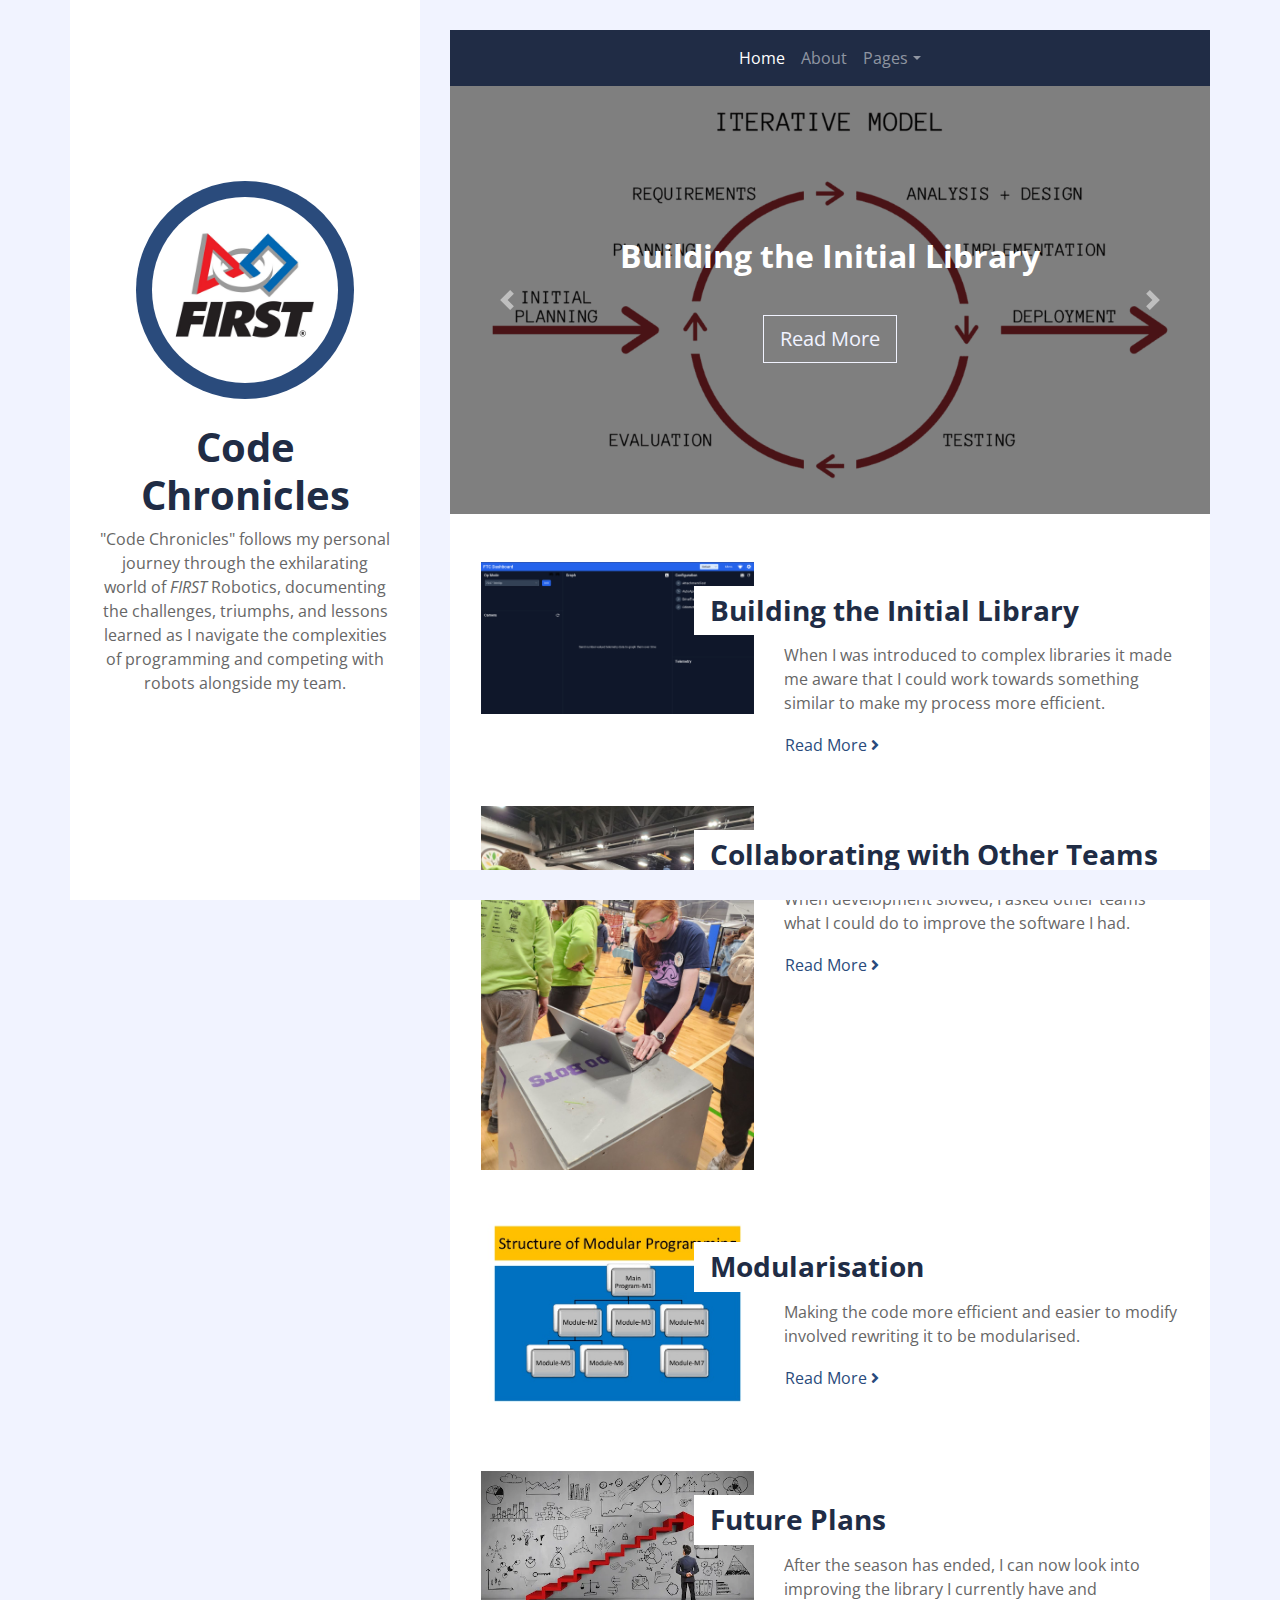
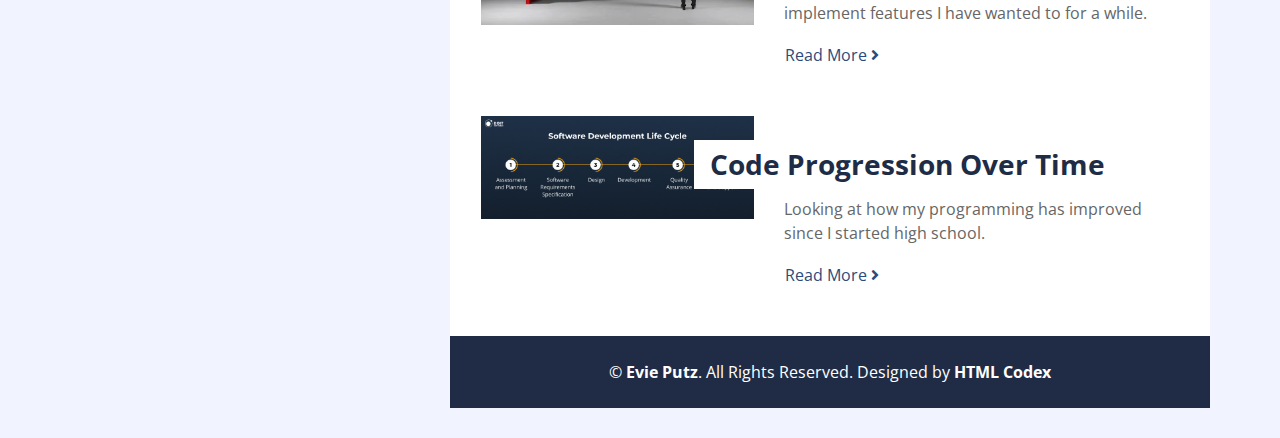
<file: index.html>
<!DOCTYPE html>
<html lang="en">
    <head>
        <meta charset="utf-8">
        <title>Code Chronicles</title>
        <meta content="width=device-width, initial-scale=1.0" name="viewport">
        <meta content="Free Website Template" name="keywords">
        <meta content="Free Website Template" name="description">

        <!-- Favicon -->
        <link href="img/favicon.ico" rel="icon">

        <!-- Google Fonts -->
        <link href="https://fonts.googleapis.com/css2?family=Open+Sans:300;400;600;700;800&display=swap"
              rel="stylesheet">

        <!-- Font Awesome -->
        <link href="https://cdnjs.cloudflare.com/ajax/libs/font-awesome/5.10.0/css/all.min.css" rel="stylesheet">

        <!-- Customized Bootstrap Stylesheet -->
        <link href="css/style.css" rel="stylesheet">
    </head>

    <body>
        <div class="wrapper">
            <div class="sidebar">
                <div class="sidebar-text d-flex flex-column h-100 justify-content-center text-center">
                    <img class="mx-auto d-block w-75 bg-primary img-fluid rounded-circle mb-4 p-3" src="img/logo.jpg"
                         alt="Image">
                    <h1 class="font-weight-bold">Code Chronicles</h1>
                    <p class="mb-4">
                        "Code Chronicles" follows my personal journey through the exhilarating world of <i>FIRST</i>
                        Robotics, documenting the challenges, triumphs, and lessons learned as I navigate the
                        complexities of programming and competing with robots alongside my team.
                    </p>
                </div>
                <div class="sidebar-icon d-flex flex-column h-100 justify-content-center text-right">
                    <i class="fas fa-2x fa-angle-double-right text-primary"></i>
                </div>
            </div>
            <div class="content">
                <!-- Navbar Start -->
                <div class="container p-0">
                    <nav class="navbar navbar-expand-lg bg-secondary navbar-dark">
                        <a href="" class="navbar-brand d-block d-lg-none">Navigation</a>
                        <button type="button" class="navbar-toggler" data-toggle="collapse"
                                data-target="#navbarCollapse">
                            <span class="navbar-toggler-icon"></span>
                        </button>
                        <div class="collapse navbar-collapse justify-content-between" id="navbarCollapse">
                            <div class="navbar-nav m-auto">
                                <a href="index.html" class="nav-item nav-link active">Home</a>
                                <a href="about.html" class="nav-item nav-link">About</a>
                                <div class="nav-item dropdown">
                                    <a href="#" class="nav-link dropdown-toggle" data-toggle="dropdown">Pages</a>
                                    <div class="dropdown-menu">
                                        <a href="posts/entry-one.html" class="dropdown-item">Building The Initial
                                            Library</a>
                                        <a href="posts/entry-two.html" class="dropdown-item">Collaborating with Other
                                            Teams</a>
                                        <a href="posts/entry-three.html" class="dropdown-item">Modularisation</a>
                                        <a href="posts/entry-four.html" class="dropdown-item">Future Plans</a>
                                        <a href="posts/entry-five.html" class="dropdown-item">Code Progression
                                            Over Time</a>
                                    </div>
                                </div>
                            </div>
                        </div>
                    </nav>
                </div>
                <!-- Navbar End -->
                
                <!-- Carousel Start -->
                <div class="container p-0">
                    <div id="blog-carousel" class="carousel slide" data-ride="carousel">
                        <div class="carousel-inner">
                            <div class="carousel-item active">
                                <img class="w-100" src="img/carousel-1.webp" alt="Image">
                                <div class="carousel-caption d-flex flex-column align-items-center
                                justify-content-center">
                                    <h2 class="mb-3 text-white font-weight-bold">Building the Initial Library</h2>
                                    <a href="posts/entry-one.html" class="btn btn-lg
                                    btn-outline-light mt-4">Read More</a>
                                </div>
                            </div>
                            <div class="carousel-item">
                                <img class="w-100" src="img/carousel-2.jpg" alt="Image">
                                <div class="carousel-caption d-flex flex-column align-items-center
                                justify-content-center">
                                    <h2 class="text-white font-weight-bold">Collaborating with Other Teams</h2>
                                    <a href="posts/entry-two.html" class="btn btn-lg
                                    btn-outline-light mt-4">Read More</a>
                                </div>
                            </div>
                            <div class="carousel-item">
                                <img class="w-100" src="img/carousel-3.jpg" alt="Image">
                                <div class="carousel-caption d-flex flex-column align-items-center
                                justify-content-center">
                                    <h2 class="text-white font-weight-bold">Modularisation</h2>
                                    <a href="posts/entry-three.html" class="btn btn-lg
                                    btn-outline-light mt-4">Read More</a>
                                </div>
                            </div>
                            <div class="carousel-item">
                                <img class="w-100" src="img/carousel-4.jpg" alt="Image">
                                <div class="carousel-caption d-flex flex-column align-items-center
                                justify-content-center">
                                    <h2 class="text-white font-weight-bold">Future Plans</h2>
                                    <a href="posts/entry-four.html" class="btn btn-lg
                                    btn-outline-light mt-4">Read More</a>
                                </div>
                            </div>
                            <div class="carousel-item">
                                <img class="w-100" src="img/carousel-5.png" alt="Image">
                                <div class="carousel-caption d-flex flex-column align-items-center
                                justify-content-center">
                                    <h2 class="text-white font-weight-bold">Code Progression Over Time</h2>
                                    <a href="posts/entry-five.html" class="btn btn-lg
                                    btn-outline-light mt-4">Read More</a>
                                </div>
                            </div>
                        </div>
                        <a class="carousel-control-prev" href="#blog-carousel" data-slide="prev">
                            <span class="carousel-control-prev-icon"></span>
                        </a>
                        <a class="carousel-control-next" href="#blog-carousel" data-slide="next">
                            <span class="carousel-control-next-icon"></span>
                        </a>
                    </div>
                </div>
                <!-- Carousel End -->
                
                
                <!-- Blog List Start -->
                <div class="container bg-white pt-5">
                    <div class="row blog-item px-3 pb-5">
                        <div class="col-md-5">
                            <img class="img-fluid mb-4 mb-md-0" src="img/blog-1.png" alt="Image">
                        </div>
                        <div class="col-md-7">
                            <h3 class="mt-md-4 px-md-3 mb-2 py-2 bg-white font-weight-bold">Building the Initial Library
                            </h3>
                            <p>
                                When I was introduced to complex libraries it made me aware that I could work towards
                                something similar to make my process more efficient.
                            </p>
                            <a class="btn btn-link p-0" href="posts/entry-one.html">Read More <i class="fa
                                fa-angle-right"></i></a>
                        </div>
                    </div>
                    <div class="row blog-item px-3 pb-5">
                        <div class="col-md-5">
                            <img class="img-fluid mb-4 mb-md-0" src="img/blog-2.jpg" alt="Image">
                        </div>
                        <div class="col-md-7">
                            <h3 class="mt-md-4 px-md-3 mb-2 py-2 bg-white font-weight-bold">Collaborating with Other
                                Teams</h3>
                            <p>
                                When development slowed, I asked other teams what I could do to improve the software I
                                had.
                            </p>
                            <a class="btn btn-link p-0" href="posts/entry-two.html">Read More <i class="fa
                            fa-angle-right"></i></a>
                        </div>
                    </div>
                    <div class="row blog-item px-3 pb-5">
                        <div class="col-md-5">
                            <img class="img-fluid mb-4 mb-md-0" src="img/blog-3.jpg" alt="Image">
                        </div>
                        <div class="col-md-7">
                            <h3 class="mt-md-4 px-md-3 mb-2 py-2 bg-white font-weight-bold">Modularisation</h3>
                            <p>
                                Making the code more efficient and easier to modify involved rewriting it to be
                                modularised.
                            </p>
                            <a class="btn btn-link p-0" href="posts/entry-three.html">Read More <i class="fa
                            fa-angle-right"></i></a>
                        </div>
                    </div>
                    <div class="row blog-item px-3 pb-5">
                        <div class="col-md-5">
                            <img class="img-fluid mb-4 mb-md-0" src="img/blog-4.webp" alt="Image">
                        </div>
                        <div class="col-md-7">
                            <h3 class="mt-md-4 px-md-3 mb-2 py-2 bg-white font-weight-bold">Future Plans</h3>
                            <p>
                                After the season has ended, I can now look into improving the library I currently have
                                and implement features I have wanted to for a while.
                            </p>
                            <a class="btn btn-link p-0" href="posts/entry-four.html">Read More <i class="fa
                            fa-angle-right"></i></a>
                        </div>
                    </div>
                    <div class="row blog-item px-3 pb-5">
                        <div class="col-md-5">
                            <img class="img-fluid mb-4 mb-md-0" src="img/blog-5.jpg" alt="Image">
                        </div>
                        <div class="col-md-7">
                            <h3 class="mt-md-4 px-md-3 mb-2 py-2 bg-white font-weight-bold">Code Progression Over Time
                            </h3>
                            <p>
                                Looking at how my programming has improved since I started high school.
                            </p>
                            <a class="btn btn-link p-0" href="posts/entry-five.html">Read More <i class="fa
                            fa-angle-right"></i></a>
                        </div>
                    </div>
                </div>
                <!-- Blog List End -->
                
                
                <!-- Footer Start -->
                <div class="container py-4 bg-secondary text-center">
                    <p class="m-0 text-white">
                        &copy; <a class="text-white font-weight-bold" href="#">Evie Putz</a>. All Rights Reserved. Designed
                        by <a class="text-white font-weight-bold" href="https://htmlcodex.com">HTML Codex</a>
                    </p>
                </div>
                <!-- Footer End -->
            </div>
        </div>
        
        <!-- Back to Top -->
        <a href="#" class="back-to-top"><i class="fa fa-angle-double-up"></i></a>
        
        <!-- JavaScript Libraries -->
        <script src="https://code.jquery.com/jquery-3.4.1.min.js"></script>
        <script src="https://stackpath.bootstrapcdn.com/bootstrap/4.4.1/js/bootstrap.bundle.min.js"></script>
        <script src="lib/easing/easing.min.js"></script>
        <script src="lib/waypoints/waypoints.min.js"></script>

        <!-- Contact Javascript File -->
        <script src="mail/jqBootstrapValidation.min.js"></script>
        <script src="mail/contact.js"></script>

        <!-- Template Javascript -->
        <script src="js/main.js"></script>
    </body>
</html>
</file>
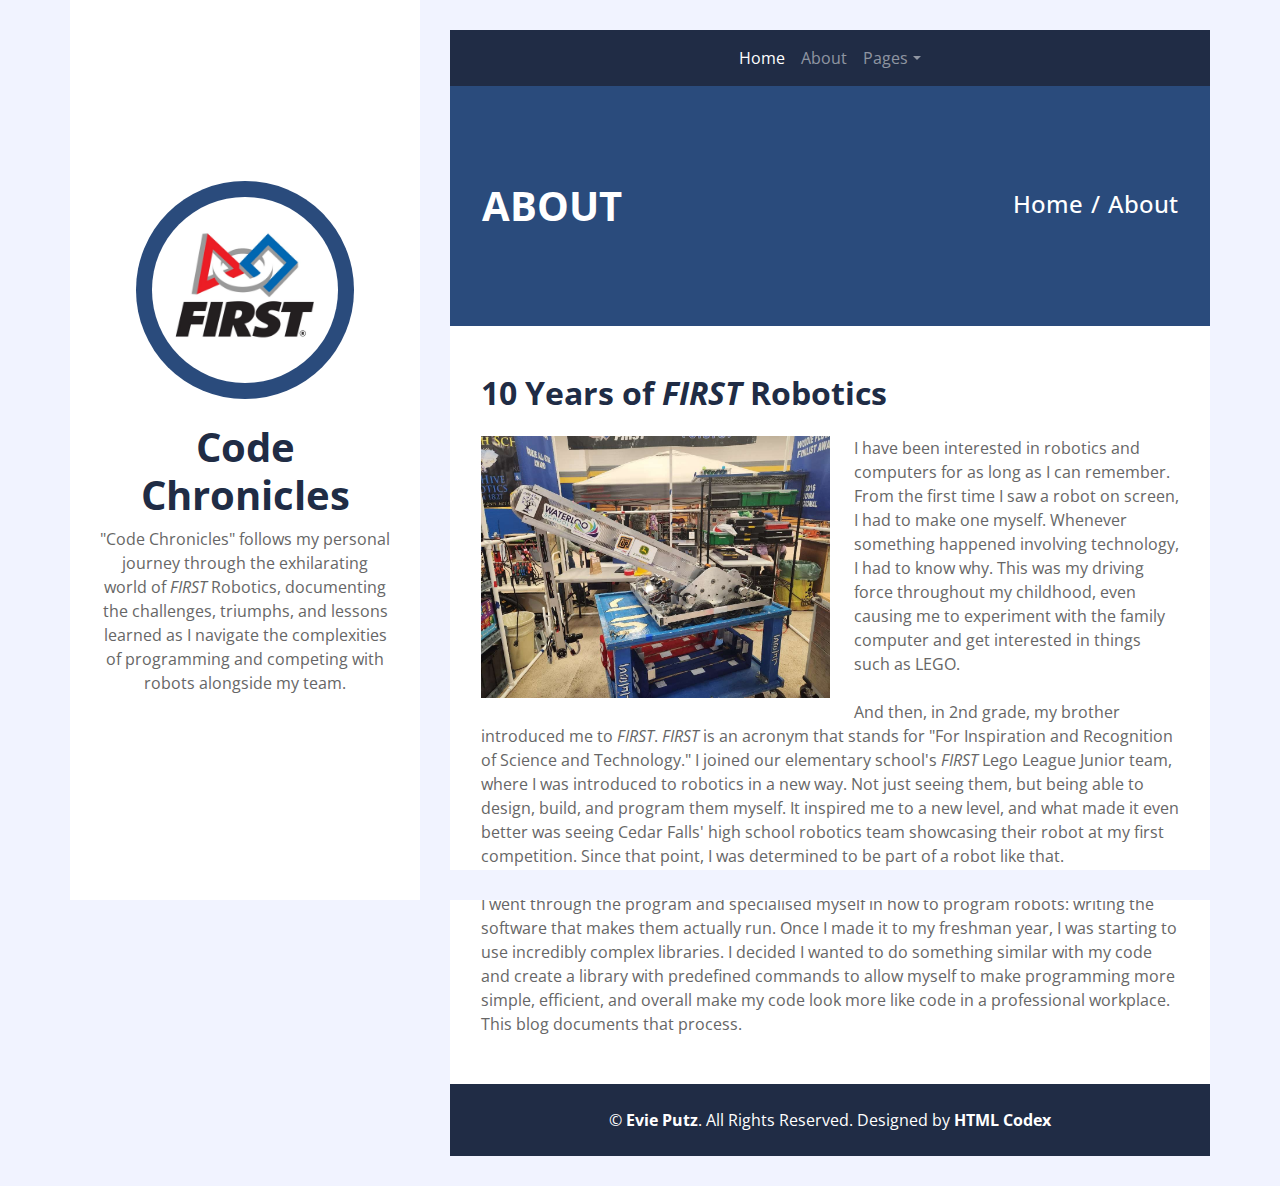
<file: about.html>
<!DOCTYPE html>
<html lang="en">
    <head>
        <meta charset="utf-8">
        <title>About - Code Chronicles</title>
        <meta content="width=device-width, initial-scale=1.0" name="viewport">
        <meta content="Free Website Template" name="keywords">
        <meta content="Free Website Template" name="description">

        <!-- Favicon -->
        <link href="img/favicon.ico" rel="icon">

        <!-- Google Fonts -->
        <link href="https://fonts.googleapis.com/css2?family=Open+Sans:300;400;600;700;800&display=swap" rel="stylesheet">

        <!-- Font Awesome -->
        <link href="https://cdnjs.cloudflare.com/ajax/libs/font-awesome/5.10.0/css/all.min.css" rel="stylesheet">

        <!-- Customized Bootstrap Stylesheet -->
        <link href="css/style.css" rel="stylesheet">
    </head>

<body>
    <div class="wrapper">
        <div class="sidebar">
            <div class="sidebar-text d-flex flex-column h-100 justify-content-center text-center">
                <img class="mx-auto d-block w-75 bg-primary img-fluid rounded-circle mb-4 p-3" src="img/logo.jpg" alt="Image">
                <h1 class="font-weight-bold">Code Chronicles</h1>
                <p class="mb-4">
                    "Code Chronicles" follows my personal journey through the exhilarating world of <i>FIRST</i>
                    Robotics, documenting the challenges, triumphs, and lessons learned as I navigate the complexities
                    of programming and competing with robots alongside my team.
                </p>
            </div>
            <div class="sidebar-icon d-flex flex-column h-100 justify-content-center text-right">
                <i class="fas fa-2x fa-angle-double-right text-primary"></i>
            </div>
        </div>
        <div class="content">
            <!-- Navbar Start -->
            <div class="container p-0">
                <nav class="navbar navbar-expand-lg bg-secondary navbar-dark">
                    <a href="" class="navbar-brand d-block d-lg-none">Navigation</a>
                    <button type="button" class="navbar-toggler" data-toggle="collapse" data-target="#navbarCollapse">
                        <span class="navbar-toggler-icon"></span>
                    </button>
                    <div class="collapse navbar-collapse justify-content-between" id="navbarCollapse">
                        <div class="navbar-nav m-auto">
                            <a href="index.html" class="nav-item nav-link active">Home</a>
                            <a href="about.html" class="nav-item nav-link">About</a>
                            <div class="nav-item dropdown">
                                <a href="#" class="nav-link dropdown-toggle" data-toggle="dropdown">Pages</a>
                                <div class="dropdown-menu">
                                    <a href="posts/entry-one.html" class="dropdown-item">Building The Initial
                                        Library</a>
                                    <a href="posts/entry-two.html" class="dropdown-item">Collaborating with Other
                                        Teams</a>
                                    <a href="posts/entry-three.html" class="dropdown-item">Modularisation</a>
                                    <a href="posts/entry-four.html" class="dropdown-item">Future Plans</a>
                                    <a href="posts/entry-five.html" class="dropdown-item">Code Progression
                                        Over Time</a>
                                </div>
                            </div>
                        </div>
                    </div>
                </nav>
            </div>
            <!-- Navbar End -->

            <!-- Page Header Start -->
            <div class="container py-5 px-2 bg-primary">
                <div class="row py-5 px-4">
                    <div class="col-sm-6 text-center text-md-left">
                        <h1 class="mb-3 mb-md-0 text-white text-uppercase font-weight-bold">About</h1>
                    </div>
                    <div class="col-sm-6 text-center text-md-right">
                        <div class="d-inline-flex pt-2">
                            <h4 class="m-0 text-white"><a class="text-white" href="">Home</a></h4>
                            <h4 class="m-0 text-white px-2">/</h4>
                            <h4 class="m-0 text-white">About</h4>
                        </div>
                    </div>
                </div>
            </div>
            <!-- Page Header End -->


            <!-- About Start -->
            <div class="container bg-white pt-5">
                <div class="row px-3 pb-5">
                    <div class="col-md-12">
                        <h2 class="mb-4 font-weight-bold">10 Years of <i>FIRST</i> Robotics</h2>
                        <img class="img-fluid float-left w-50 mr-4 mb-3" src="img/Robobert.jpg" alt="2023 Robot">
                        <p class="m-0">
                            I have been interested in robotics and computers for as long as I can remember. From the
                            first time I saw a robot on screen, I had to make one myself. Whenever something happened
                            involving technology, I had to know why. This was my driving force throughout my childhood,
                            even causing me to experiment with the family computer and get interested in things such
                            as LEGO.
                            <br><br>
                            And then, in 2nd grade, my brother introduced me to <i>FIRST</i>. <i>FIRST</i> is an acronym
                            that stands for "For Inspiration and Recognition of Science and Technology." I joined our
                            elementary school's <i>FIRST</i> Lego League Junior team, where I was introduced to robotics
                            in a new way. Not just seeing them, but being able to design, build, and program them
                            myself. It inspired me to a new level, and what made it even better was seeing Cedar Falls'
                            high school robotics team showcasing their robot at my first competition. Since that point,
                            I was determined to be part of a robot like that.
                            <br><br>
                            I went through the program and specialised myself in how to program robots: writing the
                            software that makes them actually run. Once I made it to my freshman year, I was starting to
                            use incredibly complex libraries. I decided I wanted to do something similar with my code
                            and create a library with predefined commands to allow myself to make programming more
                            simple, efficient, and overall make my code look more like code in a professional workplace.
                            This blog documents that process.
                        </p>
                    </div>
                </div>
            </div>
            <!-- About End -->


            <!-- Footer Start -->
            <div class="container py-4 bg-secondary text-center">
                <p class="m-0 text-white">
                    &copy; <a class="text-white font-weight-bold" href="#">Evie Putz</a>. All Rights Reserved. Designed by
                    <a class="text-white font-weight-bold" href="https://htmlcodex.com">HTML Codex</a>
                </p>
            </div>
            <!-- Footer End -->
        </div>
    </div>

    <!-- Back to Top -->
    <a href="#" class="back-to-top"><i class="fa fa-angle-double-up"></i></a>

    <!-- JavaScript Libraries -->
    <script src="https://code.jquery.com/jquery-3.4.1.min.js"></script>
    <script src="https://stackpath.bootstrapcdn.com/bootstrap/4.4.1/js/bootstrap.bundle.min.js"></script>
    <script src="lib/easing/easing.min.js"></script>
    <script src="lib/waypoints/waypoints.min.js"></script>

    <!-- Contact Javascript File -->
    <script src="mail/jqBootstrapValidation.min.js"></script>
    <script src="mail/contact.js"></script>

    <!-- Template Javascript -->
    <script src="js/main.js"></script>
</body>

</html>
</file>
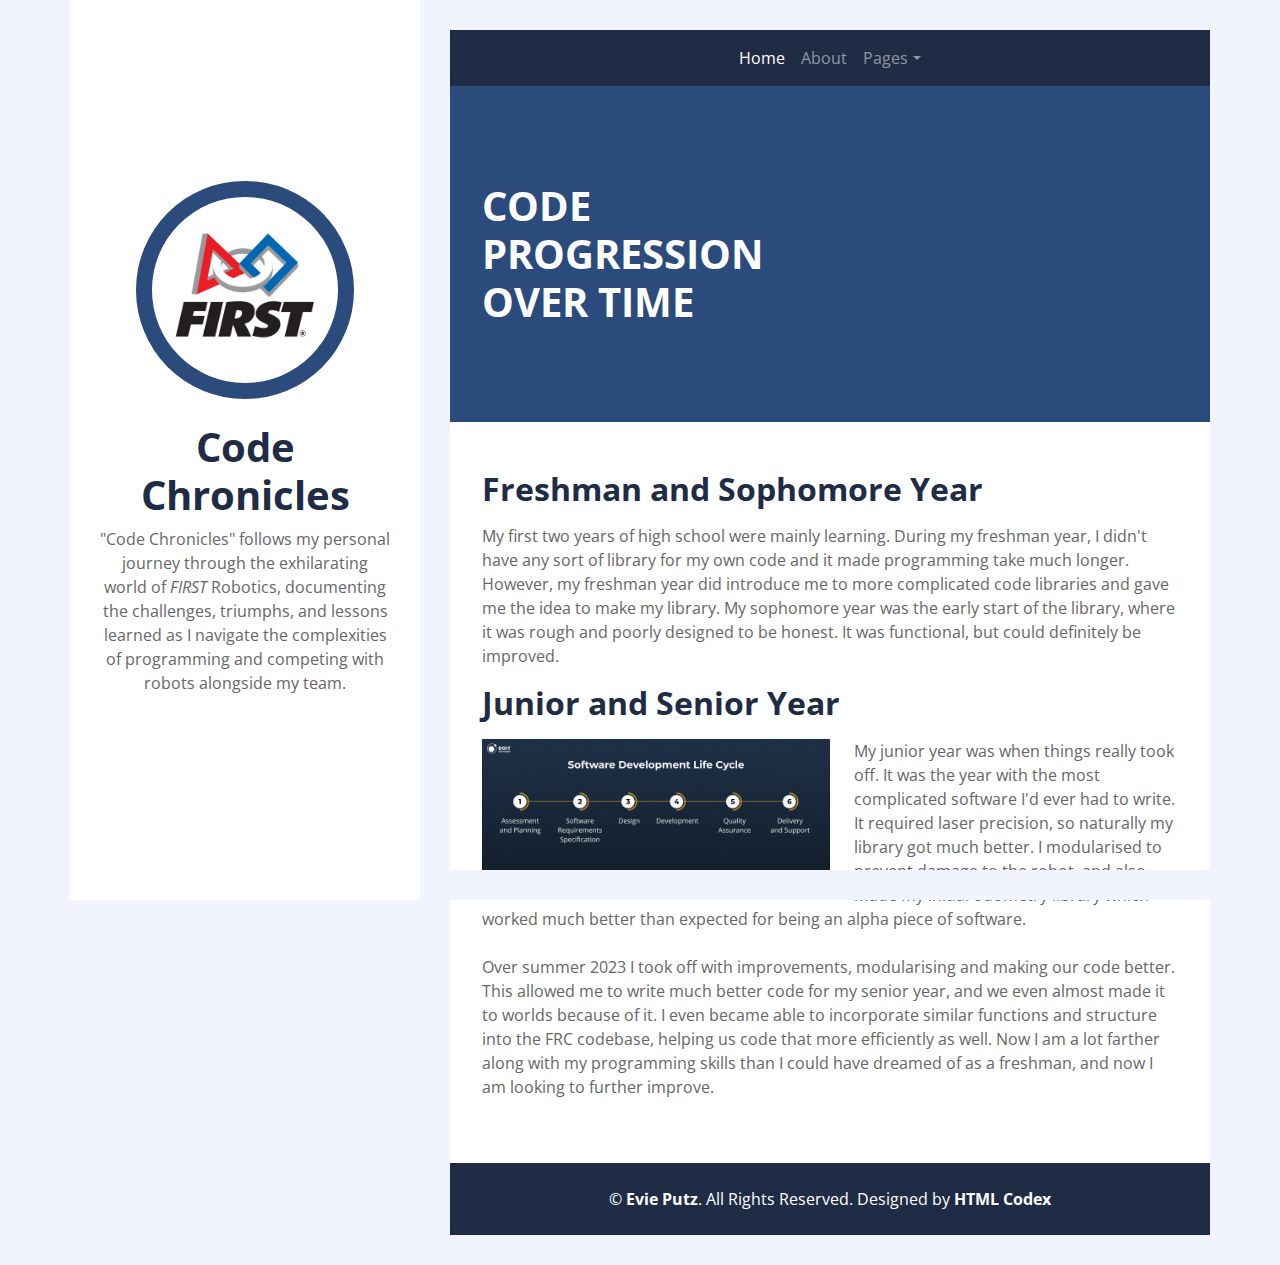
<file: posts/entry-five.html>
<!DOCTYPE html>
<html lang="en">
    <head>
        <meta charset="utf-8">
        <title>Progression - Code Chronicles</title>
        <meta content="width=device-width, initial-scale=1.0" name="viewport">
        <meta content="Free Website Template" name="keywords">
        <meta content="Free Website Template" name="description">

        <!-- Favicon -->
        <link href="../img/favicon.ico" rel="icon">

        <!-- Google Fonts -->
        <link href="https://fonts.googleapis.com/css2?family=Open+Sans:300;400;600;700;800&display=swap"
              rel="stylesheet">

        <!-- Font Awesome -->
        <link href="https://cdnjs.cloudflare.com/ajax/libs/font-awesome/5.10.0/css/all.min.css" rel="stylesheet">

        <!-- Customized Bootstrap Stylesheet -->
        <link href="../css/style.css" rel="stylesheet">
    </head>

<body>
    <div class="wrapper">
        <div class="sidebar">
            <div class="sidebar-text d-flex flex-column h-100 justify-content-center text-center">
                <img class="mx-auto d-block w-75 bg-primary img-fluid rounded-circle mb-4 p-3" src="../img/logo.jpg" alt="Image">
                <h1 class="font-weight-bold">Code Chronicles</h1>
                <p class="mb-4">
                    "Code Chronicles" follows my personal journey through the exhilarating world of <i>FIRST</i>
                    Robotics, documenting the challenges, triumphs, and lessons learned as I navigate the complexities
                    of programming and competing with robots alongside my team.
                </p>
            </div>
            <div class="sidebar-icon d-flex flex-column h-100 justify-content-center text-right">
                <i class="fas fa-2x fa-angle-double-right text-primary"></i>
            </div>
        </div>
        <div class="content">
            <!-- Navbar Start -->
            <div class="container p-0">
                <nav class="navbar navbar-expand-lg bg-secondary navbar-dark">
                    <a href="" class="navbar-brand d-block d-lg-none">Navigation</a>
                    <button type="button" class="navbar-toggler" data-toggle="collapse" data-target="#navbarCollapse">
                        <span class="navbar-toggler-icon"></span>
                    </button>
                    <div class="collapse navbar-collapse justify-content-between" id="navbarCollapse">
                        <div class="navbar-nav m-auto">
                            <a href="../index.html" class="nav-item nav-link active">Home</a>
                            <a href="../about.html" class="nav-item nav-link">About</a>
                            <div class="nav-item dropdown">
                                <a href="#" class="nav-link dropdown-toggle" data-toggle="dropdown">Pages</a>
                                <div class="dropdown-menu">
                                    <a href="entry-one.html" class="dropdown-item">Building The Initial
                                        Library</a>
                                    <a href="entry-two.html" class="dropdown-item">Collaborating with Other
                                        Teams</a>
                                    <a href="entry-three.html" class="dropdown-item">Modularisation</a>
                                    <a href="entry-four.html" class="dropdown-item">Future Plans</a>
                                    <a href="entry-five.html" class="dropdown-item">Code Progression
                                        Over Time</a>
                                </div>
                            </div>
                        </div>
                    </div>
                </nav>
            </div>
            <!-- Navbar End -->

            <!-- Page Header Start -->
            <div class="container py-5 px-2 bg-primary">
                <div class="row py-5 px-4">
                    <div class="col-sm-6 text-center text-md-left">
                        <h1 class="mb-3 mb-md-0 text-white text-uppercase font-weight-bold">Code Progression Over Time
                        </h1>
                    </div>
                </div>
            </div>
            <!-- Page Header End -->

            <!-- Blog Detail Start -->
            <div class="container py-5 px-2 bg-white">
                <div class="row px-4">
                    <div class="col-12">
                        <h2 class="mb-3 font-weight-bold">Freshman and Sophomore Year</h2>
                        <p>My first two years of high school were mainly learning. During my freshman year, I didn't
                        have any sort of library for my own code and it made programming take much longer. However,
                        my freshman year did introduce me to more complicated code libraries and gave me the idea to
                        make my library. My sophomore year was the early start of the library, where it was rough and
                        poorly designed to be honest. It was functional, but could definitely be improved.</p>
                        <h2 class="mb-3 font-weight-bold">Junior and Senior Year</h2>
                        <img class="w-50 float-left mr-4 mb-3" src="../img/blog-5.jpg" alt="Image">
                        <p>My junior year was when things really took off. It was the year with the most complicated
                        software I'd ever had to write. It required laser precision, so naturally my library got much
                        better. I modularised to prevent damage to the robot, and also made my initial odometry library
                        which worked much better than expected for being an alpha piece of software.
                        <br><br>
                        Over summer 2023 I took off with improvements, modularising and making our code better. This
                        allowed me to write much better code for my senior year, and we even almost made it to worlds
                        because of it. I even became able to incorporate similar functions and structure into the FRC
                        codebase, helping us code that more efficiently as well. Now I am a lot farther along with
                        my programming skills than I could have dreamed of as a freshman, and now I am looking to
                        further improve.</p>
                    </div>
                </div>
            </div>
            <!-- Blog Detail End -->
                
            <!-- Footer Start -->
            <div class="container py-4 bg-secondary text-center">
                <p class="m-0 text-white">
                    &copy; <a class="text-white font-weight-bold" href="#">Evie Putz</a>. All Rights Reserved. Designed by
                    <a class="text-white font-weight-bold" href="https://htmlcodex.com">HTML Codex</a>
                </p>
            </div>
            <!-- Footer End -->
        </div>
    </div>
        
    <!-- Back to Top -->
    <a href="#" class="back-to-top"><i class="fa fa-angle-double-up"></i></a>
    
    <!-- JavaScript Libraries -->
    <script src="https://code.jquery.com/jquery-3.4.1.min.js"></script>
    <script src="https://stackpath.bootstrapcdn.com/bootstrap/4.4.1/js/bootstrap.bundle.min.js"></script>
    <script src="../lib/easing/easing.min.js"></script>
    <script src="../lib/waypoints/waypoints.min.js"></script>

    <!-- Contact Javascript File -->
    <script src="../mail/jqBootstrapValidation.min.js"></script>
    <script src="../mail/contact.js"></script>

    <!-- Template Javascript -->
    <script src="../js/main.js"></script>
</body>
</html>
</file>
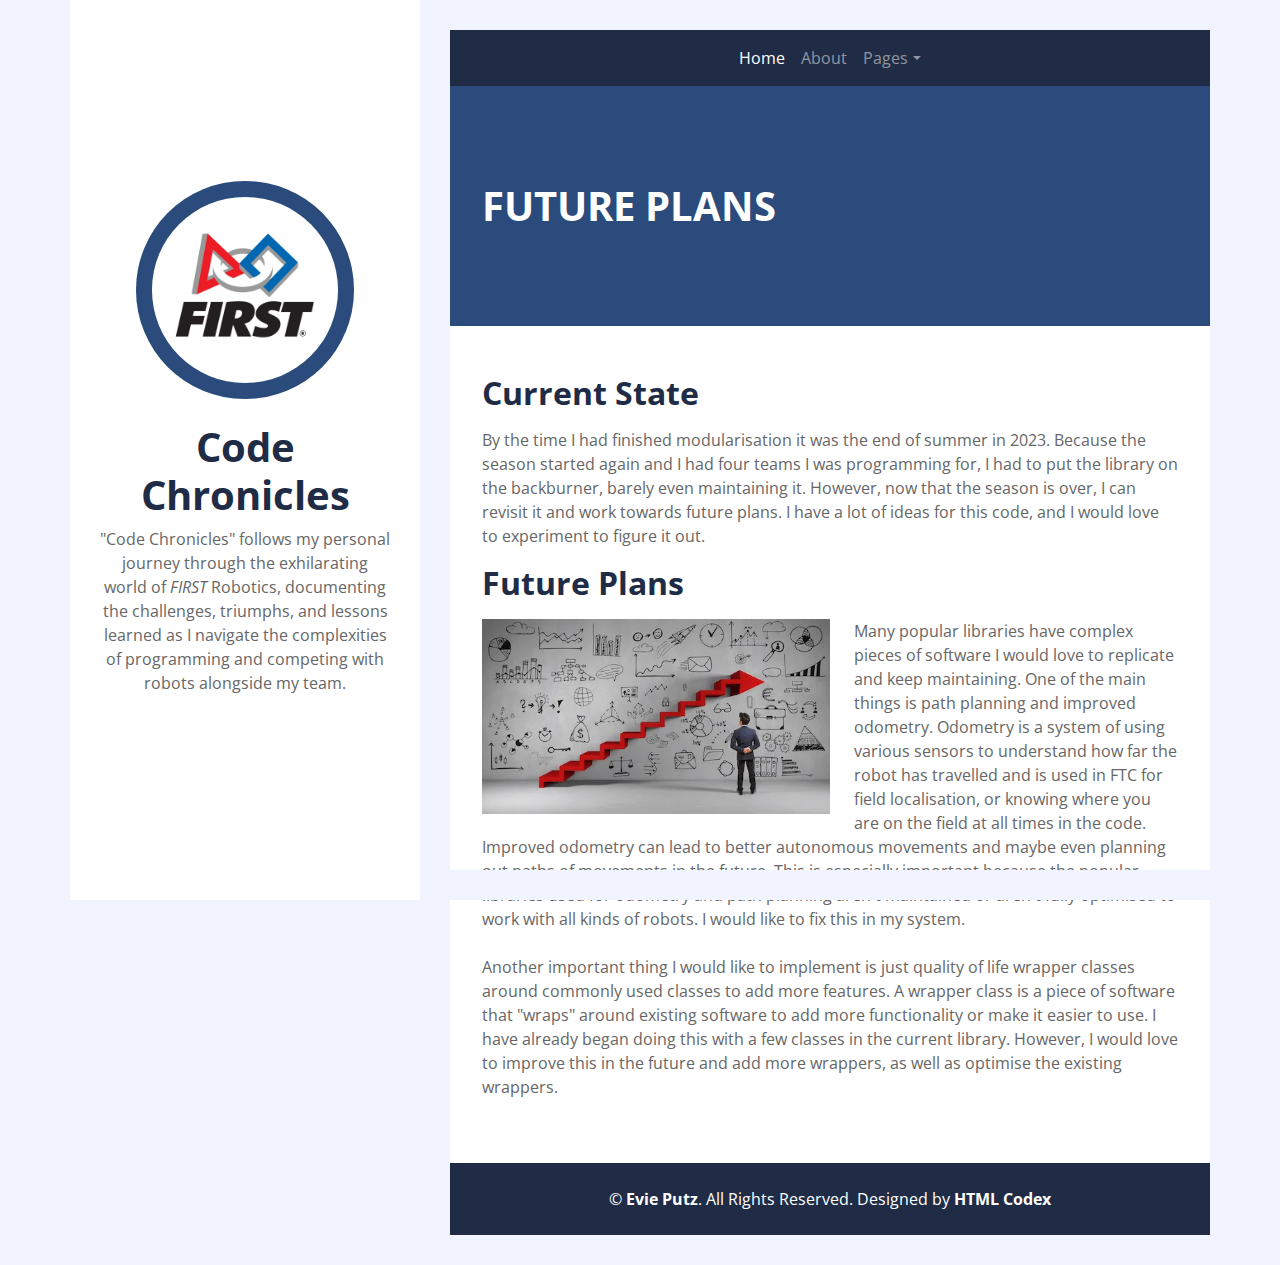
<file: posts/entry-four.html>
<!DOCTYPE html>
<html lang="en">
    <head>
        <meta charset="utf-8">
        <title>Future Plans - Code Chronicles</title>
        <meta content="width=device-width, initial-scale=1.0" name="viewport">
        <meta content="Free Website Template" name="keywords">
        <meta content="Free Website Template" name="description">

        <!-- Favicon -->
        <link href="../img/favicon.ico" rel="icon">

        <!-- Google Fonts -->
        <link href="https://fonts.googleapis.com/css2?family=Open+Sans:300;400;600;700;800&display=swap"
              rel="stylesheet">

        <!-- Font Awesome -->
        <link href="https://cdnjs.cloudflare.com/ajax/libs/font-awesome/5.10.0/css/all.min.css" rel="stylesheet">

        <!-- Customized Bootstrap Stylesheet -->
        <link href="../css/style.css" rel="stylesheet">
    </head>

<body>
    <div class="wrapper">
        <div class="sidebar">
            <div class="sidebar-text d-flex flex-column h-100 justify-content-center text-center">
                <img class="mx-auto d-block w-75 bg-primary img-fluid rounded-circle mb-4 p-3" src="../img/logo.jpg" alt="Image">
                <h1 class="font-weight-bold">Code Chronicles</h1>
                <p class="mb-4">
                    "Code Chronicles" follows my personal journey through the exhilarating world of <i>FIRST</i>
                    Robotics, documenting the challenges, triumphs, and lessons learned as I navigate the complexities
                    of programming and competing with robots alongside my team.
                </p>
            </div>
            <div class="sidebar-icon d-flex flex-column h-100 justify-content-center text-right">
                <i class="fas fa-2x fa-angle-double-right text-primary"></i>
            </div>
        </div>
        <div class="content">
            <!-- Navbar Start -->
            <div class="container p-0">
                <nav class="navbar navbar-expand-lg bg-secondary navbar-dark">
                    <a href="" class="navbar-brand d-block d-lg-none">Navigation</a>
                    <button type="button" class="navbar-toggler" data-toggle="collapse" data-target="#navbarCollapse">
                        <span class="navbar-toggler-icon"></span>
                    </button>
                    <div class="collapse navbar-collapse justify-content-between" id="navbarCollapse">
                        <div class="navbar-nav m-auto">
                            <a href="../index.html" class="nav-item nav-link active">Home</a>
                            <a href="../about.html" class="nav-item nav-link">About</a>
                            <div class="nav-item dropdown">
                                <a href="#" class="nav-link dropdown-toggle" data-toggle="dropdown">Pages</a>
                                <div class="dropdown-menu">
                                    <a href="entry-one.html" class="dropdown-item">Building The Initial
                                        Library</a>
                                    <a href="entry-two.html" class="dropdown-item">Collaborating with Other
                                        Teams</a>
                                    <a href="entry-three.html" class="dropdown-item">Modularisation</a>
                                    <a href="entry-four.html" class="dropdown-item">Future Plans</a>
                                    <a href="entry-five.html" class="dropdown-item">Code Progression
                                        Over Time</a>
                                </div>
                            </div>
                        </div>
                    </div>
                </nav>
            </div>
            <!-- Navbar End -->

            <!-- Page Header Start -->
            <div class="container py-5 px-2 bg-primary">
                <div class="row py-5 px-4">
                    <div class="col-sm-6 text-center text-md-left">
                        <h1 class="mb-3 mb-md-0 text-white text-uppercase font-weight-bold">Future Plans</h1>
                    </div>
                </div>
            </div>
            <!-- Page Header End -->

            <!-- Blog Detail Start -->
            <div class="container py-5 px-2 bg-white">
                <div class="row px-4">
                    <div class="col-12">
                        <h2 class="mb-3 font-weight-bold">Current State</h2>
                        <p>By the time I had finished modularisation it was the end of
                        summer in 2023. Because the season started again and I had four teams I was programming for, I
                        had to put the library on the backburner, barely even maintaining it. However, now that the
                        season is over, I can revisit it and work towards future plans. I have a lot of ideas for this
                        code, and I would love to experiment to figure it out.</p>
                        <h2 class="mb-3 font-weight-bold">Future Plans</h2>
                        <img class="w-50 float-left mr-4 mb-3" src="../img/blog-4.webp" alt="Image">
                        <p>Many popular libraries have complex pieces of software I would love to replicate and keep
                        maintaining. One of the main things is path planning and improved odometry. Odometry is a system
                        of using various sensors to understand how far the robot has travelled and is used in FTC for
                        field localisation, or knowing where you are on the field at all times in the code. Improved
                        odometry can lead to better autonomous movements and maybe even planning out paths of movements
                        in the future. This is especially important because the popular libraries used for odometry
                        and path planning aren't maintained or aren't fully optimised to work with all kinds of robots.
                        I would like to fix this in my system.
                        <br><br>
                        Another important thing I would like to implement is just quality of life wrapper classes around
                        commonly used classes to add more features. A wrapper class is a piece of software that "wraps"
                        around existing software to add more functionality or make it easier to use. I have already
                        began doing this with a few classes in the current library. However, I would love to improve
                        this in the future and add more wrappers, as well as optimise the existing wrappers.</p>
                    </div>
                </div>
            </div>
            <!-- Blog Detail End -->
                
            <!-- Footer Start -->
            <div class="container py-4 bg-secondary text-center">
                <p class="m-0 text-white">
                    &copy; <a class="text-white font-weight-bold" href="#">Evie Putz</a>. All Rights Reserved. Designed by
                    <a class="text-white font-weight-bold" href="https://htmlcodex.com">HTML Codex</a>
                </p>
            </div>
            <!-- Footer End -->
        </div>
    </div>
        
    <!-- Back to Top -->
    <a href="#" class="back-to-top"><i class="fa fa-angle-double-up"></i></a>
    
    <!-- JavaScript Libraries -->
    <script src="https://code.jquery.com/jquery-3.4.1.min.js"></script>
    <script src="https://stackpath.bootstrapcdn.com/bootstrap/4.4.1/js/bootstrap.bundle.min.js"></script>
    <script src="../lib/easing/easing.min.js"></script>
    <script src="../lib/waypoints/waypoints.min.js"></script>

    <!-- Contact Javascript File -->
    <script src="../mail/jqBootstrapValidation.min.js"></script>
    <script src="../mail/contact.js"></script>

    <!-- Template Javascript -->
    <script src="../js/main.js"></script>
</body>
</html>
</file>
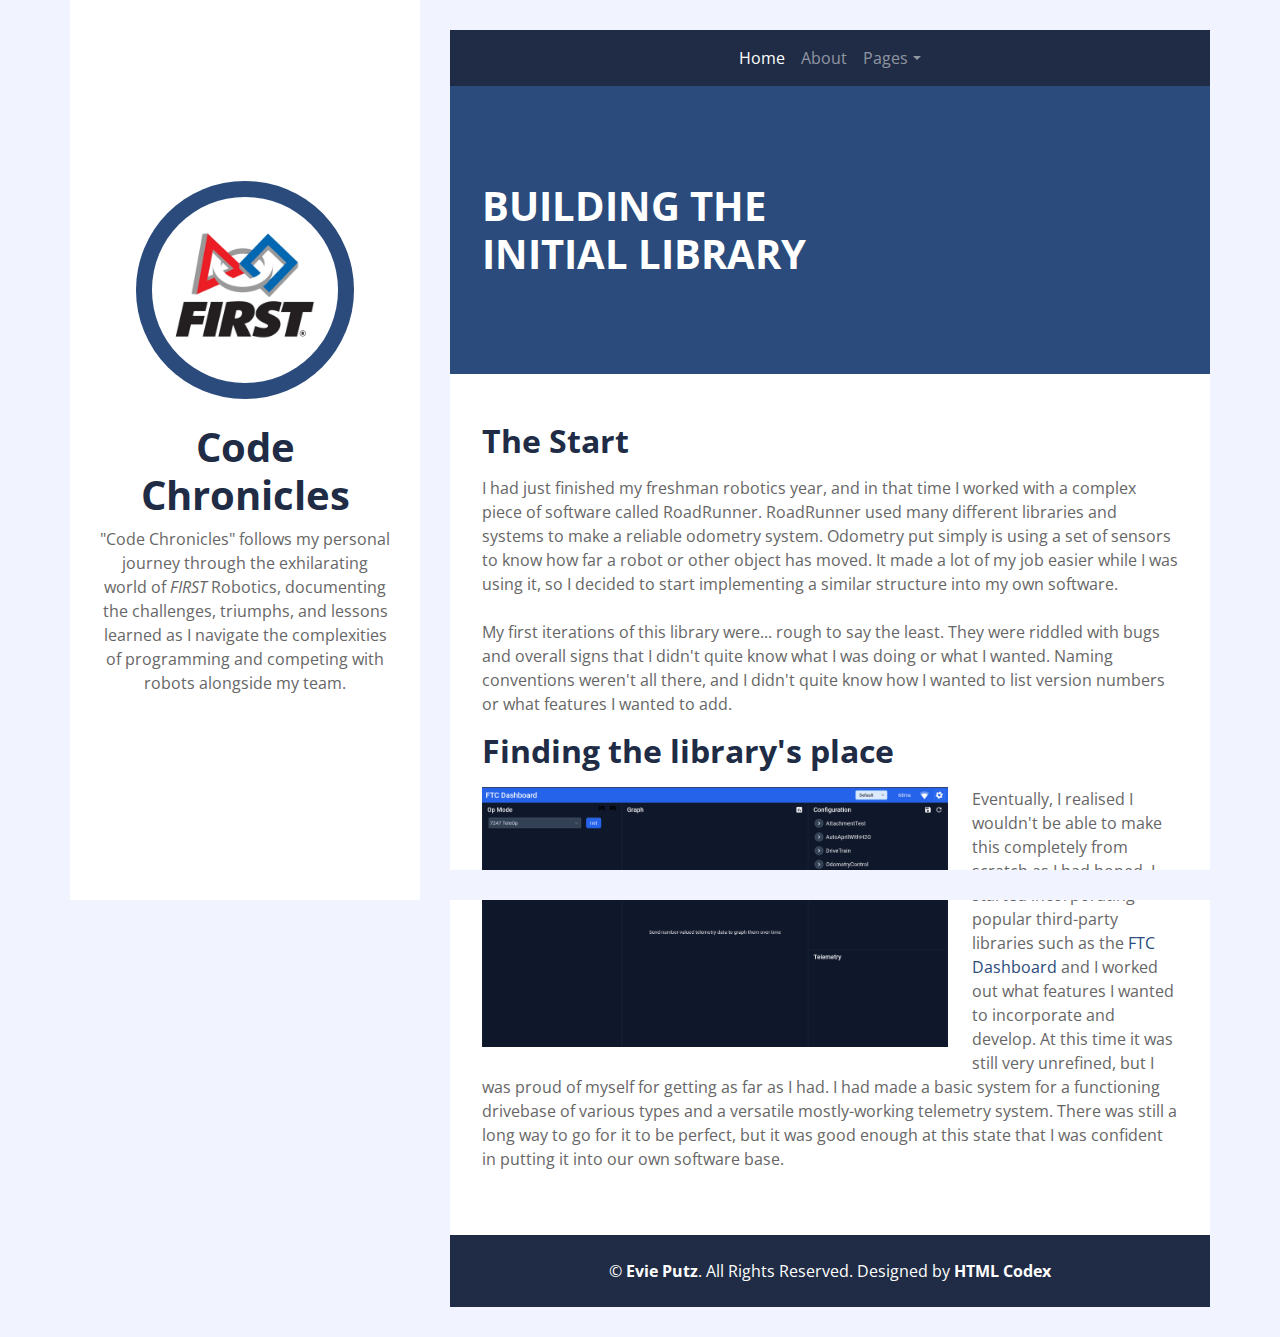
<file: posts/entry-one.html>
<!DOCTYPE html>
<html lang="en">
    <head>
        <meta charset="utf-8">
        <title>Initial Building - Code Chronicles</title>
        <meta content="width=device-width, initial-scale=1.0" name="viewport">
        <meta content="Free Website Template" name="keywords">
        <meta content="Free Website Template" name="description">

        <!-- Favicon -->
        <link href="../img/favicon.ico" rel="icon">

        <!-- Google Fonts -->
        <link href="https://fonts.googleapis.com/css2?family=Open+Sans:300;400;600;700;800&display=swap"
              rel="stylesheet">

        <!-- Font Awesome -->
        <link href="https://cdnjs.cloudflare.com/ajax/libs/font-awesome/5.10.0/css/all.min.css" rel="stylesheet">

        <!-- Customized Bootstrap Stylesheet -->
        <link href="../css/style.css" rel="stylesheet">
    </head>

<body>
    <div class="wrapper">
        <div class="sidebar">
            <div class="sidebar-text d-flex flex-column h-100 justify-content-center text-center">
                <img class="mx-auto d-block w-75 bg-primary img-fluid rounded-circle mb-4 p-3" src="../img/logo.jpg" alt="Image">
                <h1 class="font-weight-bold">Code Chronicles</h1>
                <p class="mb-4">
                    "Code Chronicles" follows my personal journey through the exhilarating world of <i>FIRST</i>
                    Robotics, documenting the challenges, triumphs, and lessons learned as I navigate the complexities
                    of programming and competing with robots alongside my team.
                </p>
            </div>
            <div class="sidebar-icon d-flex flex-column h-100 justify-content-center text-right">
                <i class="fas fa-2x fa-angle-double-right text-primary"></i>
            </div>
        </div>
        <div class="content">
            <!-- Navbar Start -->
            <div class="container p-0">
                <nav class="navbar navbar-expand-lg bg-secondary navbar-dark">
                    <a href="" class="navbar-brand d-block d-lg-none">Navigation</a>
                    <button type="button" class="navbar-toggler" data-toggle="collapse" data-target="#navbarCollapse">
                        <span class="navbar-toggler-icon"></span>
                    </button>
                    <div class="collapse navbar-collapse justify-content-between" id="navbarCollapse">
                        <div class="navbar-nav m-auto">
                            <a href="../index.html" class="nav-item nav-link active">Home</a>
                            <a href="../about.html" class="nav-item nav-link">About</a>
                            <div class="nav-item dropdown">
                                <a href="#" class="nav-link dropdown-toggle" data-toggle="dropdown">Pages</a>
                                <div class="dropdown-menu">
                                    <a href="entry-one.html" class="dropdown-item">Building The Initial
                                        Library</a>
                                    <a href="entry-two.html" class="dropdown-item">Collaborating with Other
                                        Teams</a>
                                    <a href="entry-three.html" class="dropdown-item">Modularisation</a>
                                    <a href="entry-four.html" class="dropdown-item">Future Plans</a>
                                    <a href="entry-five.html" class="dropdown-item">Code Progression
                                        Over Time</a>
                                </div>
                            </div>
                        </div>
                    </div>
                </nav>
            </div>
            <!-- Navbar End -->

            <!-- Page Header Start -->
            <div class="container py-5 px-2 bg-primary">
                <div class="row py-5 px-4">
                    <div class="col-sm-6 text-center text-md-left">
                        <h1 class="mb-3 mb-md-0 text-white text-uppercase font-weight-bold">Building the Initial
                            Library</h1>
                    </div>
                </div>
            </div>
            <!-- Page Header End -->

            <!-- Blog Detail Start -->
            <div class="container py-5 px-2 bg-white">
                <div class="row px-4">
                    <div class="col-12">
                        <h2 class="mb-3 font-weight-bold">The Start</h2>
                        <p>I had just finished my freshman robotics year, and in that time I worked with a complex
                        piece of software called RoadRunner. RoadRunner used many different libraries and systems
                        to make a reliable odometry system. Odometry put simply is using a set of sensors to know how
                        far a robot or other object has moved. It made a lot of my job easier while I was using it,
                        so I decided to start implementing a similar structure into my own software.
                        <br><br>
                        My first iterations of this library were... rough to say the least. They were riddled with bugs
                        and overall signs that I didn't quite know what I was doing or what I wanted. Naming conventions
                        weren't all there, and I didn't quite know how I wanted to list version numbers or what features
                        I wanted to add.</p>
                        <h2 class="mb-3 font-weight-bold">Finding the library's place</h2>
                        <img class="w-67 float-left mr-4 mb-3" src="../img/blog-1.png" alt="Image">
                        <p>Eventually, I realised I wouldn't be able to make this completely from scratch as I had
                        hoped. I started incorporating popular third-party libraries such as the
                        <a href="https://acmerobotics.github.io/ftc-dashboard/">FTC Dashboard</a> and I worked out what
                        features I wanted to incorporate and develop. At this time it was still very unrefined, but I
                        was proud of myself for getting as far as I had. I had made a basic system for a functioning
                        drivebase of various types and a versatile mostly-working telemetry system. There was still a
                        long way to go for it to be perfect, but it was good enough at this state that I was confident
                        in putting it into our own software base.</p>
                    </div>
                </div>
            </div>
            <!-- Blog Detail End -->
                
            <!-- Footer Start -->
            <div class="container py-4 bg-secondary text-center">
                <p class="m-0 text-white">
                    &copy; <a class="text-white font-weight-bold" href="#">Evie Putz</a>. All Rights Reserved. Designed by
                    <a class="text-white font-weight-bold" href="https://htmlcodex.com">HTML Codex</a>
                </p>
            </div>
            <!-- Footer End -->
        </div>
    </div>
        
    <!-- Back to Top -->
    <a href="#" class="back-to-top"><i class="fa fa-angle-double-up"></i></a>
    
    <!-- JavaScript Libraries -->
    <script src="https://code.jquery.com/jquery-3.4.1.min.js"></script>
    <script src="https://stackpath.bootstrapcdn.com/bootstrap/4.4.1/js/bootstrap.bundle.min.js"></script>
    <script src="../lib/easing/easing.min.js"></script>
    <script src="../lib/waypoints/waypoints.min.js"></script>

    <!-- Contact Javascript File -->
    <script src="../mail/jqBootstrapValidation.min.js"></script>
    <script src="../mail/contact.js"></script>

    <!-- Template Javascript -->
    <script src="../js/main.js"></script>
</body>
</html>
</file>
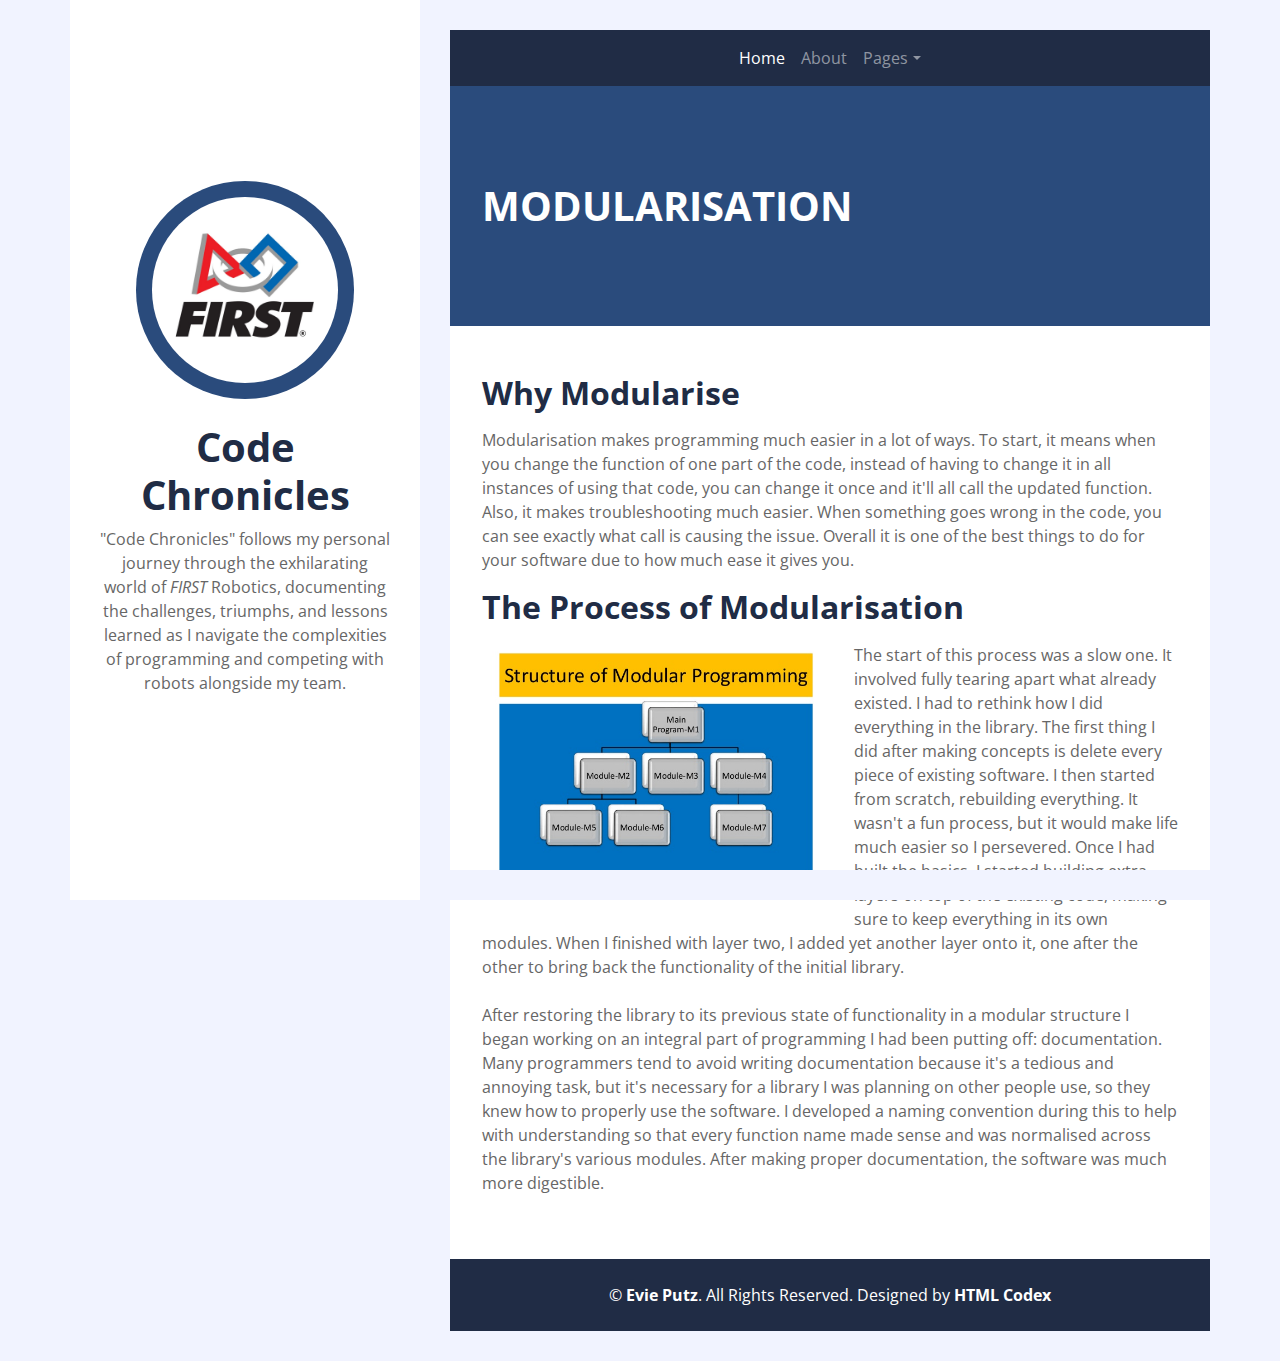
<file: posts/entry-three.html>
<!DOCTYPE html>
<html lang="en">
    <head>
        <meta charset="utf-8">
        <title>Modularisation - Code Chronicles</title>
        <meta content="width=device-width, initial-scale=1.0" name="viewport">
        <meta content="Free Website Template" name="keywords">
        <meta content="Free Website Template" name="description">

        <!-- Favicon -->
        <link href="../img/favicon.ico" rel="icon">

        <!-- Google Fonts -->
        <link href="https://fonts.googleapis.com/css2?family=Open+Sans:300;400;600;700;800&display=swap"
              rel="stylesheet">

        <!-- Font Awesome -->
        <link href="https://cdnjs.cloudflare.com/ajax/libs/font-awesome/5.10.0/css/all.min.css" rel="stylesheet">

        <!-- Customized Bootstrap Stylesheet -->
        <link href="../css/style.css" rel="stylesheet">
    </head>

<body>
    <div class="wrapper">
        <div class="sidebar">
            <div class="sidebar-text d-flex flex-column h-100 justify-content-center text-center">
                <img class="mx-auto d-block w-75 bg-primary img-fluid rounded-circle mb-4 p-3" src="../img/logo.jpg" alt="Image">
                <h1 class="font-weight-bold">Code Chronicles</h1>
                <p class="mb-4">
                    "Code Chronicles" follows my personal journey through the exhilarating world of <i>FIRST</i>
                    Robotics, documenting the challenges, triumphs, and lessons learned as I navigate the complexities
                    of programming and competing with robots alongside my team.
                </p>
            </div>
            <div class="sidebar-icon d-flex flex-column h-100 justify-content-center text-right">
                <i class="fas fa-2x fa-angle-double-right text-primary"></i>
            </div>
        </div>
        <div class="content">
            <!-- Navbar Start -->
            <div class="container p-0">
                <nav class="navbar navbar-expand-lg bg-secondary navbar-dark">
                    <a href="" class="navbar-brand d-block d-lg-none">Navigation</a>
                    <button type="button" class="navbar-toggler" data-toggle="collapse" data-target="#navbarCollapse">
                        <span class="navbar-toggler-icon"></span>
                    </button>
                    <div class="collapse navbar-collapse justify-content-between" id="navbarCollapse">
                        <div class="navbar-nav m-auto">
                            <a href="../index.html" class="nav-item nav-link active">Home</a>
                            <a href="../about.html" class="nav-item nav-link">About</a>
                            <div class="nav-item dropdown">
                                <a href="#" class="nav-link dropdown-toggle" data-toggle="dropdown">Pages</a>
                                <div class="dropdown-menu">
                                    <a href="entry-one.html" class="dropdown-item">Building The Initial
                                        Library</a>
                                    <a href="entry-two.html" class="dropdown-item">Collaborating with Other
                                        Teams</a>
                                    <a href="entry-three.html" class="dropdown-item">Modularisation</a>
                                    <a href="entry-four.html" class="dropdown-item">Future Plans</a>
                                    <a href="entry-five.html" class="dropdown-item">Code Progression
                                        Over Time</a>
                                </div>
                            </div>
                        </div>
                    </div>
                </nav>
            </div>
            <!-- Navbar End -->

            <!-- Page Header Start -->
            <div class="container py-5 px-2 bg-primary">
                <div class="row py-5 px-4">
                    <div class="col-sm-6 text-center text-md-left">
                        <h1 class="mb-3 mb-md-0 text-white text-uppercase font-weight-bold">Modularisation</h1>
                    </div>
                </div>
            </div>
            <!-- Page Header End -->

            <!-- Blog Detail Start -->
            <div class="container py-5 px-2 bg-white">
                <div class="row px-4">
                    <div class="col-12">
                        <h2 class="mb-3 font-weight-bold">Why Modularise</h2>
                        <p>Modularisation makes programming much easier in a lot of ways. To start, it means when you
                        change the function of one part of the code, instead of having to change it in all instances
                        of using that code, you can change it once and it'll all call the updated function. Also, it
                        makes troubleshooting much easier. When something goes wrong in the code, you can see exactly
                        what call is causing the issue. Overall it is one of the best things to do for your software
                        due to how much ease it gives you.</p>
                        <h2 class="mb-3 font-weight-bold">The Process of Modularisation</h2>
                        <img class="w-50 float-left mr-4 mb-3" src="../img/blog-3.jpg" alt="Image">
                        <p>The start of this process was a slow one. It involved fully tearing apart what already
                        existed. I had to rethink how I did everything in the library. The first thing I did after
                        making concepts is delete every piece of existing software. I then started from scratch,
                        rebuilding everything. It wasn't a fun process, but it would make life much easier so I
                        persevered. Once I had built the basics, I started building extra layers on top of the existing
                        code, making sure to keep everything in its own modules. When I finished with layer two, I added
                        yet another layer onto it, one after the other to bring back the functionality of the initial
                        library.
                        <br><br>
                        After restoring the library to its previous state of functionality in a modular structure I
                        began working on an integral part of programming I had been putting off: documentation. Many
                        programmers tend to avoid writing documentation because it's a tedious and annoying task, but
                        it's necessary for a library I was planning on other people use, so they knew how to properly
                        use the software. I developed a naming convention during this to help with understanding so that
                        every function name made sense and was normalised across the library's various modules. After
                        making proper documentation, the software was much more digestible.</p>
                    </div>
                </div>
            </div>
            <!-- Blog Detail End -->
                
            <!-- Footer Start -->
            <div class="container py-4 bg-secondary text-center">
                <p class="m-0 text-white">
                    &copy; <a class="text-white font-weight-bold" href="#">Evie Putz</a>. All Rights Reserved. Designed by
                    <a class="text-white font-weight-bold" href="https://htmlcodex.com">HTML Codex</a>
                </p>
            </div>
            <!-- Footer End -->
        </div>
    </div>
        
    <!-- Back to Top -->
    <a href="#" class="back-to-top"><i class="fa fa-angle-double-up"></i></a>
    
    <!-- JavaScript Libraries -->
    <script src="https://code.jquery.com/jquery-3.4.1.min.js"></script>
    <script src="https://stackpath.bootstrapcdn.com/bootstrap/4.4.1/js/bootstrap.bundle.min.js"></script>
    <script src="../lib/easing/easing.min.js"></script>
    <script src="../lib/waypoints/waypoints.min.js"></script>

    <!-- Contact Javascript File -->
    <script src="../mail/jqBootstrapValidation.min.js"></script>
    <script src="../mail/contact.js"></script>

    <!-- Template Javascript -->
    <script src="../js/main.js"></script>
</body>
</html>
</file>
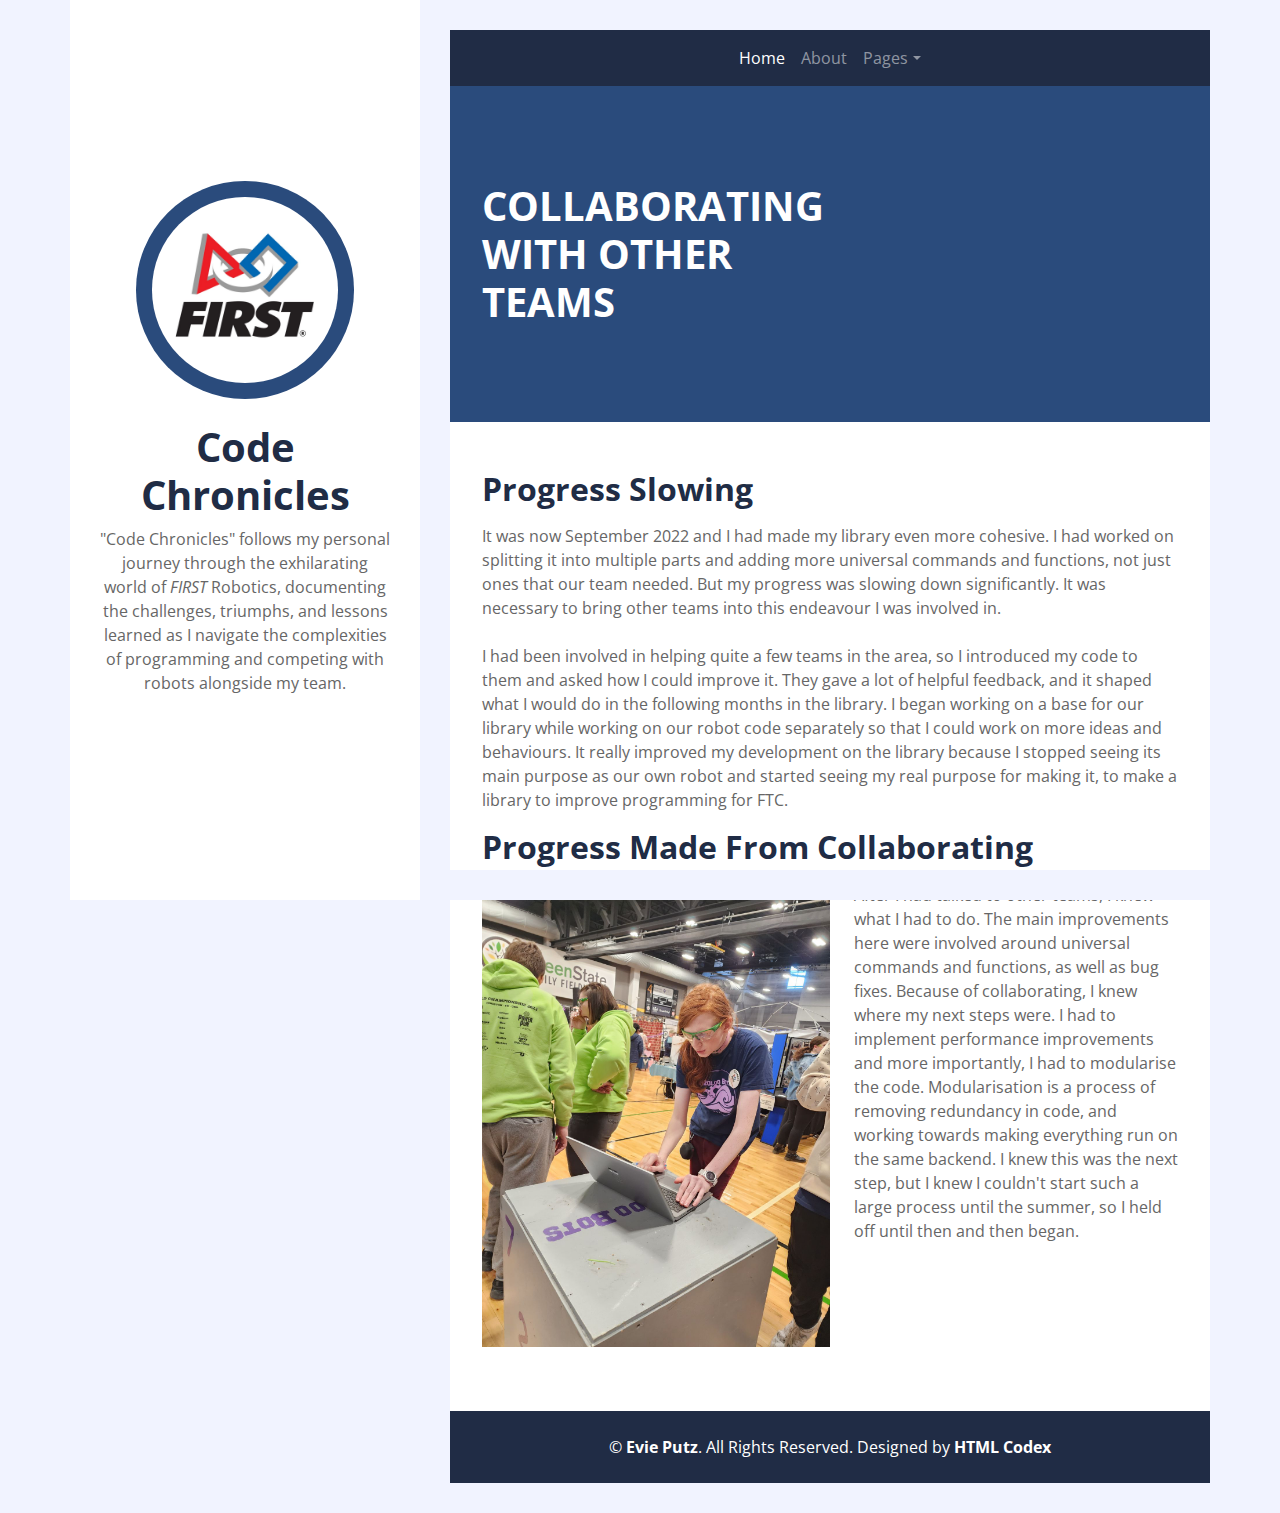
<file: posts/entry-two.html>
<!DOCTYPE html>
<html lang="en">
    <head>
        <meta charset="utf-8">
        <title>Collaboration - Code Chronicles</title>
        <meta content="width=device-width, initial-scale=1.0" name="viewport">
        <meta content="Free Website Template" name="keywords">
        <meta content="Free Website Template" name="description">

        <!-- Favicon -->
        <link href="../img/favicon.ico" rel="icon">

        <!-- Google Fonts -->
        <link href="https://fonts.googleapis.com/css2?family=Open+Sans:300;400;600;700;800&display=swap" rel="stylesheet">

        <!-- Font Awesome -->
        <link href="https://cdnjs.cloudflare.com/ajax/libs/font-awesome/5.10.0/css/all.min.css" rel="stylesheet">

        <!-- Customized Bootstrap Stylesheet -->
        <link href="../css/style.css" rel="stylesheet">
    </head>

<body>
    <div class="wrapper">
        <div class="sidebar">
            <div class="sidebar-text d-flex flex-column h-100 justify-content-center text-center">
                <img class="mx-auto d-block w-75 bg-primary img-fluid rounded-circle mb-4 p-3" src="../img/logo.jpg" alt="Image">
                <h1 class="font-weight-bold">Code Chronicles</h1>
                <p class="mb-4">
                    "Code Chronicles" follows my personal journey through the exhilarating world of <i>FIRST</i>
                    Robotics, documenting the challenges, triumphs, and lessons learned as I navigate the complexities
                    of programming and competing with robots alongside my team.
                </p>
            </div>
            <div class="sidebar-icon d-flex flex-column h-100 justify-content-center text-right">
                <i class="fas fa-2x fa-angle-double-right text-primary"></i>
            </div>
        </div>
        <div class="content">
            <!-- Navbar Start -->
            <div class="container p-0">
                <nav class="navbar navbar-expand-lg bg-secondary navbar-dark">
                    <a href="" class="navbar-brand d-block d-lg-none">Navigation</a>
                    <button type="button" class="navbar-toggler" data-toggle="collapse" data-target="#navbarCollapse">
                        <span class="navbar-toggler-icon"></span>
                    </button>
                    <div class="collapse navbar-collapse justify-content-between" id="navbarCollapse">
                        <div class="navbar-nav m-auto">
                            <a href="../index.html" class="nav-item nav-link active">Home</a>
                            <a href="../about.html" class="nav-item nav-link">About</a>
                            <div class="nav-item dropdown">
                                <a href="#" class="nav-link dropdown-toggle" data-toggle="dropdown">Pages</a>
                                <div class="dropdown-menu">
                                    <a href="entry-one.html" class="dropdown-item">Building The Initial
                                        Library</a>
                                    <a href="entry-two.html" class="dropdown-item">Collaborating with Other
                                        Teams</a>
                                    <a href="entry-three.html" class="dropdown-item">Modularisation</a>
                                    <a href="entry-four.html" class="dropdown-item">Future Plans</a>
                                    <a href="entry-five.html" class="dropdown-item">Code Progression
                                        Over Time</a>
                                </div>
                            </div>
                        </div>
                    </div>
                </nav>
            </div>
            <!-- Navbar End -->

            <!-- Page Header Start -->
            <div class="container py-5 px-2 bg-primary">
                <div class="row py-5 px-4">
                    <div class="col-sm-6 text-center text-md-left">
                        <h1 class="mb-3 mb-md-0 text-white text-uppercase font-weight-bold">Collaborating With Other
                            Teams</h1>
                    </div>
                </div>
            </div>
            <!-- Page Header End -->

            <!-- Blog Detail Start -->
            <div class="container py-5 px-2 bg-white">
                <div class="row px-4">
                    <div class="col-12">
                        <h2 class="mb-3 font-weight-bold">Progress Slowing</h2>
                        <p>It was now September 2022 and I had made my library even more cohesive. I had worked on
                        splitting it into multiple parts and adding more universal commands and functions, not just ones
                        that our team needed. But my progress was slowing down significantly. It was necessary to bring
                        other teams into this endeavour I was involved in.
                        <br><br>
                        I had been involved in helping quite a few teams in the area, so I introduced my code to them
                        and asked how I could improve it. They gave a lot of helpful feedback, and it shaped what I
                        would do in the following months in the library. I began working on a base for our
                        library while working on our robot code separately so that I could work on more ideas and
                        behaviours. It really improved my development on the library because I stopped seeing its main
                        purpose as our own robot and started seeing my real purpose for making it, to make a library to
                        improve programming for FTC.</p>
                        <h2 class="mb-3 font-weight-bold">Progress Made From Collaborating</h2>
                        <img class="w-50 float-left mr-4 mb-3" src="../img/blog-2.jpg" alt="Working with other teams to
                            code">
                        <p>After I had talked to other teams, I knew what I had to do. The main improvements here
                        were involved around universal commands and functions, as well as bug fixes. Because of
                        collaborating, I knew where my next steps were. I had to implement performance improvements
                        and more importantly, I had to modularise the code. Modularisation is a process of removing
                        redundancy in code, and working towards making everything run on the same backend. I knew this
                        was the next step, but I knew I couldn't start such a large process until the summer, so I held
                        off until then and then began.</p>
                    </div>
                </div>
            </div>
            <!-- Blog Detail End -->
                
            <!-- Footer Start -->
            <div class="container py-4 bg-secondary text-center">
                <p class="m-0 text-white">
                    &copy; <a class="text-white font-weight-bold" href="#">Evie Putz</a>. All Rights Reserved. Designed by <a class="text-white font-weight-bold" href="https://htmlcodex.com">HTML Codex</a>
                </p>
            </div>
            <!-- Footer End -->
        </div>
    </div>
        
    <!-- Back to Top -->
    <a href="#" class="back-to-top"><i class="fa fa-angle-double-up"></i></a>
    
    <!-- JavaScript Libraries -->
    <script src="https://code.jquery.com/jquery-3.4.1.min.js"></script>
    <script src="https://stackpath.bootstrapcdn.com/bootstrap/4.4.1/js/bootstrap.bundle.min.js"></script>
    <script src="../lib/easing/easing.min.js"></script>
    <script src="../lib/waypoints/waypoints.min.js"></script>

    <!-- Contact Javascript File -->
    <script src="../mail/jqBootstrapValidation.min.js"></script>
    <script src="../mail/contact.js"></script>

    <!-- Template Javascript -->
    <script src="../js/main.js"></script>
</body>
</html>
</file>
<file: css/style.css>
@charset "UTF-8";
/******* Bootstrap Theming ********/
/*!
 * Bootstrap v4.5.3 (https://getbootstrap.com/)
 * Copyright 2011-2020 The Bootstrap Authors
 * Copyright 2011-2020 Twitter, Inc.
 * Licensed under MIT (https://github.com/twbs/bootstrap/blob/main/LICENSE)
 */
:root {
  --blue: #007bff;
  --indigo: #6610f2;
  --purple: #6f42c1;
  --pink: #e83e8c;
  --red: #dc3545;
  --orange: #fd7e14;
  --yellow: #ffc107;
  --green: #28a745;
  --teal: #20c997;
  --cyan: #17a2b8;
  --white: #fff;
  --gray: #6c757d;
  --gray-dark: #343a40;
  --primary: #2A4B7C;
  --secondary: #202C45;
  --success: #28a745;
  --info: #17a2b8;
  --warning: #ffc107;
  --danger: #dc3545;
  --light: #f1f3ff;
  --dark: #343a40;
  --breakpoint-xs: 0;
  --breakpoint-sm: 576px;
  --breakpoint-md: 768px;
  --breakpoint-lg: 992px;
  --breakpoint-xl: 1200px;
  --font-family-sans-serif: -apple-system, BlinkMacSystemFont, "Segoe UI", Roboto, "Helvetica Neue", Arial, "Noto Sans", sans-serif, "Apple Color Emoji", "Segoe UI Emoji", "Segoe UI Symbol", "Noto Color Emoji";
  --font-family-monospace: SFMono-Regular, Menlo, Monaco, Consolas, "Liberation Mono", "Courier New", monospace;
}

*,
*::before,
*::after {
  box-sizing: border-box;
}

html {
  font-family: sans-serif;
  line-height: 1.15;
  -webkit-text-size-adjust: 100%;
  -webkit-tap-highlight-color: rgba(0, 0, 0, 0);
}

article, aside, figcaption, figure, footer, header, hgroup, main, nav, section {
  display: block;
}

body {
  margin: 0;
  font-family: "Open Sans", sans-serif;
  font-size: 1rem;
  font-weight: 400;
  line-height: 1.5;
  color: #666666;
  text-align: left;
  background-color: #f1f3ff;
}

[tabindex="-1"]:focus:not(:focus-visible) {
  outline: 0 !important;
}

hr {
  box-sizing: content-box;
  height: 0;
  overflow: visible;
}

h1, h2, h3, h4, h5, h6 {
  margin-top: 0;
  margin-bottom: 0.5rem;
}

p {
  margin-top: 0;
  margin-bottom: 1rem;
}

abbr[title],
abbr[data-original-title] {
  text-decoration: underline;
  text-decoration: underline dotted;
  cursor: help;
  border-bottom: 0;
  text-decoration-skip-ink: none;
}

address {
  margin-bottom: 1rem;
  font-style: normal;
  line-height: inherit;
}

ol,
ul,
dl {
  margin-top: 0;
  margin-bottom: 1rem;
}

ol ol,
ul ul,
ol ul,
ul ol {
  margin-bottom: 0;
}

dt {
  font-weight: 700;
}

dd {
  margin-bottom: 0.5rem;
  margin-left: 0;
}

blockquote {
  margin: 0 0 1rem;
}

b,
strong {
  font-weight: bolder;
}

small {
  font-size: 80%;
}

sub,
sup {
  position: relative;
  font-size: 75%;
  line-height: 0;
  vertical-align: baseline;
}

sub {
  bottom: -0.25em;
}

sup {
  top: -0.5em;
}

a {
  color: #2A4B7C;
  text-decoration: none;
  background-color: transparent;
}
a:hover {
  color: #172843;
  text-decoration: underline;
}

a:not([href]):not([class]) {
  color: inherit;
  text-decoration: none;
}
a:not([href]):not([class]):hover {
  color: inherit;
  text-decoration: none;
}

pre,
code,
kbd,
samp {
  font-family: SFMono-Regular, Menlo, Monaco, Consolas, "Liberation Mono", "Courier New", monospace;
  font-size: 1em;
}

pre {
  margin-top: 0;
  margin-bottom: 1rem;
  overflow: auto;
  -ms-overflow-style: scrollbar;
}

figure {
  margin: 0 0 1rem;
}

img {
  vertical-align: middle;
  border-style: none;
}

svg {
  overflow: hidden;
  vertical-align: middle;
}

table {
  border-collapse: collapse;
}

caption {
  padding-top: 0.75rem;
  padding-bottom: 0.75rem;
  color: #6c757d;
  text-align: left;
  caption-side: bottom;
}

th {
  text-align: inherit;
  text-align: -webkit-match-parent;
}

label {
  display: inline-block;
  margin-bottom: 0.5rem;
}

button {
  border-radius: 0;
}

button:focus {
  outline: 1px dotted;
  outline: 5px auto -webkit-focus-ring-color;
}

input,
button,
select,
optgroup,
textarea {
  margin: 0;
  font-family: inherit;
  font-size: inherit;
  line-height: inherit;
}

button,
input {
  overflow: visible;
}

button,
select {
  text-transform: none;
}

[role=button] {
  cursor: pointer;
}

select {
  word-wrap: normal;
}

button,
[type=button],
[type=reset],
[type=submit] {
  -webkit-appearance: button;
}

button:not(:disabled),
[type=button]:not(:disabled),
[type=reset]:not(:disabled),
[type=submit]:not(:disabled) {
  cursor: pointer;
}

button::-moz-focus-inner,
[type=button]::-moz-focus-inner,
[type=reset]::-moz-focus-inner,
[type=submit]::-moz-focus-inner {
  padding: 0;
  border-style: none;
}

input[type=radio],
input[type=checkbox] {
  box-sizing: border-box;
  padding: 0;
}

textarea {
  overflow: auto;
  resize: vertical;
}

fieldset {
  min-width: 0;
  padding: 0;
  margin: 0;
  border: 0;
}

legend {
  display: block;
  width: 100%;
  max-width: 100%;
  padding: 0;
  margin-bottom: 0.5rem;
  font-size: 1.5rem;
  line-height: inherit;
  color: inherit;
  white-space: normal;
}

progress {
  vertical-align: baseline;
}

[type=number]::-webkit-inner-spin-button,
[type=number]::-webkit-outer-spin-button {
  height: auto;
}

[type=search] {
  outline-offset: -2px;
  -webkit-appearance: none;
}

[type=search]::-webkit-search-decoration {
  -webkit-appearance: none;
}

::-webkit-file-upload-button {
  font: inherit;
  -webkit-appearance: button;
}

output {
  display: inline-block;
}

summary {
  display: list-item;
  cursor: pointer;
}

template {
  display: none;
}

[hidden] {
  display: none !important;
}

h1, h2, h3, h4, h5, h6,
.h1, .h2, .h3, .h4, .h5, .h6 {
  margin-bottom: 0.5rem;
  font-weight: 500;
  line-height: 1.2;
  color: #202C45;
}

h1, .h1 {
  font-size: 2.5rem;
}

h2, .h2 {
  font-size: 2rem;
}

h3, .h3 {
  font-size: 1.75rem;
}

h4, .h4 {
  font-size: 1.5rem;
}

h5, .h5 {
  font-size: 1.25rem;
}

h6, .h6 {
  font-size: 1rem;
}

.lead {
  font-size: 1.25rem;
  font-weight: 300;
}

.display-1 {
  font-size: 6rem;
  font-weight: 300;
  line-height: 1.2;
}

.display-2 {
  font-size: 5.5rem;
  font-weight: 300;
  line-height: 1.2;
}

.display-3 {
  font-size: 4.5rem;
  font-weight: 300;
  line-height: 1.2;
}

.display-4 {
  font-size: 3.5rem;
  font-weight: 300;
  line-height: 1.2;
}

hr {
  margin-top: 1rem;
  margin-bottom: 1rem;
  border: 0;
  border-top: 1px solid rgba(0, 0, 0, 0.1);
}

small,
.small {
  font-size: 80%;
  font-weight: 400;
}

mark,
.mark {
  padding: 0.2em;
  background-color: #fcf8e3;
}

.list-unstyled {
  padding-left: 0;
  list-style: none;
}

.list-inline {
  padding-left: 0;
  list-style: none;
}

.list-inline-item {
  display: inline-block;
}
.list-inline-item:not(:last-child) {
  margin-right: 0.5rem;
}

.initialism {
  font-size: 90%;
  text-transform: uppercase;
}

.blockquote {
  margin-bottom: 1rem;
  font-size: 1.25rem;
}

.blockquote-footer {
  display: block;
  font-size: 80%;
  color: #6c757d;
}
.blockquote-footer::before {
  content: "— ";
}

.img-fluid {
  max-width: 100%;
  height: auto;
}

.img-thumbnail {
  padding: 0.25rem;
  background-color: #f1f3ff;
  border: 1px solid #dee2e6;
  max-width: 100%;
  height: auto;
}

.figure {
  display: inline-block;
}

.figure-img {
  margin-bottom: 0.5rem;
  line-height: 1;
}

.figure-caption {
  font-size: 90%;
  color: #6c757d;
}

code {
  font-size: 87.5%;
  color: #e83e8c;
  word-wrap: break-word;
}
a > code {
  color: inherit;
}

kbd {
  padding: 0.2rem 0.4rem;
  font-size: 87.5%;
  color: #fff;
  background-color: #212529;
}
kbd kbd {
  padding: 0;
  font-size: 100%;
  font-weight: 700;
}

pre {
  display: block;
  font-size: 87.5%;
  color: #212529;
}
pre code {
  font-size: inherit;
  color: inherit;
  word-break: normal;
}

.pre-scrollable {
  max-height: 340px;
  overflow-y: scroll;
}

.container,
.container-fluid,
.container-xl,
.container-lg,
.container-md,
.container-sm {
  width: 100%;
  padding-right: 15px;
  padding-left: 15px;
  margin-right: auto;
  margin-left: auto;
}

@media (min-width: 576px) {
  .container-sm, .container {
    max-width: 540px;
  }
}
@media (min-width: 768px) {
  .container-md, .container-sm, .container {
    max-width: 720px;
  }
}
@media (min-width: 992px) {
  .container-lg, .container-md, .container-sm, .container {
    max-width: 960px;
  }
}
@media (min-width: 1200px) {
  .container-xl, .container-lg, .container-md, .container-sm, .container {
    max-width: 1140px;
  }
}
.row {
  display: flex;
  flex-wrap: wrap;
  margin-right: -15px;
  margin-left: -15px;
}

.no-gutters {
  margin-right: 0;
  margin-left: 0;
}
.no-gutters > .col,
.no-gutters > [class*=col-] {
  padding-right: 0;
  padding-left: 0;
}

.col-xl,
.col-xl-auto, .col-xl-12, .col-xl-11, .col-xl-10, .col-xl-9, .col-xl-8, .col-xl-7, .col-xl-6, .col-xl-5, .col-xl-4, .col-xl-3, .col-xl-2, .col-xl-1, .col-lg,
.col-lg-auto, .col-lg-12, .col-lg-11, .col-lg-10, .col-lg-9, .col-lg-8, .col-lg-7, .col-lg-6, .col-lg-5, .col-lg-4, .col-lg-3, .col-lg-2, .col-lg-1, .col-md,
.col-md-auto, .col-md-12, .col-md-11, .col-md-10, .col-md-9, .col-md-8, .col-md-7, .col-md-6, .col-md-5, .col-md-4, .col-md-3, .col-md-2, .col-md-1, .col-sm,
.col-sm-auto, .col-sm-12, .col-sm-11, .col-sm-10, .col-sm-9, .col-sm-8, .col-sm-7, .col-sm-6, .col-sm-5, .col-sm-4, .col-sm-3, .col-sm-2, .col-sm-1, .col,
.col-auto, .col-12, .col-11, .col-10, .col-9, .col-8, .col-7, .col-6, .col-5, .col-4, .col-3, .col-2, .col-1 {
  position: relative;
  width: 100%;
  padding-right: 15px;
  padding-left: 15px;
}

.col {
  flex-basis: 0;
  flex-grow: 1;
  max-width: 100%;
}

.row-cols-1 > * {
  flex: 0 0 100%;
  max-width: 100%;
}

.row-cols-2 > * {
  flex: 0 0 50%;
  max-width: 50%;
}

.row-cols-3 > * {
  flex: 0 0 33.3333333333%;
  max-width: 33.3333333333%;
}

.row-cols-4 > * {
  flex: 0 0 25%;
  max-width: 25%;
}

.row-cols-5 > * {
  flex: 0 0 20%;
  max-width: 20%;
}

.row-cols-6 > * {
  flex: 0 0 16.6666666667%;
  max-width: 16.6666666667%;
}

.col-auto {
  flex: 0 0 auto;
  width: auto;
  max-width: 100%;
}

.col-1 {
  flex: 0 0 8.3333333333%;
  max-width: 8.3333333333%;
}

.col-2 {
  flex: 0 0 16.6666666667%;
  max-width: 16.6666666667%;
}

.col-3 {
  flex: 0 0 25%;
  max-width: 25%;
}

.col-4 {
  flex: 0 0 33.3333333333%;
  max-width: 33.3333333333%;
}

.col-5 {
  flex: 0 0 41.6666666667%;
  max-width: 41.6666666667%;
}

.col-6 {
  flex: 0 0 50%;
  max-width: 50%;
}

.col-7 {
  flex: 0 0 58.3333333333%;
  max-width: 58.3333333333%;
}

.col-8 {
  flex: 0 0 66.6666666667%;
  max-width: 66.6666666667%;
}

.col-9 {
  flex: 0 0 75%;
  max-width: 75%;
}

.col-10 {
  flex: 0 0 83.3333333333%;
  max-width: 83.3333333333%;
}

.col-11 {
  flex: 0 0 91.6666666667%;
  max-width: 91.6666666667%;
}

.col-12 {
  flex: 0 0 100%;
  max-width: 100%;
}

.order-first {
  order: -1;
}

.order-last {
  order: 13;
}

.order-0 {
  order: 0;
}

.order-1 {
  order: 1;
}

.order-2 {
  order: 2;
}

.order-3 {
  order: 3;
}

.order-4 {
  order: 4;
}

.order-5 {
  order: 5;
}

.order-6 {
  order: 6;
}

.order-7 {
  order: 7;
}

.order-8 {
  order: 8;
}

.order-9 {
  order: 9;
}

.order-10 {
  order: 10;
}

.order-11 {
  order: 11;
}

.order-12 {
  order: 12;
}

.offset-1 {
  margin-left: 8.3333333333%;
}

.offset-2 {
  margin-left: 16.6666666667%;
}

.offset-3 {
  margin-left: 25%;
}

.offset-4 {
  margin-left: 33.3333333333%;
}

.offset-5 {
  margin-left: 41.6666666667%;
}

.offset-6 {
  margin-left: 50%;
}

.offset-7 {
  margin-left: 58.3333333333%;
}

.offset-8 {
  margin-left: 66.6666666667%;
}

.offset-9 {
  margin-left: 75%;
}

.offset-10 {
  margin-left: 83.3333333333%;
}

.offset-11 {
  margin-left: 91.6666666667%;
}

@media (min-width: 576px) {
  .col-sm {
    flex-basis: 0;
    flex-grow: 1;
    max-width: 100%;
  }

  .row-cols-sm-1 > * {
    flex: 0 0 100%;
    max-width: 100%;
  }

  .row-cols-sm-2 > * {
    flex: 0 0 50%;
    max-width: 50%;
  }

  .row-cols-sm-3 > * {
    flex: 0 0 33.3333333333%;
    max-width: 33.3333333333%;
  }

  .row-cols-sm-4 > * {
    flex: 0 0 25%;
    max-width: 25%;
  }

  .row-cols-sm-5 > * {
    flex: 0 0 20%;
    max-width: 20%;
  }

  .row-cols-sm-6 > * {
    flex: 0 0 16.6666666667%;
    max-width: 16.6666666667%;
  }

  .col-sm-auto {
    flex: 0 0 auto;
    width: auto;
    max-width: 100%;
  }

  .col-sm-1 {
    flex: 0 0 8.3333333333%;
    max-width: 8.3333333333%;
  }

  .col-sm-2 {
    flex: 0 0 16.6666666667%;
    max-width: 16.6666666667%;
  }

  .col-sm-3 {
    flex: 0 0 25%;
    max-width: 25%;
  }

  .col-sm-4 {
    flex: 0 0 33.3333333333%;
    max-width: 33.3333333333%;
  }

  .col-sm-5 {
    flex: 0 0 41.6666666667%;
    max-width: 41.6666666667%;
  }

  .col-sm-6 {
    flex: 0 0 50%;
    max-width: 50%;
  }

  .col-sm-7 {
    flex: 0 0 58.3333333333%;
    max-width: 58.3333333333%;
  }

  .col-sm-8 {
    flex: 0 0 66.6666666667%;
    max-width: 66.6666666667%;
  }

  .col-sm-9 {
    flex: 0 0 75%;
    max-width: 75%;
  }

  .col-sm-10 {
    flex: 0 0 83.3333333333%;
    max-width: 83.3333333333%;
  }

  .col-sm-11 {
    flex: 0 0 91.6666666667%;
    max-width: 91.6666666667%;
  }

  .col-sm-12 {
    flex: 0 0 100%;
    max-width: 100%;
  }

  .order-sm-first {
    order: -1;
  }

  .order-sm-last {
    order: 13;
  }

  .order-sm-0 {
    order: 0;
  }

  .order-sm-1 {
    order: 1;
  }

  .order-sm-2 {
    order: 2;
  }

  .order-sm-3 {
    order: 3;
  }

  .order-sm-4 {
    order: 4;
  }

  .order-sm-5 {
    order: 5;
  }

  .order-sm-6 {
    order: 6;
  }

  .order-sm-7 {
    order: 7;
  }

  .order-sm-8 {
    order: 8;
  }

  .order-sm-9 {
    order: 9;
  }

  .order-sm-10 {
    order: 10;
  }

  .order-sm-11 {
    order: 11;
  }

  .order-sm-12 {
    order: 12;
  }

  .offset-sm-0 {
    margin-left: 0;
  }

  .offset-sm-1 {
    margin-left: 8.3333333333%;
  }

  .offset-sm-2 {
    margin-left: 16.6666666667%;
  }

  .offset-sm-3 {
    margin-left: 25%;
  }

  .offset-sm-4 {
    margin-left: 33.3333333333%;
  }

  .offset-sm-5 {
    margin-left: 41.6666666667%;
  }

  .offset-sm-6 {
    margin-left: 50%;
  }

  .offset-sm-7 {
    margin-left: 58.3333333333%;
  }

  .offset-sm-8 {
    margin-left: 66.6666666667%;
  }

  .offset-sm-9 {
    margin-left: 75%;
  }

  .offset-sm-10 {
    margin-left: 83.3333333333%;
  }

  .offset-sm-11 {
    margin-left: 91.6666666667%;
  }
}
@media (min-width: 768px) {
  .col-md {
    flex-basis: 0;
    flex-grow: 1;
    max-width: 100%;
  }

  .row-cols-md-1 > * {
    flex: 0 0 100%;
    max-width: 100%;
  }

  .row-cols-md-2 > * {
    flex: 0 0 50%;
    max-width: 50%;
  }

  .row-cols-md-3 > * {
    flex: 0 0 33.3333333333%;
    max-width: 33.3333333333%;
  }

  .row-cols-md-4 > * {
    flex: 0 0 25%;
    max-width: 25%;
  }

  .row-cols-md-5 > * {
    flex: 0 0 20%;
    max-width: 20%;
  }

  .row-cols-md-6 > * {
    flex: 0 0 16.6666666667%;
    max-width: 16.6666666667%;
  }

  .col-md-auto {
    flex: 0 0 auto;
    width: auto;
    max-width: 100%;
  }

  .col-md-1 {
    flex: 0 0 8.3333333333%;
    max-width: 8.3333333333%;
  }

  .col-md-2 {
    flex: 0 0 16.6666666667%;
    max-width: 16.6666666667%;
  }

  .col-md-3 {
    flex: 0 0 25%;
    max-width: 25%;
  }

  .col-md-4 {
    flex: 0 0 33.3333333333%;
    max-width: 33.3333333333%;
  }

  .col-md-5 {
    flex: 0 0 41.6666666667%;
    max-width: 41.6666666667%;
  }

  .col-md-6 {
    flex: 0 0 50%;
    max-width: 50%;
  }

  .col-md-7 {
    flex: 0 0 58.3333333333%;
    max-width: 58.3333333333%;
  }

  .col-md-8 {
    flex: 0 0 66.6666666667%;
    max-width: 66.6666666667%;
  }

  .col-md-9 {
    flex: 0 0 75%;
    max-width: 75%;
  }

  .col-md-10 {
    flex: 0 0 83.3333333333%;
    max-width: 83.3333333333%;
  }

  .col-md-11 {
    flex: 0 0 91.6666666667%;
    max-width: 91.6666666667%;
  }

  .col-md-12 {
    flex: 0 0 100%;
    max-width: 100%;
  }

  .order-md-first {
    order: -1;
  }

  .order-md-last {
    order: 13;
  }

  .order-md-0 {
    order: 0;
  }

  .order-md-1 {
    order: 1;
  }

  .order-md-2 {
    order: 2;
  }

  .order-md-3 {
    order: 3;
  }

  .order-md-4 {
    order: 4;
  }

  .order-md-5 {
    order: 5;
  }

  .order-md-6 {
    order: 6;
  }

  .order-md-7 {
    order: 7;
  }

  .order-md-8 {
    order: 8;
  }

  .order-md-9 {
    order: 9;
  }

  .order-md-10 {
    order: 10;
  }

  .order-md-11 {
    order: 11;
  }

  .order-md-12 {
    order: 12;
  }

  .offset-md-0 {
    margin-left: 0;
  }

  .offset-md-1 {
    margin-left: 8.3333333333%;
  }

  .offset-md-2 {
    margin-left: 16.6666666667%;
  }

  .offset-md-3 {
    margin-left: 25%;
  }

  .offset-md-4 {
    margin-left: 33.3333333333%;
  }

  .offset-md-5 {
    margin-left: 41.6666666667%;
  }

  .offset-md-6 {
    margin-left: 50%;
  }

  .offset-md-7 {
    margin-left: 58.3333333333%;
  }

  .offset-md-8 {
    margin-left: 66.6666666667%;
  }

  .offset-md-9 {
    margin-left: 75%;
  }

  .offset-md-10 {
    margin-left: 83.3333333333%;
  }

  .offset-md-11 {
    margin-left: 91.6666666667%;
  }
}
@media (min-width: 992px) {
  .col-lg {
    flex-basis: 0;
    flex-grow: 1;
    max-width: 100%;
  }

  .row-cols-lg-1 > * {
    flex: 0 0 100%;
    max-width: 100%;
  }

  .row-cols-lg-2 > * {
    flex: 0 0 50%;
    max-width: 50%;
  }

  .row-cols-lg-3 > * {
    flex: 0 0 33.3333333333%;
    max-width: 33.3333333333%;
  }

  .row-cols-lg-4 > * {
    flex: 0 0 25%;
    max-width: 25%;
  }

  .row-cols-lg-5 > * {
    flex: 0 0 20%;
    max-width: 20%;
  }

  .row-cols-lg-6 > * {
    flex: 0 0 16.6666666667%;
    max-width: 16.6666666667%;
  }

  .col-lg-auto {
    flex: 0 0 auto;
    width: auto;
    max-width: 100%;
  }

  .col-lg-1 {
    flex: 0 0 8.3333333333%;
    max-width: 8.3333333333%;
  }

  .col-lg-2 {
    flex: 0 0 16.6666666667%;
    max-width: 16.6666666667%;
  }

  .col-lg-3 {
    flex: 0 0 25%;
    max-width: 25%;
  }

  .col-lg-4 {
    flex: 0 0 33.3333333333%;
    max-width: 33.3333333333%;
  }

  .col-lg-5 {
    flex: 0 0 41.6666666667%;
    max-width: 41.6666666667%;
  }

  .col-lg-6 {
    flex: 0 0 50%;
    max-width: 50%;
  }

  .col-lg-7 {
    flex: 0 0 58.3333333333%;
    max-width: 58.3333333333%;
  }

  .col-lg-8 {
    flex: 0 0 66.6666666667%;
    max-width: 66.6666666667%;
  }

  .col-lg-9 {
    flex: 0 0 75%;
    max-width: 75%;
  }

  .col-lg-10 {
    flex: 0 0 83.3333333333%;
    max-width: 83.3333333333%;
  }

  .col-lg-11 {
    flex: 0 0 91.6666666667%;
    max-width: 91.6666666667%;
  }

  .col-lg-12 {
    flex: 0 0 100%;
    max-width: 100%;
  }

  .order-lg-first {
    order: -1;
  }

  .order-lg-last {
    order: 13;
  }

  .order-lg-0 {
    order: 0;
  }

  .order-lg-1 {
    order: 1;
  }

  .order-lg-2 {
    order: 2;
  }

  .order-lg-3 {
    order: 3;
  }

  .order-lg-4 {
    order: 4;
  }

  .order-lg-5 {
    order: 5;
  }

  .order-lg-6 {
    order: 6;
  }

  .order-lg-7 {
    order: 7;
  }

  .order-lg-8 {
    order: 8;
  }

  .order-lg-9 {
    order: 9;
  }

  .order-lg-10 {
    order: 10;
  }

  .order-lg-11 {
    order: 11;
  }

  .order-lg-12 {
    order: 12;
  }

  .offset-lg-0 {
    margin-left: 0;
  }

  .offset-lg-1 {
    margin-left: 8.3333333333%;
  }

  .offset-lg-2 {
    margin-left: 16.6666666667%;
  }

  .offset-lg-3 {
    margin-left: 25%;
  }

  .offset-lg-4 {
    margin-left: 33.3333333333%;
  }

  .offset-lg-5 {
    margin-left: 41.6666666667%;
  }

  .offset-lg-6 {
    margin-left: 50%;
  }

  .offset-lg-7 {
    margin-left: 58.3333333333%;
  }

  .offset-lg-8 {
    margin-left: 66.6666666667%;
  }

  .offset-lg-9 {
    margin-left: 75%;
  }

  .offset-lg-10 {
    margin-left: 83.3333333333%;
  }

  .offset-lg-11 {
    margin-left: 91.6666666667%;
  }
}
@media (min-width: 1200px) {
  .col-xl {
    flex-basis: 0;
    flex-grow: 1;
    max-width: 100%;
  }

  .row-cols-xl-1 > * {
    flex: 0 0 100%;
    max-width: 100%;
  }

  .row-cols-xl-2 > * {
    flex: 0 0 50%;
    max-width: 50%;
  }

  .row-cols-xl-3 > * {
    flex: 0 0 33.3333333333%;
    max-width: 33.3333333333%;
  }

  .row-cols-xl-4 > * {
    flex: 0 0 25%;
    max-width: 25%;
  }

  .row-cols-xl-5 > * {
    flex: 0 0 20%;
    max-width: 20%;
  }

  .row-cols-xl-6 > * {
    flex: 0 0 16.6666666667%;
    max-width: 16.6666666667%;
  }

  .col-xl-auto {
    flex: 0 0 auto;
    width: auto;
    max-width: 100%;
  }

  .col-xl-1 {
    flex: 0 0 8.3333333333%;
    max-width: 8.3333333333%;
  }

  .col-xl-2 {
    flex: 0 0 16.6666666667%;
    max-width: 16.6666666667%;
  }

  .col-xl-3 {
    flex: 0 0 25%;
    max-width: 25%;
  }

  .col-xl-4 {
    flex: 0 0 33.3333333333%;
    max-width: 33.3333333333%;
  }

  .col-xl-5 {
    flex: 0 0 41.6666666667%;
    max-width: 41.6666666667%;
  }

  .col-xl-6 {
    flex: 0 0 50%;
    max-width: 50%;
  }

  .col-xl-7 {
    flex: 0 0 58.3333333333%;
    max-width: 58.3333333333%;
  }

  .col-xl-8 {
    flex: 0 0 66.6666666667%;
    max-width: 66.6666666667%;
  }

  .col-xl-9 {
    flex: 0 0 75%;
    max-width: 75%;
  }

  .col-xl-10 {
    flex: 0 0 83.3333333333%;
    max-width: 83.3333333333%;
  }

  .col-xl-11 {
    flex: 0 0 91.6666666667%;
    max-width: 91.6666666667%;
  }

  .col-xl-12 {
    flex: 0 0 100%;
    max-width: 100%;
  }

  .order-xl-first {
    order: -1;
  }

  .order-xl-last {
    order: 13;
  }

  .order-xl-0 {
    order: 0;
  }

  .order-xl-1 {
    order: 1;
  }

  .order-xl-2 {
    order: 2;
  }

  .order-xl-3 {
    order: 3;
  }

  .order-xl-4 {
    order: 4;
  }

  .order-xl-5 {
    order: 5;
  }

  .order-xl-6 {
    order: 6;
  }

  .order-xl-7 {
    order: 7;
  }

  .order-xl-8 {
    order: 8;
  }

  .order-xl-9 {
    order: 9;
  }

  .order-xl-10 {
    order: 10;
  }

  .order-xl-11 {
    order: 11;
  }

  .order-xl-12 {
    order: 12;
  }

  .offset-xl-0 {
    margin-left: 0;
  }

  .offset-xl-1 {
    margin-left: 8.3333333333%;
  }

  .offset-xl-2 {
    margin-left: 16.6666666667%;
  }

  .offset-xl-3 {
    margin-left: 25%;
  }

  .offset-xl-4 {
    margin-left: 33.3333333333%;
  }

  .offset-xl-5 {
    margin-left: 41.6666666667%;
  }

  .offset-xl-6 {
    margin-left: 50%;
  }

  .offset-xl-7 {
    margin-left: 58.3333333333%;
  }

  .offset-xl-8 {
    margin-left: 66.6666666667%;
  }

  .offset-xl-9 {
    margin-left: 75%;
  }

  .offset-xl-10 {
    margin-left: 83.3333333333%;
  }

  .offset-xl-11 {
    margin-left: 91.6666666667%;
  }
}
.table {
  width: 100%;
  margin-bottom: 1rem;
  color: #666666;
}
.table th,
.table td {
  padding: 0.75rem;
  vertical-align: top;
  border-top: 1px solid #dee2e6;
}
.table thead th {
  vertical-align: bottom;
  border-bottom: 2px solid #dee2e6;
}
.table tbody + tbody {
  border-top: 2px solid #dee2e6;
}

.table-sm th,
.table-sm td {
  padding: 0.3rem;
}

.table-bordered {
  border: 1px solid #dee2e6;
}
.table-bordered th,
.table-bordered td {
  border: 1px solid #dee2e6;
}
.table-bordered thead th,
.table-bordered thead td {
  border-bottom-width: 2px;
}

.table-borderless th,
.table-borderless td,
.table-borderless thead th,
.table-borderless tbody + tbody {
  border: 0;
}

.table-striped tbody tr:nth-of-type(odd) {
  background-color: rgba(0, 0, 0, 0.05);
}

.table-hover tbody tr:hover {
  color: #666666;
  background-color: rgba(0, 0, 0, 0.075);
}

.table-primary,
.table-primary > th,
.table-primary > td {
  background-color: #c3cdda;
}
.table-primary th,
.table-primary td,
.table-primary thead th,
.table-primary tbody + tbody {
  border-color: #90a1bb;
}

.table-hover .table-primary:hover {
  background-color: #b3c0d0;
}
.table-hover .table-primary:hover > td,
.table-hover .table-primary:hover > th {
  background-color: #b3c0d0;
}

.table-secondary,
.table-secondary > th,
.table-secondary > td {
  background-color: #c1c4cb;
}
.table-secondary th,
.table-secondary td,
.table-secondary thead th,
.table-secondary tbody + tbody {
  border-color: #8b919e;
}

.table-hover .table-secondary:hover {
  background-color: #b3b7bf;
}
.table-hover .table-secondary:hover > td,
.table-hover .table-secondary:hover > th {
  background-color: #b3b7bf;
}

.table-success,
.table-success > th,
.table-success > td {
  background-color: #c3e6cb;
}
.table-success th,
.table-success td,
.table-success thead th,
.table-success tbody + tbody {
  border-color: #8fd19e;
}

.table-hover .table-success:hover {
  background-color: #b1dfbb;
}
.table-hover .table-success:hover > td,
.table-hover .table-success:hover > th {
  background-color: #b1dfbb;
}

.table-info,
.table-info > th,
.table-info > td {
  background-color: #bee5eb;
}
.table-info th,
.table-info td,
.table-info thead th,
.table-info tbody + tbody {
  border-color: #86cfda;
}

.table-hover .table-info:hover {
  background-color: #abdde5;
}
.table-hover .table-info:hover > td,
.table-hover .table-info:hover > th {
  background-color: #abdde5;
}

.table-warning,
.table-warning > th,
.table-warning > td {
  background-color: #ffeeba;
}
.table-warning th,
.table-warning td,
.table-warning thead th,
.table-warning tbody + tbody {
  border-color: #ffdf7e;
}

.table-hover .table-warning:hover {
  background-color: #ffe8a1;
}
.table-hover .table-warning:hover > td,
.table-hover .table-warning:hover > th {
  background-color: #ffe8a1;
}

.table-danger,
.table-danger > th,
.table-danger > td {
  background-color: #f5c6cb;
}
.table-danger th,
.table-danger td,
.table-danger thead th,
.table-danger tbody + tbody {
  border-color: #ed969e;
}

.table-hover .table-danger:hover {
  background-color: #f1b0b7;
}
.table-hover .table-danger:hover > td,
.table-hover .table-danger:hover > th {
  background-color: #f1b0b7;
}

.table-light,
.table-light > th,
.table-light > td {
  background-color: #fbfcff;
}
.table-light th,
.table-light td,
.table-light thead th,
.table-light tbody + tbody {
  border-color: #f8f9ff;
}

.table-hover .table-light:hover {
  background-color: #e2e9ff;
}
.table-hover .table-light:hover > td,
.table-hover .table-light:hover > th {
  background-color: #e2e9ff;
}

.table-dark,
.table-dark > th,
.table-dark > td {
  background-color: #c6c8ca;
}
.table-dark th,
.table-dark td,
.table-dark thead th,
.table-dark tbody + tbody {
  border-color: #95999c;
}

.table-hover .table-dark:hover {
  background-color: #b9bbbe;
}
.table-hover .table-dark:hover > td,
.table-hover .table-dark:hover > th {
  background-color: #b9bbbe;
}

.table-active,
.table-active > th,
.table-active > td {
  background-color: rgba(0, 0, 0, 0.075);
}

.table-hover .table-active:hover {
  background-color: rgba(0, 0, 0, 0.075);
}
.table-hover .table-active:hover > td,
.table-hover .table-active:hover > th {
  background-color: rgba(0, 0, 0, 0.075);
}

.table .thead-dark th {
  color: #fff;
  background-color: #343a40;
  border-color: #454d55;
}
.table .thead-light th {
  color: #495057;
  background-color: #e9ecef;
  border-color: #dee2e6;
}

.table-dark {
  color: #fff;
  background-color: #343a40;
}
.table-dark th,
.table-dark td,
.table-dark thead th {
  border-color: #454d55;
}
.table-dark.table-bordered {
  border: 0;
}
.table-dark.table-striped tbody tr:nth-of-type(odd) {
  background-color: rgba(255, 255, 255, 0.05);
}
.table-dark.table-hover tbody tr:hover {
  color: #fff;
  background-color: rgba(255, 255, 255, 0.075);
}

@media (max-width: 575.98px) {
  .table-responsive-sm {
    display: block;
    width: 100%;
    overflow-x: auto;
    -webkit-overflow-scrolling: touch;
  }
  .table-responsive-sm > .table-bordered {
    border: 0;
  }
}
@media (max-width: 767.98px) {
  .table-responsive-md {
    display: block;
    width: 100%;
    overflow-x: auto;
    -webkit-overflow-scrolling: touch;
  }
  .table-responsive-md > .table-bordered {
    border: 0;
  }
}
@media (max-width: 991.98px) {
  .table-responsive-lg {
    display: block;
    width: 100%;
    overflow-x: auto;
    -webkit-overflow-scrolling: touch;
  }
  .table-responsive-lg > .table-bordered {
    border: 0;
  }
}
@media (max-width: 1199.98px) {
  .table-responsive-xl {
    display: block;
    width: 100%;
    overflow-x: auto;
    -webkit-overflow-scrolling: touch;
  }
  .table-responsive-xl > .table-bordered {
    border: 0;
  }
}
.table-responsive {
  display: block;
  width: 100%;
  overflow-x: auto;
  -webkit-overflow-scrolling: touch;
}
.table-responsive > .table-bordered {
  border: 0;
}

.form-control {
  display: block;
  width: 100%;
  height: calc(1.5em + 0.75rem + 2px);
  padding: 0.375rem 0.75rem;
  font-size: 1rem;
  font-weight: 400;
  line-height: 1.5;
  color: #495057;
  background-color: #fff;
  background-clip: padding-box;
  border: 1px solid #ced4da;
  border-radius: 0;
  transition: border-color 0.15s ease-in-out, box-shadow 0.15s ease-in-out;
}
@media (prefers-reduced-motion: reduce) {
  .form-control {
    transition: none;
  }
}
.form-control::-ms-expand {
  background-color: transparent;
  border: 0;
}
.form-control:-moz-focusring {
  color: transparent;
  text-shadow: 0 0 0 #495057;
}
.form-control:focus {
  color: #495057;
  background-color: #fff;
  border-color: #5d88c8;
  outline: 0;
  box-shadow: 0 0 0 0.2rem rgba(42, 75, 124, 0.25);
}
.form-control::placeholder {
  color: #6c757d;
  opacity: 1;
}
.form-control:disabled, .form-control[readonly] {
  background-color: #e9ecef;
  opacity: 1;
}

input[type=date].form-control,
input[type=time].form-control,
input[type=datetime-local].form-control,
input[type=month].form-control {
  appearance: none;
}

select.form-control:focus::-ms-value {
  color: #495057;
  background-color: #fff;
}

.form-control-file,
.form-control-range {
  display: block;
  width: 100%;
}

.col-form-label {
  padding-top: calc(0.375rem + 1px);
  padding-bottom: calc(0.375rem + 1px);
  margin-bottom: 0;
  font-size: inherit;
  line-height: 1.5;
}

.col-form-label-lg {
  padding-top: calc(0.5rem + 1px);
  padding-bottom: calc(0.5rem + 1px);
  font-size: 1.25rem;
  line-height: 1.5;
}

.col-form-label-sm {
  padding-top: calc(0.25rem + 1px);
  padding-bottom: calc(0.25rem + 1px);
  font-size: 0.875rem;
  line-height: 1.5;
}

.form-control-plaintext {
  display: block;
  width: 100%;
  padding: 0.375rem 0;
  margin-bottom: 0;
  font-size: 1rem;
  line-height: 1.5;
  color: #666666;
  background-color: transparent;
  border: solid transparent;
  border-width: 1px 0;
}
.form-control-plaintext.form-control-sm, .form-control-plaintext.form-control-lg {
  padding-right: 0;
  padding-left: 0;
}

.form-control-sm {
  height: calc(1.5em + 0.5rem + 2px);
  padding: 0.25rem 0.5rem;
  font-size: 0.875rem;
  line-height: 1.5;
}

.form-control-lg {
  height: calc(1.5em + 1rem + 2px);
  padding: 0.5rem 1rem;
  font-size: 1.25rem;
  line-height: 1.5;
}

select.form-control[size], select.form-control[multiple] {
  height: auto;
}

textarea.form-control {
  height: auto;
}

.form-group {
  margin-bottom: 1rem;
}

.form-text {
  display: block;
  margin-top: 0.25rem;
}

.form-row {
  display: flex;
  flex-wrap: wrap;
  margin-right: -5px;
  margin-left: -5px;
}
.form-row > .col,
.form-row > [class*=col-] {
  padding-right: 5px;
  padding-left: 5px;
}

.form-check {
  position: relative;
  display: block;
  padding-left: 1.25rem;
}

.form-check-input {
  position: absolute;
  margin-top: 0.3rem;
  margin-left: -1.25rem;
}
.form-check-input[disabled] ~ .form-check-label, .form-check-input:disabled ~ .form-check-label {
  color: #6c757d;
}

.form-check-label {
  margin-bottom: 0;
}

.form-check-inline {
  display: inline-flex;
  align-items: center;
  padding-left: 0;
  margin-right: 0.75rem;
}
.form-check-inline .form-check-input {
  position: static;
  margin-top: 0;
  margin-right: 0.3125rem;
  margin-left: 0;
}

.valid-feedback {
  display: none;
  width: 100%;
  margin-top: 0.25rem;
  font-size: 80%;
  color: #28a745;
}

.valid-tooltip {
  position: absolute;
  top: 100%;
  left: 0;
  z-index: 5;
  display: none;
  max-width: 100%;
  padding: 0.25rem 0.5rem;
  margin-top: 0.1rem;
  font-size: 0.875rem;
  line-height: 1.5;
  color: #fff;
  background-color: rgba(40, 167, 69, 0.9);
}

.was-validated :valid ~ .valid-feedback,
.was-validated :valid ~ .valid-tooltip,
.is-valid ~ .valid-feedback,
.is-valid ~ .valid-tooltip {
  display: block;
}

.was-validated .form-control:valid, .form-control.is-valid {
  border-color: #28a745;
  padding-right: calc(1.5em + 0.75rem);
  background-image: url("data:image/svg+xml,%3csvg xmlns='http://www.w3.org/2000/svg' width='8' height='8' viewBox='0 0 8 8'%3e%3cpath fill='%2328a745' d='M2.3 6.73L.6 4.53c-.4-1.04.46-1.4 1.1-.8l1.1 1.4 3.4-3.8c.6-.63 1.6-.27 1.2.7l-4 4.6c-.43.5-.8.4-1.1.1z'/%3e%3c/svg%3e");
  background-repeat: no-repeat;
  background-position: right calc(0.375em + 0.1875rem) center;
  background-size: calc(0.75em + 0.375rem) calc(0.75em + 0.375rem);
}
.was-validated .form-control:valid:focus, .form-control.is-valid:focus {
  border-color: #28a745;
  box-shadow: 0 0 0 0.2rem rgba(40, 167, 69, 0.25);
}

.was-validated textarea.form-control:valid, textarea.form-control.is-valid {
  padding-right: calc(1.5em + 0.75rem);
  background-position: top calc(0.375em + 0.1875rem) right calc(0.375em + 0.1875rem);
}

.was-validated .custom-select:valid, .custom-select.is-valid {
  border-color: #28a745;
  padding-right: calc(0.75em + 2.3125rem);
  background: url("data:image/svg+xml,%3csvg xmlns='http://www.w3.org/2000/svg' width='4' height='5' viewBox='0 0 4 5'%3e%3cpath fill='%23343a40' d='M2 0L0 2h4zm0 5L0 3h4z'/%3e%3c/svg%3e") no-repeat right 0.75rem center/8px 10px, url("data:image/svg+xml,%3csvg xmlns='http://www.w3.org/2000/svg' width='8' height='8' viewBox='0 0 8 8'%3e%3cpath fill='%2328a745' d='M2.3 6.73L.6 4.53c-.4-1.04.46-1.4 1.1-.8l1.1 1.4 3.4-3.8c.6-.63 1.6-.27 1.2.7l-4 4.6c-.43.5-.8.4-1.1.1z'/%3e%3c/svg%3e") #fff no-repeat center right 1.75rem/calc(0.75em + 0.375rem) calc(0.75em + 0.375rem);
}
.was-validated .custom-select:valid:focus, .custom-select.is-valid:focus {
  border-color: #28a745;
  box-shadow: 0 0 0 0.2rem rgba(40, 167, 69, 0.25);
}

.was-validated .form-check-input:valid ~ .form-check-label, .form-check-input.is-valid ~ .form-check-label {
  color: #28a745;
}
.was-validated .form-check-input:valid ~ .valid-feedback,
.was-validated .form-check-input:valid ~ .valid-tooltip, .form-check-input.is-valid ~ .valid-feedback,
.form-check-input.is-valid ~ .valid-tooltip {
  display: block;
}

.was-validated .custom-control-input:valid ~ .custom-control-label, .custom-control-input.is-valid ~ .custom-control-label {
  color: #28a745;
}
.was-validated .custom-control-input:valid ~ .custom-control-label::before, .custom-control-input.is-valid ~ .custom-control-label::before {
  border-color: #28a745;
}
.was-validated .custom-control-input:valid:checked ~ .custom-control-label::before, .custom-control-input.is-valid:checked ~ .custom-control-label::before {
  border-color: #34ce57;
  background-color: #34ce57;
}
.was-validated .custom-control-input:valid:focus ~ .custom-control-label::before, .custom-control-input.is-valid:focus ~ .custom-control-label::before {
  box-shadow: 0 0 0 0.2rem rgba(40, 167, 69, 0.25);
}
.was-validated .custom-control-input:valid:focus:not(:checked) ~ .custom-control-label::before, .custom-control-input.is-valid:focus:not(:checked) ~ .custom-control-label::before {
  border-color: #28a745;
}

.was-validated .custom-file-input:valid ~ .custom-file-label, .custom-file-input.is-valid ~ .custom-file-label {
  border-color: #28a745;
}
.was-validated .custom-file-input:valid:focus ~ .custom-file-label, .custom-file-input.is-valid:focus ~ .custom-file-label {
  border-color: #28a745;
  box-shadow: 0 0 0 0.2rem rgba(40, 167, 69, 0.25);
}

.invalid-feedback {
  display: none;
  width: 100%;
  margin-top: 0.25rem;
  font-size: 80%;
  color: #dc3545;
}

.invalid-tooltip {
  position: absolute;
  top: 100%;
  left: 0;
  z-index: 5;
  display: none;
  max-width: 100%;
  padding: 0.25rem 0.5rem;
  margin-top: 0.1rem;
  font-size: 0.875rem;
  line-height: 1.5;
  color: #fff;
  background-color: rgba(220, 53, 69, 0.9);
}

.was-validated :invalid ~ .invalid-feedback,
.was-validated :invalid ~ .invalid-tooltip,
.is-invalid ~ .invalid-feedback,
.is-invalid ~ .invalid-tooltip {
  display: block;
}

.was-validated .form-control:invalid, .form-control.is-invalid {
  border-color: #dc3545;
  padding-right: calc(1.5em + 0.75rem);
  background-image: url("data:image/svg+xml,%3csvg xmlns='http://www.w3.org/2000/svg' width='12' height='12' fill='none' stroke='%23dc3545' viewBox='0 0 12 12'%3e%3ccircle cx='6' cy='6' r='4.5'/%3e%3cpath stroke-linejoin='round' d='M5.8 3.6h.4L6 6.5z'/%3e%3ccircle cx='6' cy='8.2' r='.6' fill='%23dc3545' stroke='none'/%3e%3c/svg%3e");
  background-repeat: no-repeat;
  background-position: right calc(0.375em + 0.1875rem) center;
  background-size: calc(0.75em + 0.375rem) calc(0.75em + 0.375rem);
}
.was-validated .form-control:invalid:focus, .form-control.is-invalid:focus {
  border-color: #dc3545;
  box-shadow: 0 0 0 0.2rem rgba(220, 53, 69, 0.25);
}

.was-validated textarea.form-control:invalid, textarea.form-control.is-invalid {
  padding-right: calc(1.5em + 0.75rem);
  background-position: top calc(0.375em + 0.1875rem) right calc(0.375em + 0.1875rem);
}

.was-validated .custom-select:invalid, .custom-select.is-invalid {
  border-color: #dc3545;
  padding-right: calc(0.75em + 2.3125rem);
  background: url("data:image/svg+xml,%3csvg xmlns='http://www.w3.org/2000/svg' width='4' height='5' viewBox='0 0 4 5'%3e%3cpath fill='%23343a40' d='M2 0L0 2h4zm0 5L0 3h4z'/%3e%3c/svg%3e") no-repeat right 0.75rem center/8px 10px, url("data:image/svg+xml,%3csvg xmlns='http://www.w3.org/2000/svg' width='12' height='12' fill='none' stroke='%23dc3545' viewBox='0 0 12 12'%3e%3ccircle cx='6' cy='6' r='4.5'/%3e%3cpath stroke-linejoin='round' d='M5.8 3.6h.4L6 6.5z'/%3e%3ccircle cx='6' cy='8.2' r='.6' fill='%23dc3545' stroke='none'/%3e%3c/svg%3e") #fff no-repeat center right 1.75rem/calc(0.75em + 0.375rem) calc(0.75em + 0.375rem);
}
.was-validated .custom-select:invalid:focus, .custom-select.is-invalid:focus {
  border-color: #dc3545;
  box-shadow: 0 0 0 0.2rem rgba(220, 53, 69, 0.25);
}

.was-validated .form-check-input:invalid ~ .form-check-label, .form-check-input.is-invalid ~ .form-check-label {
  color: #dc3545;
}
.was-validated .form-check-input:invalid ~ .invalid-feedback,
.was-validated .form-check-input:invalid ~ .invalid-tooltip, .form-check-input.is-invalid ~ .invalid-feedback,
.form-check-input.is-invalid ~ .invalid-tooltip {
  display: block;
}

.was-validated .custom-control-input:invalid ~ .custom-control-label, .custom-control-input.is-invalid ~ .custom-control-label {
  color: #dc3545;
}
.was-validated .custom-control-input:invalid ~ .custom-control-label::before, .custom-control-input.is-invalid ~ .custom-control-label::before {
  border-color: #dc3545;
}
.was-validated .custom-control-input:invalid:checked ~ .custom-control-label::before, .custom-control-input.is-invalid:checked ~ .custom-control-label::before {
  border-color: #e4606d;
  background-color: #e4606d;
}
.was-validated .custom-control-input:invalid:focus ~ .custom-control-label::before, .custom-control-input.is-invalid:focus ~ .custom-control-label::before {
  box-shadow: 0 0 0 0.2rem rgba(220, 53, 69, 0.25);
}
.was-validated .custom-control-input:invalid:focus:not(:checked) ~ .custom-control-label::before, .custom-control-input.is-invalid:focus:not(:checked) ~ .custom-control-label::before {
  border-color: #dc3545;
}

.was-validated .custom-file-input:invalid ~ .custom-file-label, .custom-file-input.is-invalid ~ .custom-file-label {
  border-color: #dc3545;
}
.was-validated .custom-file-input:invalid:focus ~ .custom-file-label, .custom-file-input.is-invalid:focus ~ .custom-file-label {
  border-color: #dc3545;
  box-shadow: 0 0 0 0.2rem rgba(220, 53, 69, 0.25);
}

.form-inline {
  display: flex;
  flex-flow: row wrap;
  align-items: center;
}
.form-inline .form-check {
  width: 100%;
}
@media (min-width: 576px) {
  .form-inline label {
    display: flex;
    align-items: center;
    justify-content: center;
    margin-bottom: 0;
  }
  .form-inline .form-group {
    display: flex;
    flex: 0 0 auto;
    flex-flow: row wrap;
    align-items: center;
    margin-bottom: 0;
  }
  .form-inline .form-control {
    display: inline-block;
    width: auto;
    vertical-align: middle;
  }
  .form-inline .form-control-plaintext {
    display: inline-block;
  }
  .form-inline .input-group,
.form-inline .custom-select {
    width: auto;
  }
  .form-inline .form-check {
    display: flex;
    align-items: center;
    justify-content: center;
    width: auto;
    padding-left: 0;
  }
  .form-inline .form-check-input {
    position: relative;
    flex-shrink: 0;
    margin-top: 0;
    margin-right: 0.25rem;
    margin-left: 0;
  }
  .form-inline .custom-control {
    align-items: center;
    justify-content: center;
  }
  .form-inline .custom-control-label {
    margin-bottom: 0;
  }
}

.btn {
  display: inline-block;
  font-weight: 400;
  color: #666666;
  text-align: center;
  vertical-align: middle;
  user-select: none;
  background-color: transparent;
  border: 1px solid transparent;
  padding: 0.375rem 0.75rem;
  font-size: 1rem;
  line-height: 1.5;
  border-radius: 0;
  transition: color 0.15s ease-in-out, background-color 0.15s ease-in-out, border-color 0.15s ease-in-out, box-shadow 0.15s ease-in-out;
}
@media (prefers-reduced-motion: reduce) {
  .btn {
    transition: none;
  }
}
.btn:hover {
  color: #666666;
  text-decoration: none;
}
.btn:focus, .btn.focus {
  outline: 0;
  box-shadow: 0 0 0 0.2rem rgba(42, 75, 124, 0.25);
}
.btn.disabled, .btn:disabled {
  opacity: 0.65;
}
.btn:not(:disabled):not(.disabled) {
  cursor: pointer;
}
a.btn.disabled,
fieldset:disabled a.btn {
  pointer-events: none;
}

.btn-primary {
  color: #fff;
  background-color: #2A4B7C;
  border-color: #2A4B7C;
}
.btn-primary:hover {
  color: #fff;
  background-color: #203a5f;
  border-color: #1d3456;
}
.btn-primary:focus, .btn-primary.focus {
  color: #fff;
  background-color: #203a5f;
  border-color: #1d3456;
  box-shadow: 0 0 0 0.2rem rgba(74, 102, 144, 0.5);
}
.btn-primary.disabled, .btn-primary:disabled {
  color: #fff;
  background-color: #2A4B7C;
  border-color: #2A4B7C;
}
.btn-primary:not(:disabled):not(.disabled):active, .btn-primary:not(:disabled):not(.disabled).active, .show > .btn-primary.dropdown-toggle {
  color: #fff;
  background-color: #1d3456;
  border-color: #1a2e4c;
}
.btn-primary:not(:disabled):not(.disabled):active:focus, .btn-primary:not(:disabled):not(.disabled).active:focus, .show > .btn-primary.dropdown-toggle:focus {
  box-shadow: 0 0 0 0.2rem rgba(74, 102, 144, 0.5);
}

.btn-secondary {
  color: #fff;
  background-color: #202C45;
  border-color: #202C45;
}
.btn-secondary:hover {
  color: #fff;
  background-color: #141b2b;
  border-color: #101622;
}
.btn-secondary:focus, .btn-secondary.focus {
  color: #fff;
  background-color: #141b2b;
  border-color: #101622;
  box-shadow: 0 0 0 0.2rem rgba(65, 76, 97, 0.5);
}
.btn-secondary.disabled, .btn-secondary:disabled {
  color: #fff;
  background-color: #202C45;
  border-color: #202C45;
}
.btn-secondary:not(:disabled):not(.disabled):active, .btn-secondary:not(:disabled):not(.disabled).active, .show > .btn-secondary.dropdown-toggle {
  color: #fff;
  background-color: #101622;
  border-color: #0c1019;
}
.btn-secondary:not(:disabled):not(.disabled):active:focus, .btn-secondary:not(:disabled):not(.disabled).active:focus, .show > .btn-secondary.dropdown-toggle:focus {
  box-shadow: 0 0 0 0.2rem rgba(65, 76, 97, 0.5);
}

.btn-success {
  color: #fff;
  background-color: #28a745;
  border-color: #28a745;
}
.btn-success:hover {
  color: #fff;
  background-color: #218838;
  border-color: #1e7e34;
}
.btn-success:focus, .btn-success.focus {
  color: #fff;
  background-color: #218838;
  border-color: #1e7e34;
  box-shadow: 0 0 0 0.2rem rgba(72, 180, 97, 0.5);
}
.btn-success.disabled, .btn-success:disabled {
  color: #fff;
  background-color: #28a745;
  border-color: #28a745;
}
.btn-success:not(:disabled):not(.disabled):active, .btn-success:not(:disabled):not(.disabled).active, .show > .btn-success.dropdown-toggle {
  color: #fff;
  background-color: #1e7e34;
  border-color: #1c7430;
}
.btn-success:not(:disabled):not(.disabled):active:focus, .btn-success:not(:disabled):not(.disabled).active:focus, .show > .btn-success.dropdown-toggle:focus {
  box-shadow: 0 0 0 0.2rem rgba(72, 180, 97, 0.5);
}

.btn-info {
  color: #fff;
  background-color: #17a2b8;
  border-color: #17a2b8;
}
.btn-info:hover {
  color: #fff;
  background-color: #138496;
  border-color: #117a8b;
}
.btn-info:focus, .btn-info.focus {
  color: #fff;
  background-color: #138496;
  border-color: #117a8b;
  box-shadow: 0 0 0 0.2rem rgba(58, 176, 195, 0.5);
}
.btn-info.disabled, .btn-info:disabled {
  color: #fff;
  background-color: #17a2b8;
  border-color: #17a2b8;
}
.btn-info:not(:disabled):not(.disabled):active, .btn-info:not(:disabled):not(.disabled).active, .show > .btn-info.dropdown-toggle {
  color: #fff;
  background-color: #117a8b;
  border-color: #10707f;
}
.btn-info:not(:disabled):not(.disabled):active:focus, .btn-info:not(:disabled):not(.disabled).active:focus, .show > .btn-info.dropdown-toggle:focus {
  box-shadow: 0 0 0 0.2rem rgba(58, 176, 195, 0.5);
}

.btn-warning {
  color: #212529;
  background-color: #ffc107;
  border-color: #ffc107;
}
.btn-warning:hover {
  color: #212529;
  background-color: #e0a800;
  border-color: #d39e00;
}
.btn-warning:focus, .btn-warning.focus {
  color: #212529;
  background-color: #e0a800;
  border-color: #d39e00;
  box-shadow: 0 0 0 0.2rem rgba(222, 170, 12, 0.5);
}
.btn-warning.disabled, .btn-warning:disabled {
  color: #212529;
  background-color: #ffc107;
  border-color: #ffc107;
}
.btn-warning:not(:disabled):not(.disabled):active, .btn-warning:not(:disabled):not(.disabled).active, .show > .btn-warning.dropdown-toggle {
  color: #212529;
  background-color: #d39e00;
  border-color: #c69500;
}
.btn-warning:not(:disabled):not(.disabled):active:focus, .btn-warning:not(:disabled):not(.disabled).active:focus, .show > .btn-warning.dropdown-toggle:focus {
  box-shadow: 0 0 0 0.2rem rgba(222, 170, 12, 0.5);
}

.btn-danger {
  color: #fff;
  background-color: #dc3545;
  border-color: #dc3545;
}
.btn-danger:hover {
  color: #fff;
  background-color: #c82333;
  border-color: #bd2130;
}
.btn-danger:focus, .btn-danger.focus {
  color: #fff;
  background-color: #c82333;
  border-color: #bd2130;
  box-shadow: 0 0 0 0.2rem rgba(225, 83, 97, 0.5);
}
.btn-danger.disabled, .btn-danger:disabled {
  color: #fff;
  background-color: #dc3545;
  border-color: #dc3545;
}
.btn-danger:not(:disabled):not(.disabled):active, .btn-danger:not(:disabled):not(.disabled).active, .show > .btn-danger.dropdown-toggle {
  color: #fff;
  background-color: #bd2130;
  border-color: #b21f2d;
}
.btn-danger:not(:disabled):not(.disabled):active:focus, .btn-danger:not(:disabled):not(.disabled).active:focus, .show > .btn-danger.dropdown-toggle:focus {
  box-shadow: 0 0 0 0.2rem rgba(225, 83, 97, 0.5);
}

.btn-light {
  color: #212529;
  background-color: #f1f3ff;
  border-color: #f1f3ff;
}
.btn-light:hover {
  color: #212529;
  background-color: #cbd2ff;
  border-color: #bec7ff;
}
.btn-light:focus, .btn-light.focus {
  color: #212529;
  background-color: #cbd2ff;
  border-color: #bec7ff;
  box-shadow: 0 0 0 0.2rem rgba(210, 212, 223, 0.5);
}
.btn-light.disabled, .btn-light:disabled {
  color: #212529;
  background-color: #f1f3ff;
  border-color: #f1f3ff;
}
.btn-light:not(:disabled):not(.disabled):active, .btn-light:not(:disabled):not(.disabled).active, .show > .btn-light.dropdown-toggle {
  color: #212529;
  background-color: #bec7ff;
  border-color: #b1bcff;
}
.btn-light:not(:disabled):not(.disabled):active:focus, .btn-light:not(:disabled):not(.disabled).active:focus, .show > .btn-light.dropdown-toggle:focus {
  box-shadow: 0 0 0 0.2rem rgba(210, 212, 223, 0.5);
}

.btn-dark {
  color: #fff;
  background-color: #343a40;
  border-color: #343a40;
}
.btn-dark:hover {
  color: #fff;
  background-color: #23272b;
  border-color: #1d2124;
}
.btn-dark:focus, .btn-dark.focus {
  color: #fff;
  background-color: #23272b;
  border-color: #1d2124;
  box-shadow: 0 0 0 0.2rem rgba(82, 88, 93, 0.5);
}
.btn-dark.disabled, .btn-dark:disabled {
  color: #fff;
  background-color: #343a40;
  border-color: #343a40;
}
.btn-dark:not(:disabled):not(.disabled):active, .btn-dark:not(:disabled):not(.disabled).active, .show > .btn-dark.dropdown-toggle {
  color: #fff;
  background-color: #1d2124;
  border-color: #171a1d;
}
.btn-dark:not(:disabled):not(.disabled):active:focus, .btn-dark:not(:disabled):not(.disabled).active:focus, .show > .btn-dark.dropdown-toggle:focus {
  box-shadow: 0 0 0 0.2rem rgba(82, 88, 93, 0.5);
}

.btn-outline-primary {
  color: #2A4B7C;
  border-color: #2A4B7C;
}
.btn-outline-primary:hover {
  color: #fff;
  background-color: #2A4B7C;
  border-color: #2A4B7C;
}
.btn-outline-primary:focus, .btn-outline-primary.focus {
  box-shadow: 0 0 0 0.2rem rgba(42, 75, 124, 0.5);
}
.btn-outline-primary.disabled, .btn-outline-primary:disabled {
  color: #2A4B7C;
  background-color: transparent;
}
.btn-outline-primary:not(:disabled):not(.disabled):active, .btn-outline-primary:not(:disabled):not(.disabled).active, .show > .btn-outline-primary.dropdown-toggle {
  color: #fff;
  background-color: #2A4B7C;
  border-color: #2A4B7C;
}
.btn-outline-primary:not(:disabled):not(.disabled):active:focus, .btn-outline-primary:not(:disabled):not(.disabled).active:focus, .show > .btn-outline-primary.dropdown-toggle:focus {
  box-shadow: 0 0 0 0.2rem rgba(42, 75, 124, 0.5);
}

.btn-outline-secondary {
  color: #202C45;
  border-color: #202C45;
}
.btn-outline-secondary:hover {
  color: #fff;
  background-color: #202C45;
  border-color: #202C45;
}
.btn-outline-secondary:focus, .btn-outline-secondary.focus {
  box-shadow: 0 0 0 0.2rem rgba(32, 44, 69, 0.5);
}
.btn-outline-secondary.disabled, .btn-outline-secondary:disabled {
  color: #202C45;
  background-color: transparent;
}
.btn-outline-secondary:not(:disabled):not(.disabled):active, .btn-outline-secondary:not(:disabled):not(.disabled).active, .show > .btn-outline-secondary.dropdown-toggle {
  color: #fff;
  background-color: #202C45;
  border-color: #202C45;
}
.btn-outline-secondary:not(:disabled):not(.disabled):active:focus, .btn-outline-secondary:not(:disabled):not(.disabled).active:focus, .show > .btn-outline-secondary.dropdown-toggle:focus {
  box-shadow: 0 0 0 0.2rem rgba(32, 44, 69, 0.5);
}

.btn-outline-success {
  color: #28a745;
  border-color: #28a745;
}
.btn-outline-success:hover {
  color: #fff;
  background-color: #28a745;
  border-color: #28a745;
}
.btn-outline-success:focus, .btn-outline-success.focus {
  box-shadow: 0 0 0 0.2rem rgba(40, 167, 69, 0.5);
}
.btn-outline-success.disabled, .btn-outline-success:disabled {
  color: #28a745;
  background-color: transparent;
}
.btn-outline-success:not(:disabled):not(.disabled):active, .btn-outline-success:not(:disabled):not(.disabled).active, .show > .btn-outline-success.dropdown-toggle {
  color: #fff;
  background-color: #28a745;
  border-color: #28a745;
}
.btn-outline-success:not(:disabled):not(.disabled):active:focus, .btn-outline-success:not(:disabled):not(.disabled).active:focus, .show > .btn-outline-success.dropdown-toggle:focus {
  box-shadow: 0 0 0 0.2rem rgba(40, 167, 69, 0.5);
}

.btn-outline-info {
  color: #17a2b8;
  border-color: #17a2b8;
}
.btn-outline-info:hover {
  color: #fff;
  background-color: #17a2b8;
  border-color: #17a2b8;
}
.btn-outline-info:focus, .btn-outline-info.focus {
  box-shadow: 0 0 0 0.2rem rgba(23, 162, 184, 0.5);
}
.btn-outline-info.disabled, .btn-outline-info:disabled {
  color: #17a2b8;
  background-color: transparent;
}
.btn-outline-info:not(:disabled):not(.disabled):active, .btn-outline-info:not(:disabled):not(.disabled).active, .show > .btn-outline-info.dropdown-toggle {
  color: #fff;
  background-color: #17a2b8;
  border-color: #17a2b8;
}
.btn-outline-info:not(:disabled):not(.disabled):active:focus, .btn-outline-info:not(:disabled):not(.disabled).active:focus, .show > .btn-outline-info.dropdown-toggle:focus {
  box-shadow: 0 0 0 0.2rem rgba(23, 162, 184, 0.5);
}

.btn-outline-warning {
  color: #ffc107;
  border-color: #ffc107;
}
.btn-outline-warning:hover {
  color: #212529;
  background-color: #ffc107;
  border-color: #ffc107;
}
.btn-outline-warning:focus, .btn-outline-warning.focus {
  box-shadow: 0 0 0 0.2rem rgba(255, 193, 7, 0.5);
}
.btn-outline-warning.disabled, .btn-outline-warning:disabled {
  color: #ffc107;
  background-color: transparent;
}
.btn-outline-warning:not(:disabled):not(.disabled):active, .btn-outline-warning:not(:disabled):not(.disabled).active, .show > .btn-outline-warning.dropdown-toggle {
  color: #212529;
  background-color: #ffc107;
  border-color: #ffc107;
}
.btn-outline-warning:not(:disabled):not(.disabled):active:focus, .btn-outline-warning:not(:disabled):not(.disabled).active:focus, .show > .btn-outline-warning.dropdown-toggle:focus {
  box-shadow: 0 0 0 0.2rem rgba(255, 193, 7, 0.5);
}

.btn-outline-danger {
  color: #dc3545;
  border-color: #dc3545;
}
.btn-outline-danger:hover {
  color: #fff;
  background-color: #dc3545;
  border-color: #dc3545;
}
.btn-outline-danger:focus, .btn-outline-danger.focus {
  box-shadow: 0 0 0 0.2rem rgba(220, 53, 69, 0.5);
}
.btn-outline-danger.disabled, .btn-outline-danger:disabled {
  color: #dc3545;
  background-color: transparent;
}
.btn-outline-danger:not(:disabled):not(.disabled):active, .btn-outline-danger:not(:disabled):not(.disabled).active, .show > .btn-outline-danger.dropdown-toggle {
  color: #fff;
  background-color: #dc3545;
  border-color: #dc3545;
}
.btn-outline-danger:not(:disabled):not(.disabled):active:focus, .btn-outline-danger:not(:disabled):not(.disabled).active:focus, .show > .btn-outline-danger.dropdown-toggle:focus {
  box-shadow: 0 0 0 0.2rem rgba(220, 53, 69, 0.5);
}

.btn-outline-light {
  color: #f1f3ff;
  border-color: #f1f3ff;
}
.btn-outline-light:hover {
  color: #212529;
  background-color: #f1f3ff;
  border-color: #f1f3ff;
}
.btn-outline-light:focus, .btn-outline-light.focus {
  box-shadow: 0 0 0 0.2rem rgba(241, 243, 255, 0.5);
}
.btn-outline-light.disabled, .btn-outline-light:disabled {
  color: #f1f3ff;
  background-color: transparent;
}
.btn-outline-light:not(:disabled):not(.disabled):active, .btn-outline-light:not(:disabled):not(.disabled).active, .show > .btn-outline-light.dropdown-toggle {
  color: #212529;
  background-color: #f1f3ff;
  border-color: #f1f3ff;
}
.btn-outline-light:not(:disabled):not(.disabled):active:focus, .btn-outline-light:not(:disabled):not(.disabled).active:focus, .show > .btn-outline-light.dropdown-toggle:focus {
  box-shadow: 0 0 0 0.2rem rgba(241, 243, 255, 0.5);
}

.btn-outline-dark {
  color: #343a40;
  border-color: #343a40;
}
.btn-outline-dark:hover {
  color: #fff;
  background-color: #343a40;
  border-color: #343a40;
}
.btn-outline-dark:focus, .btn-outline-dark.focus {
  box-shadow: 0 0 0 0.2rem rgba(52, 58, 64, 0.5);
}
.btn-outline-dark.disabled, .btn-outline-dark:disabled {
  color: #343a40;
  background-color: transparent;
}
.btn-outline-dark:not(:disabled):not(.disabled):active, .btn-outline-dark:not(:disabled):not(.disabled).active, .show > .btn-outline-dark.dropdown-toggle {
  color: #fff;
  background-color: #343a40;
  border-color: #343a40;
}
.btn-outline-dark:not(:disabled):not(.disabled):active:focus, .btn-outline-dark:not(:disabled):not(.disabled).active:focus, .show > .btn-outline-dark.dropdown-toggle:focus {
  box-shadow: 0 0 0 0.2rem rgba(52, 58, 64, 0.5);
}

.btn-link {
  font-weight: 400;
  color: #2A4B7C;
  text-decoration: none;
}
.btn-link:hover {
  color: #172843;
  text-decoration: underline;
}
.btn-link:focus, .btn-link.focus {
  text-decoration: underline;
}
.btn-link:disabled, .btn-link.disabled {
  color: #6c757d;
  pointer-events: none;
}

.btn-lg, .btn-group-lg > .btn {
  padding: 0.5rem 1rem;
  font-size: 1.25rem;
  line-height: 1.5;
  border-radius: 0;
}

.btn-sm, .btn-group-sm > .btn {
  padding: 0.25rem 0.5rem;
  font-size: 0.875rem;
  line-height: 1.5;
  border-radius: 0;
}

.btn-block {
  display: block;
  width: 100%;
}
.btn-block + .btn-block {
  margin-top: 0.5rem;
}

input[type=submit].btn-block,
input[type=reset].btn-block,
input[type=button].btn-block {
  width: 100%;
}

.fade {
  transition: opacity 0.15s linear;
}
@media (prefers-reduced-motion: reduce) {
  .fade {
    transition: none;
  }
}
.fade:not(.show) {
  opacity: 0;
}

.collapse:not(.show) {
  display: none;
}

.collapsing {
  position: relative;
  height: 0;
  overflow: hidden;
  transition: height 0.35s ease;
}
@media (prefers-reduced-motion: reduce) {
  .collapsing {
    transition: none;
  }
}

.dropup,
.dropright,
.dropdown,
.dropleft {
  position: relative;
}

.dropdown-toggle {
  white-space: nowrap;
}
.dropdown-toggle::after {
  display: inline-block;
  margin-left: 0.255em;
  vertical-align: 0.255em;
  content: "";
  border-top: 0.3em solid;
  border-right: 0.3em solid transparent;
  border-bottom: 0;
  border-left: 0.3em solid transparent;
}
.dropdown-toggle:empty::after {
  margin-left: 0;
}

.dropdown-menu {
  position: absolute;
  top: 100%;
  left: 0;
  z-index: 1000;
  display: none;
  float: left;
  min-width: 10rem;
  padding: 0.5rem 0;
  margin: 0.125rem 0 0;
  font-size: 1rem;
  color: #666666;
  text-align: left;
  list-style: none;
  background-color: #fff;
  background-clip: padding-box;
  border: 1px solid rgba(0, 0, 0, 0.15);
}

.dropdown-menu-left {
  right: auto;
  left: 0;
}

.dropdown-menu-right {
  right: 0;
  left: auto;
}

@media (min-width: 576px) {
  .dropdown-menu-sm-left {
    right: auto;
    left: 0;
  }

  .dropdown-menu-sm-right {
    right: 0;
    left: auto;
  }
}
@media (min-width: 768px) {
  .dropdown-menu-md-left {
    right: auto;
    left: 0;
  }

  .dropdown-menu-md-right {
    right: 0;
    left: auto;
  }
}
@media (min-width: 992px) {
  .dropdown-menu-lg-left {
    right: auto;
    left: 0;
  }

  .dropdown-menu-lg-right {
    right: 0;
    left: auto;
  }
}
@media (min-width: 1200px) {
  .dropdown-menu-xl-left {
    right: auto;
    left: 0;
  }

  .dropdown-menu-xl-right {
    right: 0;
    left: auto;
  }
}
.dropup .dropdown-menu {
  top: auto;
  bottom: 100%;
  margin-top: 0;
  margin-bottom: 0.125rem;
}
.dropup .dropdown-toggle::after {
  display: inline-block;
  margin-left: 0.255em;
  vertical-align: 0.255em;
  content: "";
  border-top: 0;
  border-right: 0.3em solid transparent;
  border-bottom: 0.3em solid;
  border-left: 0.3em solid transparent;
}
.dropup .dropdown-toggle:empty::after {
  margin-left: 0;
}

.dropright .dropdown-menu {
  top: 0;
  right: auto;
  left: 100%;
  margin-top: 0;
  margin-left: 0.125rem;
}
.dropright .dropdown-toggle::after {
  display: inline-block;
  margin-left: 0.255em;
  vertical-align: 0.255em;
  content: "";
  border-top: 0.3em solid transparent;
  border-right: 0;
  border-bottom: 0.3em solid transparent;
  border-left: 0.3em solid;
}
.dropright .dropdown-toggle:empty::after {
  margin-left: 0;
}
.dropright .dropdown-toggle::after {
  vertical-align: 0;
}

.dropleft .dropdown-menu {
  top: 0;
  right: 100%;
  left: auto;
  margin-top: 0;
  margin-right: 0.125rem;
}
.dropleft .dropdown-toggle::after {
  display: inline-block;
  margin-left: 0.255em;
  vertical-align: 0.255em;
  content: "";
}
.dropleft .dropdown-toggle::after {
  display: none;
}
.dropleft .dropdown-toggle::before {
  display: inline-block;
  margin-right: 0.255em;
  vertical-align: 0.255em;
  content: "";
  border-top: 0.3em solid transparent;
  border-right: 0.3em solid;
  border-bottom: 0.3em solid transparent;
}
.dropleft .dropdown-toggle:empty::after {
  margin-left: 0;
}
.dropleft .dropdown-toggle::before {
  vertical-align: 0;
}

.dropdown-menu[x-placement^=top], .dropdown-menu[x-placement^=right], .dropdown-menu[x-placement^=bottom], .dropdown-menu[x-placement^=left] {
  right: auto;
  bottom: auto;
}

.dropdown-divider {
  height: 0;
  margin: 0.5rem 0;
  overflow: hidden;
  border-top: 1px solid #e9ecef;
}

.dropdown-item {
  display: block;
  width: 100%;
  padding: 0.25rem 1.5rem;
  clear: both;
  font-weight: 400;
  color: #212529;
  text-align: inherit;
  white-space: nowrap;
  background-color: transparent;
  border: 0;
}
.dropdown-item:hover, .dropdown-item:focus {
  color: #16181b;
  text-decoration: none;
  background-color: #f8f9fa;
}
.dropdown-item.active, .dropdown-item:active {
  color: #fff;
  text-decoration: none;
  background-color: #2A4B7C;
}
.dropdown-item.disabled, .dropdown-item:disabled {
  color: #6c757d;
  pointer-events: none;
  background-color: transparent;
}

.dropdown-menu.show {
  display: block;
}

.dropdown-header {
  display: block;
  padding: 0.5rem 1.5rem;
  margin-bottom: 0;
  font-size: 0.875rem;
  color: #6c757d;
  white-space: nowrap;
}

.dropdown-item-text {
  display: block;
  padding: 0.25rem 1.5rem;
  color: #212529;
}

.btn-group,
.btn-group-vertical {
  position: relative;
  display: inline-flex;
  vertical-align: middle;
}
.btn-group > .btn,
.btn-group-vertical > .btn {
  position: relative;
  flex: 1 1 auto;
}
.btn-group > .btn:hover,
.btn-group-vertical > .btn:hover {
  z-index: 1;
}
.btn-group > .btn:focus, .btn-group > .btn:active, .btn-group > .btn.active,
.btn-group-vertical > .btn:focus,
.btn-group-vertical > .btn:active,
.btn-group-vertical > .btn.active {
  z-index: 1;
}

.btn-toolbar {
  display: flex;
  flex-wrap: wrap;
  justify-content: flex-start;
}
.btn-toolbar .input-group {
  width: auto;
}

.btn-group > .btn:not(:first-child),
.btn-group > .btn-group:not(:first-child) {
  margin-left: -1px;
}
.dropdown-toggle-split {
  padding-right: 0.5625rem;
  padding-left: 0.5625rem;
}
.dropdown-toggle-split::after, .dropup .dropdown-toggle-split::after, .dropright .dropdown-toggle-split::after {
  margin-left: 0;
}
.dropleft .dropdown-toggle-split::before {
  margin-right: 0;
}

.btn-sm + .dropdown-toggle-split, .btn-group-sm > .btn + .dropdown-toggle-split {
  padding-right: 0.375rem;
  padding-left: 0.375rem;
}

.btn-lg + .dropdown-toggle-split, .btn-group-lg > .btn + .dropdown-toggle-split {
  padding-right: 0.75rem;
  padding-left: 0.75rem;
}

.btn-group-vertical {
  flex-direction: column;
  align-items: flex-start;
  justify-content: center;
}
.btn-group-vertical > .btn,
.btn-group-vertical > .btn-group {
  width: 100%;
}
.btn-group-vertical > .btn:not(:first-child),
.btn-group-vertical > .btn-group:not(:first-child) {
  margin-top: -1px;
}
.btn-group-toggle > .btn,
.btn-group-toggle > .btn-group > .btn {
  margin-bottom: 0;
}
.btn-group-toggle > .btn input[type=radio],
.btn-group-toggle > .btn input[type=checkbox],
.btn-group-toggle > .btn-group > .btn input[type=radio],
.btn-group-toggle > .btn-group > .btn input[type=checkbox] {
  position: absolute;
  clip: rect(0, 0, 0, 0);
  pointer-events: none;
}

.input-group {
  position: relative;
  display: flex;
  flex-wrap: wrap;
  align-items: stretch;
  width: 100%;
}
.input-group > .form-control,
.input-group > .form-control-plaintext,
.input-group > .custom-select,
.input-group > .custom-file {
  position: relative;
  flex: 1 1 auto;
  width: 1%;
  min-width: 0;
  margin-bottom: 0;
}
.input-group > .form-control + .form-control,
.input-group > .form-control + .custom-select,
.input-group > .form-control + .custom-file,
.input-group > .form-control-plaintext + .form-control,
.input-group > .form-control-plaintext + .custom-select,
.input-group > .form-control-plaintext + .custom-file,
.input-group > .custom-select + .form-control,
.input-group > .custom-select + .custom-select,
.input-group > .custom-select + .custom-file,
.input-group > .custom-file + .form-control,
.input-group > .custom-file + .custom-select,
.input-group > .custom-file + .custom-file {
  margin-left: -1px;
}
.input-group > .form-control:focus,
.input-group > .custom-select:focus,
.input-group > .custom-file .custom-file-input:focus ~ .custom-file-label {
  z-index: 3;
}
.input-group > .custom-file .custom-file-input:focus {
  z-index: 4;
}
.input-group > .custom-file {
  display: flex;
  align-items: center;
}
.input-group-prepend,
.input-group-append {
  display: flex;
}
.input-group-prepend .btn,
.input-group-append .btn {
  position: relative;
  z-index: 2;
}
.input-group-prepend .btn:focus,
.input-group-append .btn:focus {
  z-index: 3;
}
.input-group-prepend .btn + .btn,
.input-group-prepend .btn + .input-group-text,
.input-group-prepend .input-group-text + .input-group-text,
.input-group-prepend .input-group-text + .btn,
.input-group-append .btn + .btn,
.input-group-append .btn + .input-group-text,
.input-group-append .input-group-text + .input-group-text,
.input-group-append .input-group-text + .btn {
  margin-left: -1px;
}

.input-group-prepend {
  margin-right: -1px;
}

.input-group-append {
  margin-left: -1px;
}

.input-group-text {
  display: flex;
  align-items: center;
  padding: 0.375rem 0.75rem;
  margin-bottom: 0;
  font-size: 1rem;
  font-weight: 400;
  line-height: 1.5;
  color: #495057;
  text-align: center;
  white-space: nowrap;
  background-color: #e9ecef;
  border: 1px solid #ced4da;
}
.input-group-text input[type=radio],
.input-group-text input[type=checkbox] {
  margin-top: 0;
}

.input-group-lg > .form-control:not(textarea),
.input-group-lg > .custom-select {
  height: calc(1.5em + 1rem + 2px);
}

.input-group-lg > .form-control,
.input-group-lg > .custom-select,
.input-group-lg > .input-group-prepend > .input-group-text,
.input-group-lg > .input-group-append > .input-group-text,
.input-group-lg > .input-group-prepend > .btn,
.input-group-lg > .input-group-append > .btn {
  padding: 0.5rem 1rem;
  font-size: 1.25rem;
  line-height: 1.5;
}

.input-group-sm > .form-control:not(textarea),
.input-group-sm > .custom-select {
  height: calc(1.5em + 0.5rem + 2px);
}

.input-group-sm > .form-control,
.input-group-sm > .custom-select,
.input-group-sm > .input-group-prepend > .input-group-text,
.input-group-sm > .input-group-append > .input-group-text,
.input-group-sm > .input-group-prepend > .btn,
.input-group-sm > .input-group-append > .btn {
  padding: 0.25rem 0.5rem;
  font-size: 0.875rem;
  line-height: 1.5;
}

.input-group-lg > .custom-select,
.input-group-sm > .custom-select {
  padding-right: 1.75rem;
}

.custom-control {
  position: relative;
  z-index: 1;
  display: block;
  min-height: 1.5rem;
  padding-left: 1.5rem;
  color-adjust: exact;
}

.custom-control-inline {
  display: inline-flex;
  margin-right: 1rem;
}

.custom-control-input {
  position: absolute;
  left: 0;
  z-index: -1;
  width: 1rem;
  height: 1.25rem;
  opacity: 0;
}
.custom-control-input:checked ~ .custom-control-label::before {
  color: #fff;
  border-color: #2A4B7C;
  background-color: #2A4B7C;
}
.custom-control-input:focus ~ .custom-control-label::before {
  box-shadow: 0 0 0 0.2rem rgba(42, 75, 124, 0.25);
}
.custom-control-input:focus:not(:checked) ~ .custom-control-label::before {
  border-color: #5d88c8;
}
.custom-control-input:not(:disabled):active ~ .custom-control-label::before {
  color: #fff;
  background-color: #83a4d5;
  border-color: #83a4d5;
}
.custom-control-input[disabled] ~ .custom-control-label, .custom-control-input:disabled ~ .custom-control-label {
  color: #6c757d;
}
.custom-control-input[disabled] ~ .custom-control-label::before, .custom-control-input:disabled ~ .custom-control-label::before {
  background-color: #e9ecef;
}

.custom-control-label {
  position: relative;
  margin-bottom: 0;
  vertical-align: top;
}
.custom-control-label::before {
  position: absolute;
  top: 0.25rem;
  left: -1.5rem;
  display: block;
  width: 1rem;
  height: 1rem;
  pointer-events: none;
  content: "";
  background-color: #fff;
  border: #adb5bd solid 1px;
}
.custom-control-label::after {
  position: absolute;
  top: 0.25rem;
  left: -1.5rem;
  display: block;
  width: 1rem;
  height: 1rem;
  content: "";
  background: no-repeat 50%/50% 50%;
}

.custom-checkbox .custom-control-input:checked ~ .custom-control-label::after {
  background-image: url("data:image/svg+xml,%3csvg xmlns='http://www.w3.org/2000/svg' width='8' height='8' viewBox='0 0 8 8'%3e%3cpath fill='%23fff' d='M6.564.75l-3.59 3.612-1.538-1.55L0 4.26l2.974 2.99L8 2.193z'/%3e%3c/svg%3e");
}
.custom-checkbox .custom-control-input:indeterminate ~ .custom-control-label::before {
  border-color: #2A4B7C;
  background-color: #2A4B7C;
}
.custom-checkbox .custom-control-input:indeterminate ~ .custom-control-label::after {
  background-image: url("data:image/svg+xml,%3csvg xmlns='http://www.w3.org/2000/svg' width='4' height='4' viewBox='0 0 4 4'%3e%3cpath stroke='%23fff' d='M0 2h4'/%3e%3c/svg%3e");
}
.custom-checkbox .custom-control-input:disabled:checked ~ .custom-control-label::before {
  background-color: rgba(42, 75, 124, 0.5);
}
.custom-checkbox .custom-control-input:disabled:indeterminate ~ .custom-control-label::before {
  background-color: rgba(42, 75, 124, 0.5);
}

.custom-radio .custom-control-label::before {
  border-radius: 50%;
}
.custom-radio .custom-control-input:checked ~ .custom-control-label::after {
  background-image: url("data:image/svg+xml,%3csvg xmlns='http://www.w3.org/2000/svg' width='12' height='12' viewBox='-4 -4 8 8'%3e%3ccircle r='3' fill='%23fff'/%3e%3c/svg%3e");
}
.custom-radio .custom-control-input:disabled:checked ~ .custom-control-label::before {
  background-color: rgba(42, 75, 124, 0.5);
}

.custom-switch {
  padding-left: 2.25rem;
}
.custom-switch .custom-control-label::before {
  left: -2.25rem;
  width: 1.75rem;
  pointer-events: all;
  border-radius: 0.5rem;
}
.custom-switch .custom-control-label::after {
  top: calc(0.25rem + 2px);
  left: calc(-2.25rem + 2px);
  width: calc(1rem - 4px);
  height: calc(1rem - 4px);
  background-color: #adb5bd;
  border-radius: 0.5rem;
  transition: transform 0.15s ease-in-out, background-color 0.15s ease-in-out, border-color 0.15s ease-in-out, box-shadow 0.15s ease-in-out;
}
@media (prefers-reduced-motion: reduce) {
  .custom-switch .custom-control-label::after {
    transition: none;
  }
}
.custom-switch .custom-control-input:checked ~ .custom-control-label::after {
  background-color: #fff;
  transform: translateX(0.75rem);
}
.custom-switch .custom-control-input:disabled:checked ~ .custom-control-label::before {
  background-color: rgba(42, 75, 124, 0.5);
}

.custom-select {
  display: inline-block;
  width: 100%;
  height: calc(1.5em + 0.75rem + 2px);
  padding: 0.375rem 1.75rem 0.375rem 0.75rem;
  font-size: 1rem;
  font-weight: 400;
  line-height: 1.5;
  color: #495057;
  vertical-align: middle;
  background: #fff url("data:image/svg+xml,%3csvg xmlns='http://www.w3.org/2000/svg' width='4' height='5' viewBox='0 0 4 5'%3e%3cpath fill='%23343a40' d='M2 0L0 2h4zm0 5L0 3h4z'/%3e%3c/svg%3e") no-repeat right 0.75rem center/8px 10px;
  border: 1px solid #ced4da;
  border-radius: 0;
  appearance: none;
}
.custom-select:focus {
  border-color: #5d88c8;
  outline: 0;
  box-shadow: 0 0 0 0.2rem rgba(42, 75, 124, 0.25);
}
.custom-select:focus::-ms-value {
  color: #495057;
  background-color: #fff;
}
.custom-select[multiple], .custom-select[size]:not([size="1"]) {
  height: auto;
  padding-right: 0.75rem;
  background-image: none;
}
.custom-select:disabled {
  color: #6c757d;
  background-color: #e9ecef;
}
.custom-select::-ms-expand {
  display: none;
}
.custom-select:-moz-focusring {
  color: transparent;
  text-shadow: 0 0 0 #495057;
}

.custom-select-sm {
  height: calc(1.5em + 0.5rem + 2px);
  padding-top: 0.25rem;
  padding-bottom: 0.25rem;
  padding-left: 0.5rem;
  font-size: 0.875rem;
}

.custom-select-lg {
  height: calc(1.5em + 1rem + 2px);
  padding-top: 0.5rem;
  padding-bottom: 0.5rem;
  padding-left: 1rem;
  font-size: 1.25rem;
}

.custom-file {
  position: relative;
  display: inline-block;
  width: 100%;
  height: calc(1.5em + 0.75rem + 2px);
  margin-bottom: 0;
}

.custom-file-input {
  position: relative;
  z-index: 2;
  width: 100%;
  height: calc(1.5em + 0.75rem + 2px);
  margin: 0;
  opacity: 0;
}
.custom-file-input:focus ~ .custom-file-label {
  border-color: #5d88c8;
  box-shadow: 0 0 0 0.2rem rgba(42, 75, 124, 0.25);
}
.custom-file-input[disabled] ~ .custom-file-label, .custom-file-input:disabled ~ .custom-file-label {
  background-color: #e9ecef;
}
.custom-file-input:lang(en) ~ .custom-file-label::after {
  content: "Browse";
}
.custom-file-input ~ .custom-file-label[data-browse]::after {
  content: attr(data-browse);
}

.custom-file-label {
  position: absolute;
  top: 0;
  right: 0;
  left: 0;
  z-index: 1;
  height: calc(1.5em + 0.75rem + 2px);
  padding: 0.375rem 0.75rem;
  font-weight: 400;
  line-height: 1.5;
  color: #495057;
  background-color: #fff;
  border: 1px solid #ced4da;
}
.custom-file-label::after {
  position: absolute;
  top: 0;
  right: 0;
  bottom: 0;
  z-index: 3;
  display: block;
  height: calc(1.5em + 0.75rem);
  padding: 0.375rem 0.75rem;
  line-height: 1.5;
  color: #495057;
  content: "Browse";
  background-color: #e9ecef;
  border-left: inherit;
}

.custom-range {
  width: 100%;
  height: 1.4rem;
  padding: 0;
  background-color: transparent;
  appearance: none;
}
.custom-range:focus {
  outline: none;
}
.custom-range:focus::-webkit-slider-thumb {
  box-shadow: 0 0 0 1px #f1f3ff, 0 0 0 0.2rem rgba(42, 75, 124, 0.25);
}
.custom-range:focus::-moz-range-thumb {
  box-shadow: 0 0 0 1px #f1f3ff, 0 0 0 0.2rem rgba(42, 75, 124, 0.25);
}
.custom-range:focus::-ms-thumb {
  box-shadow: 0 0 0 1px #f1f3ff, 0 0 0 0.2rem rgba(42, 75, 124, 0.25);
}
.custom-range::-moz-focus-outer {
  border: 0;
}
.custom-range::-webkit-slider-thumb {
  width: 1rem;
  height: 1rem;
  margin-top: -0.25rem;
  background-color: #2A4B7C;
  border: 0;
  transition: background-color 0.15s ease-in-out, border-color 0.15s ease-in-out, box-shadow 0.15s ease-in-out;
  appearance: none;
}
@media (prefers-reduced-motion: reduce) {
  .custom-range::-webkit-slider-thumb {
    transition: none;
  }
}
.custom-range::-webkit-slider-thumb:active {
  background-color: #83a4d5;
}
.custom-range::-webkit-slider-runnable-track {
  width: 100%;
  height: 0.5rem;
  color: transparent;
  cursor: pointer;
  background-color: #dee2e6;
  border-color: transparent;
}
.custom-range::-moz-range-thumb {
  width: 1rem;
  height: 1rem;
  background-color: #2A4B7C;
  border: 0;
  transition: background-color 0.15s ease-in-out, border-color 0.15s ease-in-out, box-shadow 0.15s ease-in-out;
  appearance: none;
}
@media (prefers-reduced-motion: reduce) {
  .custom-range::-moz-range-thumb {
    transition: none;
  }
}
.custom-range::-moz-range-thumb:active {
  background-color: #83a4d5;
}
.custom-range::-moz-range-track {
  width: 100%;
  height: 0.5rem;
  color: transparent;
  cursor: pointer;
  background-color: #dee2e6;
  border-color: transparent;
}
.custom-range::-ms-thumb {
  width: 1rem;
  height: 1rem;
  margin-top: 0;
  margin-right: 0.2rem;
  margin-left: 0.2rem;
  background-color: #2A4B7C;
  border: 0;
  transition: background-color 0.15s ease-in-out, border-color 0.15s ease-in-out, box-shadow 0.15s ease-in-out;
  appearance: none;
}
@media (prefers-reduced-motion: reduce) {
  .custom-range::-ms-thumb {
    transition: none;
  }
}
.custom-range::-ms-thumb:active {
  background-color: #83a4d5;
}
.custom-range::-ms-track {
  width: 100%;
  height: 0.5rem;
  color: transparent;
  cursor: pointer;
  background-color: transparent;
  border-color: transparent;
  border-width: 0.5rem;
}
.custom-range::-ms-fill-lower {
  background-color: #dee2e6;
}
.custom-range::-ms-fill-upper {
  margin-right: 15px;
  background-color: #dee2e6;
}
.custom-range:disabled::-webkit-slider-thumb {
  background-color: #adb5bd;
}
.custom-range:disabled::-webkit-slider-runnable-track {
  cursor: default;
}
.custom-range:disabled::-moz-range-thumb {
  background-color: #adb5bd;
}
.custom-range:disabled::-moz-range-track {
  cursor: default;
}
.custom-range:disabled::-ms-thumb {
  background-color: #adb5bd;
}

.custom-control-label::before,
.custom-file-label,
.custom-select {
  transition: background-color 0.15s ease-in-out, border-color 0.15s ease-in-out, box-shadow 0.15s ease-in-out;
}
@media (prefers-reduced-motion: reduce) {
  .custom-control-label::before,
.custom-file-label,
.custom-select {
    transition: none;
  }
}

.nav {
  display: flex;
  flex-wrap: wrap;
  padding-left: 0;
  margin-bottom: 0;
  list-style: none;
}

.nav-link {
  display: block;
  padding: 0.5rem 1rem;
}
.nav-link:hover, .nav-link:focus {
  text-decoration: none;
}
.nav-link.disabled {
  color: #6c757d;
  pointer-events: none;
  cursor: default;
}

.nav-tabs {
  border-bottom: 1px solid #dee2e6;
}
.nav-tabs .nav-item {
  margin-bottom: -1px;
}
.nav-tabs .nav-link {
  border: 1px solid transparent;
}
.nav-tabs .nav-link:hover, .nav-tabs .nav-link:focus {
  border-color: #e9ecef #e9ecef #dee2e6;
}
.nav-tabs .nav-link.disabled {
  color: #6c757d;
  background-color: transparent;
  border-color: transparent;
}
.nav-tabs .nav-link.active,
.nav-tabs .nav-item.show .nav-link {
  color: #495057;
  background-color: #f1f3ff;
  border-color: #dee2e6 #dee2e6 #f1f3ff;
}
.nav-tabs .dropdown-menu {
  margin-top: -1px;
}

.nav-pills .nav-link.active,
.nav-pills .show > .nav-link {
  color: #fff;
  background-color: #2A4B7C;
}

.nav-fill > .nav-link,
.nav-fill .nav-item {
  flex: 1 1 auto;
  text-align: center;
}

.nav-justified > .nav-link,
.nav-justified .nav-item {
  flex-basis: 0;
  flex-grow: 1;
  text-align: center;
}

.tab-content > .tab-pane {
  display: none;
}
.tab-content > .active {
  display: block;
}

.navbar {
  position: relative;
  display: flex;
  flex-wrap: wrap;
  align-items: center;
  justify-content: space-between;
  padding: 0.5rem 1rem;
}
.navbar .container,
.navbar .container-fluid,
.navbar .container-sm,
.navbar .container-md,
.navbar .container-lg,
.navbar .container-xl {
  display: flex;
  flex-wrap: wrap;
  align-items: center;
  justify-content: space-between;
}
.navbar-brand {
  display: inline-block;
  padding-top: 0.3125rem;
  padding-bottom: 0.3125rem;
  margin-right: 1rem;
  font-size: 1.25rem;
  line-height: inherit;
  white-space: nowrap;
}
.navbar-brand:hover, .navbar-brand:focus {
  text-decoration: none;
}

.navbar-nav {
  display: flex;
  flex-direction: column;
  padding-left: 0;
  margin-bottom: 0;
  list-style: none;
}
.navbar-nav .nav-link {
  padding-right: 0;
  padding-left: 0;
}
.navbar-nav .dropdown-menu {
  position: static;
  float: none;
}

.navbar-text {
  display: inline-block;
  padding-top: 0.5rem;
  padding-bottom: 0.5rem;
}

.navbar-collapse {
  flex-basis: 100%;
  flex-grow: 1;
  align-items: center;
}

.navbar-toggler {
  padding: 0.25rem 0.75rem;
  font-size: 1.25rem;
  line-height: 1;
  background-color: transparent;
  border: 1px solid transparent;
}
.navbar-toggler:hover, .navbar-toggler:focus {
  text-decoration: none;
}

.navbar-toggler-icon {
  display: inline-block;
  width: 1.5em;
  height: 1.5em;
  vertical-align: middle;
  content: "";
  background: no-repeat center center;
  background-size: 100% 100%;
}

@media (max-width: 575.98px) {
  .navbar-expand-sm > .container,
.navbar-expand-sm > .container-fluid,
.navbar-expand-sm > .container-sm,
.navbar-expand-sm > .container-md,
.navbar-expand-sm > .container-lg,
.navbar-expand-sm > .container-xl {
    padding-right: 0;
    padding-left: 0;
  }
}
@media (min-width: 576px) {
  .navbar-expand-sm {
    flex-flow: row nowrap;
    justify-content: flex-start;
  }
  .navbar-expand-sm .navbar-nav {
    flex-direction: row;
  }
  .navbar-expand-sm .navbar-nav .dropdown-menu {
    position: absolute;
  }
  .navbar-expand-sm .navbar-nav .nav-link {
    padding-right: 0.5rem;
    padding-left: 0.5rem;
  }
  .navbar-expand-sm > .container,
.navbar-expand-sm > .container-fluid,
.navbar-expand-sm > .container-sm,
.navbar-expand-sm > .container-md,
.navbar-expand-sm > .container-lg,
.navbar-expand-sm > .container-xl {
    flex-wrap: nowrap;
  }
  .navbar-expand-sm .navbar-collapse {
    display: flex !important;
    flex-basis: auto;
  }
  .navbar-expand-sm .navbar-toggler {
    display: none;
  }
}
@media (max-width: 767.98px) {
  .navbar-expand-md > .container,
.navbar-expand-md > .container-fluid,
.navbar-expand-md > .container-sm,
.navbar-expand-md > .container-md,
.navbar-expand-md > .container-lg,
.navbar-expand-md > .container-xl {
    padding-right: 0;
    padding-left: 0;
  }
}
@media (min-width: 768px) {
  .navbar-expand-md {
    flex-flow: row nowrap;
    justify-content: flex-start;
  }
  .navbar-expand-md .navbar-nav {
    flex-direction: row;
  }
  .navbar-expand-md .navbar-nav .dropdown-menu {
    position: absolute;
  }
  .navbar-expand-md .navbar-nav .nav-link {
    padding-right: 0.5rem;
    padding-left: 0.5rem;
  }
  .navbar-expand-md > .container,
.navbar-expand-md > .container-fluid,
.navbar-expand-md > .container-sm,
.navbar-expand-md > .container-md,
.navbar-expand-md > .container-lg,
.navbar-expand-md > .container-xl {
    flex-wrap: nowrap;
  }
  .navbar-expand-md .navbar-collapse {
    display: flex !important;
    flex-basis: auto;
  }
  .navbar-expand-md .navbar-toggler {
    display: none;
  }
}
@media (max-width: 991.98px) {
  .navbar-expand-lg > .container,
.navbar-expand-lg > .container-fluid,
.navbar-expand-lg > .container-sm,
.navbar-expand-lg > .container-md,
.navbar-expand-lg > .container-lg,
.navbar-expand-lg > .container-xl {
    padding-right: 0;
    padding-left: 0;
  }
}
@media (min-width: 992px) {
  .navbar-expand-lg {
    flex-flow: row nowrap;
    justify-content: flex-start;
  }
  .navbar-expand-lg .navbar-nav {
    flex-direction: row;
  }
  .navbar-expand-lg .navbar-nav .dropdown-menu {
    position: absolute;
  }
  .navbar-expand-lg .navbar-nav .nav-link {
    padding-right: 0.5rem;
    padding-left: 0.5rem;
  }
  .navbar-expand-lg > .container,
.navbar-expand-lg > .container-fluid,
.navbar-expand-lg > .container-sm,
.navbar-expand-lg > .container-md,
.navbar-expand-lg > .container-lg,
.navbar-expand-lg > .container-xl {
    flex-wrap: nowrap;
  }
  .navbar-expand-lg .navbar-collapse {
    display: flex !important;
    flex-basis: auto;
  }
  .navbar-expand-lg .navbar-toggler {
    display: none;
  }
}
@media (max-width: 1199.98px) {
  .navbar-expand-xl > .container,
.navbar-expand-xl > .container-fluid,
.navbar-expand-xl > .container-sm,
.navbar-expand-xl > .container-md,
.navbar-expand-xl > .container-lg,
.navbar-expand-xl > .container-xl {
    padding-right: 0;
    padding-left: 0;
  }
}
@media (min-width: 1200px) {
  .navbar-expand-xl {
    flex-flow: row nowrap;
    justify-content: flex-start;
  }
  .navbar-expand-xl .navbar-nav {
    flex-direction: row;
  }
  .navbar-expand-xl .navbar-nav .dropdown-menu {
    position: absolute;
  }
  .navbar-expand-xl .navbar-nav .nav-link {
    padding-right: 0.5rem;
    padding-left: 0.5rem;
  }
  .navbar-expand-xl > .container,
.navbar-expand-xl > .container-fluid,
.navbar-expand-xl > .container-sm,
.navbar-expand-xl > .container-md,
.navbar-expand-xl > .container-lg,
.navbar-expand-xl > .container-xl {
    flex-wrap: nowrap;
  }
  .navbar-expand-xl .navbar-collapse {
    display: flex !important;
    flex-basis: auto;
  }
  .navbar-expand-xl .navbar-toggler {
    display: none;
  }
}
.navbar-expand {
  flex-flow: row nowrap;
  justify-content: flex-start;
}
.navbar-expand > .container,
.navbar-expand > .container-fluid,
.navbar-expand > .container-sm,
.navbar-expand > .container-md,
.navbar-expand > .container-lg,
.navbar-expand > .container-xl {
  padding-right: 0;
  padding-left: 0;
}
.navbar-expand .navbar-nav {
  flex-direction: row;
}
.navbar-expand .navbar-nav .dropdown-menu {
  position: absolute;
}
.navbar-expand .navbar-nav .nav-link {
  padding-right: 0.5rem;
  padding-left: 0.5rem;
}
.navbar-expand > .container,
.navbar-expand > .container-fluid,
.navbar-expand > .container-sm,
.navbar-expand > .container-md,
.navbar-expand > .container-lg,
.navbar-expand > .container-xl {
  flex-wrap: nowrap;
}
.navbar-expand .navbar-collapse {
  display: flex !important;
  flex-basis: auto;
}
.navbar-expand .navbar-toggler {
  display: none;
}

.navbar-light .navbar-brand {
  color: rgba(0, 0, 0, 0.9);
}
.navbar-light .navbar-brand:hover, .navbar-light .navbar-brand:focus {
  color: rgba(0, 0, 0, 0.9);
}
.navbar-light .navbar-nav .nav-link {
  color: rgba(0, 0, 0, 0.5);
}
.navbar-light .navbar-nav .nav-link:hover, .navbar-light .navbar-nav .nav-link:focus {
  color: rgba(0, 0, 0, 0.7);
}
.navbar-light .navbar-nav .nav-link.disabled {
  color: rgba(0, 0, 0, 0.3);
}
.navbar-light .navbar-nav .show > .nav-link,
.navbar-light .navbar-nav .active > .nav-link,
.navbar-light .navbar-nav .nav-link.show,
.navbar-light .navbar-nav .nav-link.active {
  color: rgba(0, 0, 0, 0.9);
}
.navbar-light .navbar-toggler {
  color: rgba(0, 0, 0, 0.5);
  border-color: rgba(0, 0, 0, 0.1);
}
.navbar-light .navbar-toggler-icon {
  background-image: url("data:image/svg+xml,%3csvg xmlns='http://www.w3.org/2000/svg' width='30' height='30' viewBox='0 0 30 30'%3e%3cpath stroke='rgba%280, 0, 0, 0.5%29' stroke-linecap='round' stroke-miterlimit='10' stroke-width='2' d='M4 7h22M4 15h22M4 23h22'/%3e%3c/svg%3e");
}
.navbar-light .navbar-text {
  color: rgba(0, 0, 0, 0.5);
}
.navbar-light .navbar-text a {
  color: rgba(0, 0, 0, 0.9);
}
.navbar-light .navbar-text a:hover, .navbar-light .navbar-text a:focus {
  color: rgba(0, 0, 0, 0.9);
}

.navbar-dark .navbar-brand {
  color: #fff;
}
.navbar-dark .navbar-brand:hover, .navbar-dark .navbar-brand:focus {
  color: #fff;
}
.navbar-dark .navbar-nav .nav-link {
  color: rgba(255, 255, 255, 0.5);
}
.navbar-dark .navbar-nav .nav-link:hover, .navbar-dark .navbar-nav .nav-link:focus {
  color: rgba(255, 255, 255, 0.75);
}
.navbar-dark .navbar-nav .nav-link.disabled {
  color: rgba(255, 255, 255, 0.25);
}
.navbar-dark .navbar-nav .show > .nav-link,
.navbar-dark .navbar-nav .active > .nav-link,
.navbar-dark .navbar-nav .nav-link.show,
.navbar-dark .navbar-nav .nav-link.active {
  color: #fff;
}
.navbar-dark .navbar-toggler {
  color: rgba(255, 255, 255, 0.5);
  border-color: rgba(255, 255, 255, 0.1);
}
.navbar-dark .navbar-toggler-icon {
  background-image: url("data:image/svg+xml,%3csvg xmlns='http://www.w3.org/2000/svg' width='30' height='30' viewBox='0 0 30 30'%3e%3cpath stroke='rgba%28255, 255, 255, 0.5%29' stroke-linecap='round' stroke-miterlimit='10' stroke-width='2' d='M4 7h22M4 15h22M4 23h22'/%3e%3c/svg%3e");
}
.navbar-dark .navbar-text {
  color: rgba(255, 255, 255, 0.5);
}
.navbar-dark .navbar-text a {
  color: #fff;
}
.navbar-dark .navbar-text a:hover, .navbar-dark .navbar-text a:focus {
  color: #fff;
}

.card {
  position: relative;
  display: flex;
  flex-direction: column;
  min-width: 0;
  word-wrap: break-word;
  background-color: #fff;
  background-clip: border-box;
  border: 1px solid rgba(0, 0, 0, 0.125);
}
.card > hr {
  margin-right: 0;
  margin-left: 0;
}
.card > .list-group {
  border-top: inherit;
  border-bottom: inherit;
}
.card > .list-group:first-child {
  border-top-width: 0;
}
.card > .list-group:last-child {
  border-bottom-width: 0;
}
.card > .card-header + .list-group,
.card > .list-group + .card-footer {
  border-top: 0;
}

.card-body {
  flex: 1 1 auto;
  min-height: 1px;
  padding: 1.25rem;
}

.card-title {
  margin-bottom: 0.75rem;
}

.card-subtitle {
  margin-top: -0.375rem;
  margin-bottom: 0;
}

.card-text:last-child {
  margin-bottom: 0;
}

.card-link:hover {
  text-decoration: none;
}
.card-link + .card-link {
  margin-left: 1.25rem;
}

.card-header {
  padding: 0.75rem 1.25rem;
  margin-bottom: 0;
  background-color: rgba(0, 0, 0, 0.03);
  border-bottom: 1px solid rgba(0, 0, 0, 0.125);
}
.card-footer {
  padding: 0.75rem 1.25rem;
  background-color: rgba(0, 0, 0, 0.03);
  border-top: 1px solid rgba(0, 0, 0, 0.125);
}
.card-header-tabs {
  margin-right: -0.625rem;
  margin-bottom: -0.75rem;
  margin-left: -0.625rem;
  border-bottom: 0;
}

.card-header-pills {
  margin-right: -0.625rem;
  margin-left: -0.625rem;
}

.card-img-overlay {
  position: absolute;
  top: 0;
  right: 0;
  bottom: 0;
  left: 0;
  padding: 1.25rem;
}

.card-img,
.card-img-top,
.card-img-bottom {
  flex-shrink: 0;
  width: 100%;
}

.card-deck .card {
  margin-bottom: 15px;
}
@media (min-width: 576px) {
  .card-deck {
    display: flex;
    flex-flow: row wrap;
    margin-right: -15px;
    margin-left: -15px;
  }
  .card-deck .card {
    flex: 1 0 0%;
    margin-right: 15px;
    margin-bottom: 0;
    margin-left: 15px;
  }
}

.card-group > .card {
  margin-bottom: 15px;
}
@media (min-width: 576px) {
  .card-group {
    display: flex;
    flex-flow: row wrap;
  }
  .card-group > .card {
    flex: 1 0 0%;
    margin-bottom: 0;
  }
  .card-group > .card + .card {
    margin-left: 0;
    border-left: 0;
  }
}

.card-columns .card {
  margin-bottom: 0.75rem;
}
@media (min-width: 576px) {
  .card-columns {
    column-count: 3;
    column-gap: 1.25rem;
    orphans: 1;
    widows: 1;
  }
  .card-columns .card {
    display: inline-block;
    width: 100%;
  }
}

.accordion {
  overflow-anchor: none;
}
.accordion > .card {
  overflow: hidden;
}
.accordion > .card:not(:last-of-type) {
  border-bottom: 0;
}
.accordion > .card > .card-header {
  margin-bottom: -1px;
}

.breadcrumb {
  display: flex;
  flex-wrap: wrap;
  padding: 0.75rem 1rem;
  margin-bottom: 1rem;
  list-style: none;
  background-color: #e9ecef;
}

.breadcrumb-item {
  display: flex;
}
.breadcrumb-item + .breadcrumb-item {
  padding-left: 0.5rem;
}
.breadcrumb-item + .breadcrumb-item::before {
  display: inline-block;
  padding-right: 0.5rem;
  color: #6c757d;
  content: "/";
}
.breadcrumb-item + .breadcrumb-item:hover::before {
  text-decoration: underline;
}
.breadcrumb-item + .breadcrumb-item:hover::before {
  text-decoration: none;
}
.breadcrumb-item.active {
  color: #6c757d;
}

.pagination {
  display: flex;
  padding-left: 0;
  list-style: none;
}

.page-link {
  position: relative;
  display: block;
  padding: 0.5rem 0.75rem;
  margin-left: -1px;
  line-height: 1.25;
  color: #2A4B7C;
  background-color: #fff;
  border: 1px solid #dee2e6;
}
.page-link:hover {
  z-index: 2;
  color: #172843;
  text-decoration: none;
  background-color: #e9ecef;
  border-color: #dee2e6;
}
.page-link:focus {
  z-index: 3;
  outline: 0;
  box-shadow: 0 0 0 0.2rem rgba(42, 75, 124, 0.25);
}

.page-item:first-child .page-link {
  margin-left: 0;
}
.page-item.active .page-link {
  z-index: 3;
  color: #fff;
  background-color: #2A4B7C;
  border-color: #2A4B7C;
}
.page-item.disabled .page-link {
  color: #6c757d;
  pointer-events: none;
  cursor: auto;
  background-color: #fff;
  border-color: #dee2e6;
}

.pagination-lg .page-link {
  padding: 0.75rem 1.5rem;
  font-size: 1.25rem;
  line-height: 1.5;
}
.pagination-sm .page-link {
  padding: 0.25rem 0.5rem;
  font-size: 0.875rem;
  line-height: 1.5;
}
.badge {
  display: inline-block;
  padding: 0.25em 0.4em;
  font-size: 75%;
  font-weight: 700;
  line-height: 1;
  text-align: center;
  white-space: nowrap;
  vertical-align: baseline;
  transition: color 0.15s ease-in-out, background-color 0.15s ease-in-out, border-color 0.15s ease-in-out, box-shadow 0.15s ease-in-out;
}
@media (prefers-reduced-motion: reduce) {
  .badge {
    transition: none;
  }
}
a.badge:hover, a.badge:focus {
  text-decoration: none;
}

.badge:empty {
  display: none;
}

.btn .badge {
  position: relative;
  top: -1px;
}

.badge-pill {
  padding-right: 0.6em;
  padding-left: 0.6em;
}

.badge-primary {
  color: #fff;
  background-color: #2A4B7C;
}
a.badge-primary:hover, a.badge-primary:focus {
  color: #fff;
  background-color: #1d3456;
}
a.badge-primary:focus, a.badge-primary.focus {
  outline: 0;
  box-shadow: 0 0 0 0.2rem rgba(42, 75, 124, 0.5);
}

.badge-secondary {
  color: #fff;
  background-color: #202C45;
}
a.badge-secondary:hover, a.badge-secondary:focus {
  color: #fff;
  background-color: #101622;
}
a.badge-secondary:focus, a.badge-secondary.focus {
  outline: 0;
  box-shadow: 0 0 0 0.2rem rgba(32, 44, 69, 0.5);
}

.badge-success {
  color: #fff;
  background-color: #28a745;
}
a.badge-success:hover, a.badge-success:focus {
  color: #fff;
  background-color: #1e7e34;
}
a.badge-success:focus, a.badge-success.focus {
  outline: 0;
  box-shadow: 0 0 0 0.2rem rgba(40, 167, 69, 0.5);
}

.badge-info {
  color: #fff;
  background-color: #17a2b8;
}
a.badge-info:hover, a.badge-info:focus {
  color: #fff;
  background-color: #117a8b;
}
a.badge-info:focus, a.badge-info.focus {
  outline: 0;
  box-shadow: 0 0 0 0.2rem rgba(23, 162, 184, 0.5);
}

.badge-warning {
  color: #212529;
  background-color: #ffc107;
}
a.badge-warning:hover, a.badge-warning:focus {
  color: #212529;
  background-color: #d39e00;
}
a.badge-warning:focus, a.badge-warning.focus {
  outline: 0;
  box-shadow: 0 0 0 0.2rem rgba(255, 193, 7, 0.5);
}

.badge-danger {
  color: #fff;
  background-color: #dc3545;
}
a.badge-danger:hover, a.badge-danger:focus {
  color: #fff;
  background-color: #bd2130;
}
a.badge-danger:focus, a.badge-danger.focus {
  outline: 0;
  box-shadow: 0 0 0 0.2rem rgba(220, 53, 69, 0.5);
}

.badge-light {
  color: #212529;
  background-color: #f1f3ff;
}
a.badge-light:hover, a.badge-light:focus {
  color: #212529;
  background-color: #bec7ff;
}
a.badge-light:focus, a.badge-light.focus {
  outline: 0;
  box-shadow: 0 0 0 0.2rem rgba(241, 243, 255, 0.5);
}

.badge-dark {
  color: #fff;
  background-color: #343a40;
}
a.badge-dark:hover, a.badge-dark:focus {
  color: #fff;
  background-color: #1d2124;
}
a.badge-dark:focus, a.badge-dark.focus {
  outline: 0;
  box-shadow: 0 0 0 0.2rem rgba(52, 58, 64, 0.5);
}

.jumbotron {
  padding: 2rem 1rem;
  margin-bottom: 2rem;
  background-color: #e9ecef;
}
@media (min-width: 576px) {
  .jumbotron {
    padding: 4rem 2rem;
  }
}

.jumbotron-fluid {
  padding-right: 0;
  padding-left: 0;
}

.alert {
  position: relative;
  padding: 0.75rem 1.25rem;
  margin-bottom: 1rem;
  border: 1px solid transparent;
}

.alert-heading {
  color: inherit;
}

.alert-link {
  font-weight: 700;
}

.alert-dismissible {
  padding-right: 4rem;
}
.alert-dismissible .close {
  position: absolute;
  top: 0;
  right: 0;
  z-index: 2;
  padding: 0.75rem 1.25rem;
  color: inherit;
}

.alert-primary {
  color: #162740;
  background-color: #d4dbe5;
  border-color: #c3cdda;
}
.alert-primary hr {
  border-top-color: #b3c0d0;
}
.alert-primary .alert-link {
  color: #09101a;
}

.alert-secondary {
  color: #111724;
  background-color: #d2d5da;
  border-color: #c1c4cb;
}
.alert-secondary hr {
  border-top-color: #b3b7bf;
}
.alert-secondary .alert-link {
  color: #010101;
}

.alert-success {
  color: #155724;
  background-color: #d4edda;
  border-color: #c3e6cb;
}
.alert-success hr {
  border-top-color: #b1dfbb;
}
.alert-success .alert-link {
  color: #0b2e13;
}

.alert-info {
  color: #0c5460;
  background-color: #d1ecf1;
  border-color: #bee5eb;
}
.alert-info hr {
  border-top-color: #abdde5;
}
.alert-info .alert-link {
  color: #062c33;
}

.alert-warning {
  color: #856404;
  background-color: #fff3cd;
  border-color: #ffeeba;
}
.alert-warning hr {
  border-top-color: #ffe8a1;
}
.alert-warning .alert-link {
  color: #533f03;
}

.alert-danger {
  color: #721c24;
  background-color: #f8d7da;
  border-color: #f5c6cb;
}
.alert-danger hr {
  border-top-color: #f1b0b7;
}
.alert-danger .alert-link {
  color: #491217;
}

.alert-light {
  color: #7d7e85;
  background-color: #fcfdff;
  border-color: #fbfcff;
}
.alert-light hr {
  border-top-color: #e2e9ff;
}
.alert-light .alert-link {
  color: #64656b;
}

.alert-dark {
  color: #1b1e21;
  background-color: #d6d8d9;
  border-color: #c6c8ca;
}
.alert-dark hr {
  border-top-color: #b9bbbe;
}
.alert-dark .alert-link {
  color: #040505;
}

@keyframes progress-bar-stripes {
  from {
    background-position: 1rem 0;
  }
  to {
    background-position: 0 0;
  }
}
.progress {
  display: flex;
  height: 1rem;
  overflow: hidden;
  line-height: 0;
  font-size: 0.75rem;
  background-color: #e9ecef;
}

.progress-bar {
  display: flex;
  flex-direction: column;
  justify-content: center;
  overflow: hidden;
  color: #fff;
  text-align: center;
  white-space: nowrap;
  background-color: #2A4B7C;
  transition: width 0.6s ease;
}
@media (prefers-reduced-motion: reduce) {
  .progress-bar {
    transition: none;
  }
}

.progress-bar-striped {
  background-image: linear-gradient(45deg, rgba(255, 255, 255, 0.15) 25%, transparent 25%, transparent 50%, rgba(255, 255, 255, 0.15) 50%, rgba(255, 255, 255, 0.15) 75%, transparent 75%, transparent);
  background-size: 1rem 1rem;
}

.progress-bar-animated {
  animation: progress-bar-stripes 1s linear infinite;
}
@media (prefers-reduced-motion: reduce) {
  .progress-bar-animated {
    animation: none;
  }
}

.media {
  display: flex;
  align-items: flex-start;
}

.media-body {
  flex: 1;
}

.list-group {
  display: flex;
  flex-direction: column;
  padding-left: 0;
  margin-bottom: 0;
}

.list-group-item-action {
  width: 100%;
  color: #495057;
  text-align: inherit;
}
.list-group-item-action:hover, .list-group-item-action:focus {
  z-index: 1;
  color: #495057;
  text-decoration: none;
  background-color: #f8f9fa;
}
.list-group-item-action:active {
  color: #666666;
  background-color: #e9ecef;
}

.list-group-item {
  position: relative;
  display: block;
  padding: 0.75rem 1.25rem;
  background-color: #fff;
  border: 1px solid rgba(0, 0, 0, 0.125);
}
.list-group-item.disabled, .list-group-item:disabled {
  color: #6c757d;
  pointer-events: none;
  background-color: #fff;
}
.list-group-item.active {
  z-index: 2;
  color: #fff;
  background-color: #2A4B7C;
  border-color: #2A4B7C;
}
.list-group-item + .list-group-item {
  border-top-width: 0;
}
.list-group-item + .list-group-item.active {
  margin-top: -1px;
  border-top-width: 1px;
}

.list-group-horizontal {
  flex-direction: row;
}
.list-group-horizontal > .list-group-item.active {
  margin-top: 0;
}
.list-group-horizontal > .list-group-item + .list-group-item {
  border-top-width: 1px;
  border-left-width: 0;
}
.list-group-horizontal > .list-group-item + .list-group-item.active {
  margin-left: -1px;
  border-left-width: 1px;
}

@media (min-width: 576px) {
  .list-group-horizontal-sm {
    flex-direction: row;
  }
  .list-group-horizontal-sm > .list-group-item.active {
    margin-top: 0;
  }
  .list-group-horizontal-sm > .list-group-item + .list-group-item {
    border-top-width: 1px;
    border-left-width: 0;
  }
  .list-group-horizontal-sm > .list-group-item + .list-group-item.active {
    margin-left: -1px;
    border-left-width: 1px;
  }
}
@media (min-width: 768px) {
  .list-group-horizontal-md {
    flex-direction: row;
  }
  .list-group-horizontal-md > .list-group-item.active {
    margin-top: 0;
  }
  .list-group-horizontal-md > .list-group-item + .list-group-item {
    border-top-width: 1px;
    border-left-width: 0;
  }
  .list-group-horizontal-md > .list-group-item + .list-group-item.active {
    margin-left: -1px;
    border-left-width: 1px;
  }
}
@media (min-width: 992px) {
  .list-group-horizontal-lg {
    flex-direction: row;
  }
  .list-group-horizontal-lg > .list-group-item.active {
    margin-top: 0;
  }
  .list-group-horizontal-lg > .list-group-item + .list-group-item {
    border-top-width: 1px;
    border-left-width: 0;
  }
  .list-group-horizontal-lg > .list-group-item + .list-group-item.active {
    margin-left: -1px;
    border-left-width: 1px;
  }
}
@media (min-width: 1200px) {
  .list-group-horizontal-xl {
    flex-direction: row;
  }
  .list-group-horizontal-xl > .list-group-item.active {
    margin-top: 0;
  }
  .list-group-horizontal-xl > .list-group-item + .list-group-item {
    border-top-width: 1px;
    border-left-width: 0;
  }
  .list-group-horizontal-xl > .list-group-item + .list-group-item.active {
    margin-left: -1px;
    border-left-width: 1px;
  }
}
.list-group-flush > .list-group-item {
  border-width: 0 0 1px;
}
.list-group-flush > .list-group-item:last-child {
  border-bottom-width: 0;
}

.list-group-item-primary {
  color: #162740;
  background-color: #c3cdda;
}
.list-group-item-primary.list-group-item-action:hover, .list-group-item-primary.list-group-item-action:focus {
  color: #162740;
  background-color: #b3c0d0;
}
.list-group-item-primary.list-group-item-action.active {
  color: #fff;
  background-color: #162740;
  border-color: #162740;
}

.list-group-item-secondary {
  color: #111724;
  background-color: #c1c4cb;
}
.list-group-item-secondary.list-group-item-action:hover, .list-group-item-secondary.list-group-item-action:focus {
  color: #111724;
  background-color: #b3b7bf;
}
.list-group-item-secondary.list-group-item-action.active {
  color: #fff;
  background-color: #111724;
  border-color: #111724;
}

.list-group-item-success {
  color: #155724;
  background-color: #c3e6cb;
}
.list-group-item-success.list-group-item-action:hover, .list-group-item-success.list-group-item-action:focus {
  color: #155724;
  background-color: #b1dfbb;
}
.list-group-item-success.list-group-item-action.active {
  color: #fff;
  background-color: #155724;
  border-color: #155724;
}

.list-group-item-info {
  color: #0c5460;
  background-color: #bee5eb;
}
.list-group-item-info.list-group-item-action:hover, .list-group-item-info.list-group-item-action:focus {
  color: #0c5460;
  background-color: #abdde5;
}
.list-group-item-info.list-group-item-action.active {
  color: #fff;
  background-color: #0c5460;
  border-color: #0c5460;
}

.list-group-item-warning {
  color: #856404;
  background-color: #ffeeba;
}
.list-group-item-warning.list-group-item-action:hover, .list-group-item-warning.list-group-item-action:focus {
  color: #856404;
  background-color: #ffe8a1;
}
.list-group-item-warning.list-group-item-action.active {
  color: #fff;
  background-color: #856404;
  border-color: #856404;
}

.list-group-item-danger {
  color: #721c24;
  background-color: #f5c6cb;
}
.list-group-item-danger.list-group-item-action:hover, .list-group-item-danger.list-group-item-action:focus {
  color: #721c24;
  background-color: #f1b0b7;
}
.list-group-item-danger.list-group-item-action.active {
  color: #fff;
  background-color: #721c24;
  border-color: #721c24;
}

.list-group-item-light {
  color: #7d7e85;
  background-color: #fbfcff;
}
.list-group-item-light.list-group-item-action:hover, .list-group-item-light.list-group-item-action:focus {
  color: #7d7e85;
  background-color: #e2e9ff;
}
.list-group-item-light.list-group-item-action.active {
  color: #fff;
  background-color: #7d7e85;
  border-color: #7d7e85;
}

.list-group-item-dark {
  color: #1b1e21;
  background-color: #c6c8ca;
}
.list-group-item-dark.list-group-item-action:hover, .list-group-item-dark.list-group-item-action:focus {
  color: #1b1e21;
  background-color: #b9bbbe;
}
.list-group-item-dark.list-group-item-action.active {
  color: #fff;
  background-color: #1b1e21;
  border-color: #1b1e21;
}

.close {
  float: right;
  font-size: 1.5rem;
  font-weight: 700;
  line-height: 1;
  color: #000;
  text-shadow: 0 1px 0 #fff;
  opacity: 0.5;
}
.close:hover {
  color: #000;
  text-decoration: none;
}
.close:not(:disabled):not(.disabled):hover, .close:not(:disabled):not(.disabled):focus {
  opacity: 0.75;
}

button.close {
  padding: 0;
  background-color: transparent;
  border: 0;
}

a.close.disabled {
  pointer-events: none;
}

.toast {
  flex-basis: 350px;
  max-width: 350px;
  font-size: 0.875rem;
  background-color: rgba(255, 255, 255, 0.85);
  background-clip: padding-box;
  border: 1px solid rgba(0, 0, 0, 0.1);
  box-shadow: 0 0.25rem 0.75rem rgba(0, 0, 0, 0.1);
  opacity: 0;
}
.toast:not(:last-child) {
  margin-bottom: 0.75rem;
}
.toast.showing {
  opacity: 1;
}
.toast.show {
  display: block;
  opacity: 1;
}
.toast.hide {
  display: none;
}

.toast-header {
  display: flex;
  align-items: center;
  padding: 0.25rem 0.75rem;
  color: #6c757d;
  background-color: rgba(255, 255, 255, 0.85);
  background-clip: padding-box;
  border-bottom: 1px solid rgba(0, 0, 0, 0.05);
}

.toast-body {
  padding: 0.75rem;
}

.modal-open {
  overflow: hidden;
}
.modal-open .modal {
  overflow-x: hidden;
  overflow-y: auto;
}

.modal {
  position: fixed;
  top: 0;
  left: 0;
  z-index: 1050;
  display: none;
  width: 100%;
  height: 100%;
  overflow: hidden;
  outline: 0;
}

.modal-dialog {
  position: relative;
  width: auto;
  margin: 0.5rem;
  pointer-events: none;
}
.modal.fade .modal-dialog {
  transition: transform 0.3s ease-out;
  transform: translate(0, -50px);
}
@media (prefers-reduced-motion: reduce) {
  .modal.fade .modal-dialog {
    transition: none;
  }
}
.modal.show .modal-dialog {
  transform: none;
}
.modal.modal-static .modal-dialog {
  transform: scale(1.02);
}

.modal-dialog-scrollable {
  display: flex;
  max-height: calc(100% - 1rem);
}
.modal-dialog-scrollable .modal-content {
  max-height: calc(100vh - 1rem);
  overflow: hidden;
}
.modal-dialog-scrollable .modal-header,
.modal-dialog-scrollable .modal-footer {
  flex-shrink: 0;
}
.modal-dialog-scrollable .modal-body {
  overflow-y: auto;
}

.modal-dialog-centered {
  display: flex;
  align-items: center;
  min-height: calc(100% - 1rem);
}
.modal-dialog-centered::before {
  display: block;
  height: calc(100vh - 1rem);
  height: min-content;
  content: "";
}
.modal-dialog-centered.modal-dialog-scrollable {
  flex-direction: column;
  justify-content: center;
  height: 100%;
}
.modal-dialog-centered.modal-dialog-scrollable .modal-content {
  max-height: none;
}
.modal-dialog-centered.modal-dialog-scrollable::before {
  content: none;
}

.modal-content {
  position: relative;
  display: flex;
  flex-direction: column;
  width: 100%;
  pointer-events: auto;
  background-color: #fff;
  background-clip: padding-box;
  border: 1px solid rgba(0, 0, 0, 0.2);
  outline: 0;
}

.modal-backdrop {
  position: fixed;
  top: 0;
  left: 0;
  z-index: 1040;
  width: 100vw;
  height: 100vh;
  background-color: #000;
}
.modal-backdrop.fade {
  opacity: 0;
}
.modal-backdrop.show {
  opacity: 0.5;
}

.modal-header {
  display: flex;
  align-items: flex-start;
  justify-content: space-between;
  padding: 1rem 1rem;
  border-bottom: 1px solid #dee2e6;
}
.modal-header .close {
  padding: 1rem 1rem;
  margin: -1rem -1rem -1rem auto;
}

.modal-title {
  margin-bottom: 0;
  line-height: 1.5;
}

.modal-body {
  position: relative;
  flex: 1 1 auto;
  padding: 1rem;
}

.modal-footer {
  display: flex;
  flex-wrap: wrap;
  align-items: center;
  justify-content: flex-end;
  padding: 0.75rem;
  border-top: 1px solid #dee2e6;
}
.modal-footer > * {
  margin: 0.25rem;
}

.modal-scrollbar-measure {
  position: absolute;
  top: -9999px;
  width: 50px;
  height: 50px;
  overflow: scroll;
}

@media (min-width: 576px) {
  .modal-dialog {
    max-width: 500px;
    margin: 1.75rem auto;
  }

  .modal-dialog-scrollable {
    max-height: calc(100% - 3.5rem);
  }
  .modal-dialog-scrollable .modal-content {
    max-height: calc(100vh - 3.5rem);
  }

  .modal-dialog-centered {
    min-height: calc(100% - 3.5rem);
  }
  .modal-dialog-centered::before {
    height: calc(100vh - 3.5rem);
    height: min-content;
  }

  .modal-sm {
    max-width: 300px;
  }
}
@media (min-width: 992px) {
  .modal-lg,
.modal-xl {
    max-width: 800px;
  }
}
@media (min-width: 1200px) {
  .modal-xl {
    max-width: 1140px;
  }
}
.tooltip {
  position: absolute;
  z-index: 1070;
  display: block;
  margin: 0;
  font-family: "Open Sans", sans-serif;
  font-style: normal;
  font-weight: 400;
  line-height: 1.5;
  text-align: left;
  text-align: start;
  text-decoration: none;
  text-shadow: none;
  text-transform: none;
  letter-spacing: normal;
  word-break: normal;
  word-spacing: normal;
  white-space: normal;
  line-break: auto;
  font-size: 0.875rem;
  word-wrap: break-word;
  opacity: 0;
}
.tooltip.show {
  opacity: 0.9;
}
.tooltip .arrow {
  position: absolute;
  display: block;
  width: 0.8rem;
  height: 0.4rem;
}
.tooltip .arrow::before {
  position: absolute;
  content: "";
  border-color: transparent;
  border-style: solid;
}

.bs-tooltip-top, .bs-tooltip-auto[x-placement^=top] {
  padding: 0.4rem 0;
}
.bs-tooltip-top .arrow, .bs-tooltip-auto[x-placement^=top] .arrow {
  bottom: 0;
}
.bs-tooltip-top .arrow::before, .bs-tooltip-auto[x-placement^=top] .arrow::before {
  top: 0;
  border-width: 0.4rem 0.4rem 0;
  border-top-color: #000;
}

.bs-tooltip-right, .bs-tooltip-auto[x-placement^=right] {
  padding: 0 0.4rem;
}
.bs-tooltip-right .arrow, .bs-tooltip-auto[x-placement^=right] .arrow {
  left: 0;
  width: 0.4rem;
  height: 0.8rem;
}
.bs-tooltip-right .arrow::before, .bs-tooltip-auto[x-placement^=right] .arrow::before {
  right: 0;
  border-width: 0.4rem 0.4rem 0.4rem 0;
  border-right-color: #000;
}

.bs-tooltip-bottom, .bs-tooltip-auto[x-placement^=bottom] {
  padding: 0.4rem 0;
}
.bs-tooltip-bottom .arrow, .bs-tooltip-auto[x-placement^=bottom] .arrow {
  top: 0;
}
.bs-tooltip-bottom .arrow::before, .bs-tooltip-auto[x-placement^=bottom] .arrow::before {
  bottom: 0;
  border-width: 0 0.4rem 0.4rem;
  border-bottom-color: #000;
}

.bs-tooltip-left, .bs-tooltip-auto[x-placement^=left] {
  padding: 0 0.4rem;
}
.bs-tooltip-left .arrow, .bs-tooltip-auto[x-placement^=left] .arrow {
  right: 0;
  width: 0.4rem;
  height: 0.8rem;
}
.bs-tooltip-left .arrow::before, .bs-tooltip-auto[x-placement^=left] .arrow::before {
  left: 0;
  border-width: 0.4rem 0 0.4rem 0.4rem;
  border-left-color: #000;
}

.tooltip-inner {
  max-width: 200px;
  padding: 0.25rem 0.5rem;
  color: #fff;
  text-align: center;
  background-color: #000;
}

.popover {
  position: absolute;
  top: 0;
  left: 0;
  z-index: 1060;
  display: block;
  max-width: 276px;
  font-family: "Open Sans", sans-serif;
  font-style: normal;
  font-weight: 400;
  line-height: 1.5;
  text-align: left;
  text-align: start;
  text-decoration: none;
  text-shadow: none;
  text-transform: none;
  letter-spacing: normal;
  word-break: normal;
  word-spacing: normal;
  white-space: normal;
  line-break: auto;
  font-size: 0.875rem;
  word-wrap: break-word;
  background-color: #fff;
  background-clip: padding-box;
  border: 1px solid rgba(0, 0, 0, 0.2);
}
.popover .arrow {
  position: absolute;
  display: block;
  width: 1rem;
  height: 0.5rem;
  margin: 0 0.3rem;
}
.popover .arrow::before, .popover .arrow::after {
  position: absolute;
  display: block;
  content: "";
  border-color: transparent;
  border-style: solid;
}

.bs-popover-top, .bs-popover-auto[x-placement^=top] {
  margin-bottom: 0.5rem;
}
.bs-popover-top > .arrow, .bs-popover-auto[x-placement^=top] > .arrow {
  bottom: calc(-0.5rem - 1px);
}
.bs-popover-top > .arrow::before, .bs-popover-auto[x-placement^=top] > .arrow::before {
  bottom: 0;
  border-width: 0.5rem 0.5rem 0;
  border-top-color: rgba(0, 0, 0, 0.25);
}
.bs-popover-top > .arrow::after, .bs-popover-auto[x-placement^=top] > .arrow::after {
  bottom: 1px;
  border-width: 0.5rem 0.5rem 0;
  border-top-color: #fff;
}

.bs-popover-right, .bs-popover-auto[x-placement^=right] {
  margin-left: 0.5rem;
}
.bs-popover-right > .arrow, .bs-popover-auto[x-placement^=right] > .arrow {
  left: calc(-0.5rem - 1px);
  width: 0.5rem;
  height: 1rem;
  margin: 0.3rem 0;
}
.bs-popover-right > .arrow::before, .bs-popover-auto[x-placement^=right] > .arrow::before {
  left: 0;
  border-width: 0.5rem 0.5rem 0.5rem 0;
  border-right-color: rgba(0, 0, 0, 0.25);
}
.bs-popover-right > .arrow::after, .bs-popover-auto[x-placement^=right] > .arrow::after {
  left: 1px;
  border-width: 0.5rem 0.5rem 0.5rem 0;
  border-right-color: #fff;
}

.bs-popover-bottom, .bs-popover-auto[x-placement^=bottom] {
  margin-top: 0.5rem;
}
.bs-popover-bottom > .arrow, .bs-popover-auto[x-placement^=bottom] > .arrow {
  top: calc(-0.5rem - 1px);
}
.bs-popover-bottom > .arrow::before, .bs-popover-auto[x-placement^=bottom] > .arrow::before {
  top: 0;
  border-width: 0 0.5rem 0.5rem 0.5rem;
  border-bottom-color: rgba(0, 0, 0, 0.25);
}
.bs-popover-bottom > .arrow::after, .bs-popover-auto[x-placement^=bottom] > .arrow::after {
  top: 1px;
  border-width: 0 0.5rem 0.5rem 0.5rem;
  border-bottom-color: #fff;
}
.bs-popover-bottom .popover-header::before, .bs-popover-auto[x-placement^=bottom] .popover-header::before {
  position: absolute;
  top: 0;
  left: 50%;
  display: block;
  width: 1rem;
  margin-left: -0.5rem;
  content: "";
  border-bottom: 1px solid #f7f7f7;
}

.bs-popover-left, .bs-popover-auto[x-placement^=left] {
  margin-right: 0.5rem;
}
.bs-popover-left > .arrow, .bs-popover-auto[x-placement^=left] > .arrow {
  right: calc(-0.5rem - 1px);
  width: 0.5rem;
  height: 1rem;
  margin: 0.3rem 0;
}
.bs-popover-left > .arrow::before, .bs-popover-auto[x-placement^=left] > .arrow::before {
  right: 0;
  border-width: 0.5rem 0 0.5rem 0.5rem;
  border-left-color: rgba(0, 0, 0, 0.25);
}
.bs-popover-left > .arrow::after, .bs-popover-auto[x-placement^=left] > .arrow::after {
  right: 1px;
  border-width: 0.5rem 0 0.5rem 0.5rem;
  border-left-color: #fff;
}

.popover-header {
  padding: 0.5rem 0.75rem;
  margin-bottom: 0;
  font-size: 1rem;
  color: #202C45;
  background-color: #f7f7f7;
  border-bottom: 1px solid #ebebeb;
}
.popover-header:empty {
  display: none;
}

.popover-body {
  padding: 0.5rem 0.75rem;
  color: #666666;
}

.carousel {
  position: relative;
}

.carousel.pointer-event {
  touch-action: pan-y;
}

.carousel-inner {
  position: relative;
  width: 100%;
  overflow: hidden;
}
.carousel-inner::after {
  display: block;
  clear: both;
  content: "";
}

.carousel-item {
  position: relative;
  display: none;
  float: left;
  width: 100%;
  margin-right: -100%;
  backface-visibility: hidden;
  transition: transform 0.6s ease-in-out;
}
@media (prefers-reduced-motion: reduce) {
  .carousel-item {
    transition: none;
  }
}

.carousel-item.active,
.carousel-item-next,
.carousel-item-prev {
  display: block;
}

.carousel-item-next:not(.carousel-item-left),
.active.carousel-item-right {
  transform: translateX(100%);
}

.carousel-item-prev:not(.carousel-item-right),
.active.carousel-item-left {
  transform: translateX(-100%);
}

.carousel-fade .carousel-item {
  opacity: 0;
  transition-property: opacity;
  transform: none;
}
.carousel-fade .carousel-item.active,
.carousel-fade .carousel-item-next.carousel-item-left,
.carousel-fade .carousel-item-prev.carousel-item-right {
  z-index: 1;
  opacity: 1;
}
.carousel-fade .active.carousel-item-left,
.carousel-fade .active.carousel-item-right {
  z-index: 0;
  opacity: 0;
  transition: opacity 0s 0.6s;
}
@media (prefers-reduced-motion: reduce) {
  .carousel-fade .active.carousel-item-left,
.carousel-fade .active.carousel-item-right {
    transition: none;
  }
}

.carousel-control-prev,
.carousel-control-next {
  position: absolute;
  top: 0;
  bottom: 0;
  z-index: 1;
  display: flex;
  align-items: center;
  justify-content: center;
  width: 15%;
  color: #fff;
  text-align: center;
  opacity: 0.5;
  transition: opacity 0.15s ease;
}
@media (prefers-reduced-motion: reduce) {
  .carousel-control-prev,
.carousel-control-next {
    transition: none;
  }
}
.carousel-control-prev:hover, .carousel-control-prev:focus,
.carousel-control-next:hover,
.carousel-control-next:focus {
  color: #fff;
  text-decoration: none;
  outline: 0;
  opacity: 0.9;
}

.carousel-control-prev {
  left: 0;
}

.carousel-control-next {
  right: 0;
}

.carousel-control-prev-icon,
.carousel-control-next-icon {
  display: inline-block;
  width: 20px;
  height: 20px;
  background: no-repeat 50%/100% 100%;
}

.carousel-control-prev-icon {
  background-image: url("data:image/svg+xml,%3csvg xmlns='http://www.w3.org/2000/svg' fill='%23fff' width='8' height='8' viewBox='0 0 8 8'%3e%3cpath d='M5.25 0l-4 4 4 4 1.5-1.5L4.25 4l2.5-2.5L5.25 0z'/%3e%3c/svg%3e");
}

.carousel-control-next-icon {
  background-image: url("data:image/svg+xml,%3csvg xmlns='http://www.w3.org/2000/svg' fill='%23fff' width='8' height='8' viewBox='0 0 8 8'%3e%3cpath d='M2.75 0l-1.5 1.5L3.75 4l-2.5 2.5L2.75 8l4-4-4-4z'/%3e%3c/svg%3e");
}

.carousel-indicators {
  position: absolute;
  right: 0;
  bottom: 0;
  left: 0;
  z-index: 15;
  display: flex;
  justify-content: center;
  padding-left: 0;
  margin-right: 15%;
  margin-left: 15%;
  list-style: none;
}
.carousel-indicators li {
  box-sizing: content-box;
  flex: 0 1 auto;
  width: 30px;
  height: 3px;
  margin-right: 3px;
  margin-left: 3px;
  text-indent: -999px;
  cursor: pointer;
  background-color: #fff;
  background-clip: padding-box;
  border-top: 10px solid transparent;
  border-bottom: 10px solid transparent;
  opacity: 0.5;
  transition: opacity 0.6s ease;
}
@media (prefers-reduced-motion: reduce) {
  .carousel-indicators li {
    transition: none;
  }
}
.carousel-indicators .active {
  opacity: 1;
}

.carousel-caption {
  position: absolute;
  right: 15%;
  bottom: 20px;
  left: 15%;
  z-index: 10;
  padding-top: 20px;
  padding-bottom: 20px;
  color: #fff;
  text-align: center;
}

@keyframes spinner-border {
  to {
    transform: rotate(360deg);
  }
}
.spinner-border {
  display: inline-block;
  width: 2rem;
  height: 2rem;
  vertical-align: text-bottom;
  border: 0.25em solid currentColor;
  border-right-color: transparent;
  border-radius: 50%;
  animation: spinner-border 0.75s linear infinite;
}

.spinner-border-sm {
  width: 1rem;
  height: 1rem;
  border-width: 0.2em;
}

@keyframes spinner-grow {
  0% {
    transform: scale(0);
  }
  50% {
    opacity: 1;
    transform: none;
  }
}
.spinner-grow {
  display: inline-block;
  width: 2rem;
  height: 2rem;
  vertical-align: text-bottom;
  background-color: currentColor;
  border-radius: 50%;
  opacity: 0;
  animation: spinner-grow 0.75s linear infinite;
}

.spinner-grow-sm {
  width: 1rem;
  height: 1rem;
}

.align-baseline {
  vertical-align: baseline !important;
}

.align-top {
  vertical-align: top !important;
}

.align-middle {
  vertical-align: middle !important;
}

.align-bottom {
  vertical-align: bottom !important;
}

.align-text-bottom {
  vertical-align: text-bottom !important;
}

.align-text-top {
  vertical-align: text-top !important;
}

.bg-primary {
  background-color: #2A4B7C !important;
}

a.bg-primary:hover, a.bg-primary:focus,
button.bg-primary:hover,
button.bg-primary:focus {
  background-color: #1d3456 !important;
}

.bg-secondary {
  background-color: #202C45 !important;
}

a.bg-secondary:hover, a.bg-secondary:focus,
button.bg-secondary:hover,
button.bg-secondary:focus {
  background-color: #101622 !important;
}

.bg-success {
  background-color: #28a745 !important;
}

a.bg-success:hover, a.bg-success:focus,
button.bg-success:hover,
button.bg-success:focus {
  background-color: #1e7e34 !important;
}

.bg-info {
  background-color: #17a2b8 !important;
}

a.bg-info:hover, a.bg-info:focus,
button.bg-info:hover,
button.bg-info:focus {
  background-color: #117a8b !important;
}

.bg-warning {
  background-color: #ffc107 !important;
}

a.bg-warning:hover, a.bg-warning:focus,
button.bg-warning:hover,
button.bg-warning:focus {
  background-color: #d39e00 !important;
}

.bg-danger {
  background-color: #dc3545 !important;
}

a.bg-danger:hover, a.bg-danger:focus,
button.bg-danger:hover,
button.bg-danger:focus {
  background-color: #bd2130 !important;
}

.bg-light {
  background-color: #f1f3ff !important;
}

a.bg-light:hover, a.bg-light:focus,
button.bg-light:hover,
button.bg-light:focus {
  background-color: #bec7ff !important;
}

.bg-dark {
  background-color: #343a40 !important;
}

a.bg-dark:hover, a.bg-dark:focus,
button.bg-dark:hover,
button.bg-dark:focus {
  background-color: #1d2124 !important;
}

.bg-white {
  background-color: #fff !important;
}

.bg-transparent {
  background-color: transparent !important;
}

.border {
  border: 1px solid #dee2e6 !important;
}

.border-top {
  border-top: 1px solid #dee2e6 !important;
}

.border-right {
  border-right: 1px solid #dee2e6 !important;
}

.border-bottom {
  border-bottom: 1px solid #dee2e6 !important;
}

.border-left {
  border-left: 1px solid #dee2e6 !important;
}

.border-0 {
  border: 0 !important;
}

.border-top-0 {
  border-top: 0 !important;
}

.border-right-0 {
  border-right: 0 !important;
}

.border-bottom-0 {
  border-bottom: 0 !important;
}

.border-left-0 {
  border-left: 0 !important;
}

.border-primary {
  border-color: #2A4B7C !important;
}

.border-secondary {
  border-color: #202C45 !important;
}

.border-success {
  border-color: #28a745 !important;
}

.border-info {
  border-color: #17a2b8 !important;
}

.border-warning {
  border-color: #ffc107 !important;
}

.border-danger {
  border-color: #dc3545 !important;
}

.border-light {
  border-color: #f1f3ff !important;
}

.border-dark {
  border-color: #343a40 !important;
}

.border-white {
  border-color: #fff !important;
}

.rounded-sm {
  border-radius: 0.2rem !important;
}

.rounded {
  border-radius: 0.25rem !important;
}

.rounded-top {
  border-top-left-radius: 0.25rem !important;
  border-top-right-radius: 0.25rem !important;
}

.rounded-right {
  border-top-right-radius: 0.25rem !important;
  border-bottom-right-radius: 0.25rem !important;
}

.rounded-bottom {
  border-bottom-right-radius: 0.25rem !important;
  border-bottom-left-radius: 0.25rem !important;
}

.rounded-left {
  border-top-left-radius: 0.25rem !important;
  border-bottom-left-radius: 0.25rem !important;
}

.rounded-lg {
  border-radius: 0.3rem !important;
}

.rounded-circle {
  border-radius: 50% !important;
}

.rounded-pill {
  border-radius: 50rem !important;
}

.rounded-0 {
  border-radius: 0 !important;
}

.clearfix::after {
  display: block;
  clear: both;
  content: "";
}

.d-none {
  display: none !important;
}

.d-inline {
  display: inline !important;
}

.d-inline-block {
  display: inline-block !important;
}

.d-block {
  display: block !important;
}

.d-table {
  display: table !important;
}

.d-table-row {
  display: table-row !important;
}

.d-table-cell {
  display: table-cell !important;
}

.d-flex {
  display: flex !important;
}

.d-inline-flex {
  display: inline-flex !important;
}

@media (min-width: 576px) {
  .d-sm-none {
    display: none !important;
  }

  .d-sm-inline {
    display: inline !important;
  }

  .d-sm-inline-block {
    display: inline-block !important;
  }

  .d-sm-block {
    display: block !important;
  }

  .d-sm-table {
    display: table !important;
  }

  .d-sm-table-row {
    display: table-row !important;
  }

  .d-sm-table-cell {
    display: table-cell !important;
  }

  .d-sm-flex {
    display: flex !important;
  }

  .d-sm-inline-flex {
    display: inline-flex !important;
  }
}
@media (min-width: 768px) {
  .d-md-none {
    display: none !important;
  }

  .d-md-inline {
    display: inline !important;
  }

  .d-md-inline-block {
    display: inline-block !important;
  }

  .d-md-block {
    display: block !important;
  }

  .d-md-table {
    display: table !important;
  }

  .d-md-table-row {
    display: table-row !important;
  }

  .d-md-table-cell {
    display: table-cell !important;
  }

  .d-md-flex {
    display: flex !important;
  }

  .d-md-inline-flex {
    display: inline-flex !important;
  }
}
@media (min-width: 992px) {
  .d-lg-none {
    display: none !important;
  }

  .d-lg-inline {
    display: inline !important;
  }

  .d-lg-inline-block {
    display: inline-block !important;
  }

  .d-lg-block {
    display: block !important;
  }

  .d-lg-table {
    display: table !important;
  }

  .d-lg-table-row {
    display: table-row !important;
  }

  .d-lg-table-cell {
    display: table-cell !important;
  }

  .d-lg-flex {
    display: flex !important;
  }

  .d-lg-inline-flex {
    display: inline-flex !important;
  }
}
@media (min-width: 1200px) {
  .d-xl-none {
    display: none !important;
  }

  .d-xl-inline {
    display: inline !important;
  }

  .d-xl-inline-block {
    display: inline-block !important;
  }

  .d-xl-block {
    display: block !important;
  }

  .d-xl-table {
    display: table !important;
  }

  .d-xl-table-row {
    display: table-row !important;
  }

  .d-xl-table-cell {
    display: table-cell !important;
  }

  .d-xl-flex {
    display: flex !important;
  }

  .d-xl-inline-flex {
    display: inline-flex !important;
  }
}
@media print {
  .d-print-none {
    display: none !important;
  }

  .d-print-inline {
    display: inline !important;
  }

  .d-print-inline-block {
    display: inline-block !important;
  }

  .d-print-block {
    display: block !important;
  }

  .d-print-table {
    display: table !important;
  }

  .d-print-table-row {
    display: table-row !important;
  }

  .d-print-table-cell {
    display: table-cell !important;
  }

  .d-print-flex {
    display: flex !important;
  }

  .d-print-inline-flex {
    display: inline-flex !important;
  }
}
.embed-responsive {
  position: relative;
  display: block;
  width: 100%;
  padding: 0;
  overflow: hidden;
}
.embed-responsive::before {
  display: block;
  content: "";
}
.embed-responsive .embed-responsive-item,
.embed-responsive iframe,
.embed-responsive embed,
.embed-responsive object,
.embed-responsive video {
  position: absolute;
  top: 0;
  bottom: 0;
  left: 0;
  width: 100%;
  height: 100%;
  border: 0;
}

.embed-responsive-21by9::before {
  padding-top: 42.8571428571%;
}

.embed-responsive-16by9::before {
  padding-top: 56.25%;
}

.embed-responsive-4by3::before {
  padding-top: 75%;
}

.embed-responsive-1by1::before {
  padding-top: 100%;
}

.flex-row {
  flex-direction: row !important;
}

.flex-column {
  flex-direction: column !important;
}

.flex-row-reverse {
  flex-direction: row-reverse !important;
}

.flex-column-reverse {
  flex-direction: column-reverse !important;
}

.flex-wrap {
  flex-wrap: wrap !important;
}

.flex-nowrap {
  flex-wrap: nowrap !important;
}

.flex-wrap-reverse {
  flex-wrap: wrap-reverse !important;
}

.flex-fill {
  flex: 1 1 auto !important;
}

.flex-grow-0 {
  flex-grow: 0 !important;
}

.flex-grow-1 {
  flex-grow: 1 !important;
}

.flex-shrink-0 {
  flex-shrink: 0 !important;
}

.flex-shrink-1 {
  flex-shrink: 1 !important;
}

.justify-content-start {
  justify-content: flex-start !important;
}

.justify-content-end {
  justify-content: flex-end !important;
}

.justify-content-center {
  justify-content: center !important;
}

.justify-content-between {
  justify-content: space-between !important;
}

.justify-content-around {
  justify-content: space-around !important;
}

.align-items-start {
  align-items: flex-start !important;
}

.align-items-end {
  align-items: flex-end !important;
}

.align-items-center {
  align-items: center !important;
}

.align-items-baseline {
  align-items: baseline !important;
}

.align-items-stretch {
  align-items: stretch !important;
}

.align-content-start {
  align-content: flex-start !important;
}

.align-content-end {
  align-content: flex-end !important;
}

.align-content-center {
  align-content: center !important;
}

.align-content-between {
  align-content: space-between !important;
}

.align-content-around {
  align-content: space-around !important;
}

.align-content-stretch {
  align-content: stretch !important;
}

.align-self-auto {
  align-self: auto !important;
}

.align-self-start {
  align-self: flex-start !important;
}

.align-self-end {
  align-self: flex-end !important;
}

.align-self-center {
  align-self: center !important;
}

.align-self-baseline {
  align-self: baseline !important;
}

.align-self-stretch {
  align-self: stretch !important;
}

@media (min-width: 576px) {
  .flex-sm-row {
    flex-direction: row !important;
  }

  .flex-sm-column {
    flex-direction: column !important;
  }

  .flex-sm-row-reverse {
    flex-direction: row-reverse !important;
  }

  .flex-sm-column-reverse {
    flex-direction: column-reverse !important;
  }

  .flex-sm-wrap {
    flex-wrap: wrap !important;
  }

  .flex-sm-nowrap {
    flex-wrap: nowrap !important;
  }

  .flex-sm-wrap-reverse {
    flex-wrap: wrap-reverse !important;
  }

  .flex-sm-fill {
    flex: 1 1 auto !important;
  }

  .flex-sm-grow-0 {
    flex-grow: 0 !important;
  }

  .flex-sm-grow-1 {
    flex-grow: 1 !important;
  }

  .flex-sm-shrink-0 {
    flex-shrink: 0 !important;
  }

  .flex-sm-shrink-1 {
    flex-shrink: 1 !important;
  }

  .justify-content-sm-start {
    justify-content: flex-start !important;
  }

  .justify-content-sm-end {
    justify-content: flex-end !important;
  }

  .justify-content-sm-center {
    justify-content: center !important;
  }

  .justify-content-sm-between {
    justify-content: space-between !important;
  }

  .justify-content-sm-around {
    justify-content: space-around !important;
  }

  .align-items-sm-start {
    align-items: flex-start !important;
  }

  .align-items-sm-end {
    align-items: flex-end !important;
  }

  .align-items-sm-center {
    align-items: center !important;
  }

  .align-items-sm-baseline {
    align-items: baseline !important;
  }

  .align-items-sm-stretch {
    align-items: stretch !important;
  }

  .align-content-sm-start {
    align-content: flex-start !important;
  }

  .align-content-sm-end {
    align-content: flex-end !important;
  }

  .align-content-sm-center {
    align-content: center !important;
  }

  .align-content-sm-between {
    align-content: space-between !important;
  }

  .align-content-sm-around {
    align-content: space-around !important;
  }

  .align-content-sm-stretch {
    align-content: stretch !important;
  }

  .align-self-sm-auto {
    align-self: auto !important;
  }

  .align-self-sm-start {
    align-self: flex-start !important;
  }

  .align-self-sm-end {
    align-self: flex-end !important;
  }

  .align-self-sm-center {
    align-self: center !important;
  }

  .align-self-sm-baseline {
    align-self: baseline !important;
  }

  .align-self-sm-stretch {
    align-self: stretch !important;
  }
}
@media (min-width: 768px) {
  .flex-md-row {
    flex-direction: row !important;
  }

  .flex-md-column {
    flex-direction: column !important;
  }

  .flex-md-row-reverse {
    flex-direction: row-reverse !important;
  }

  .flex-md-column-reverse {
    flex-direction: column-reverse !important;
  }

  .flex-md-wrap {
    flex-wrap: wrap !important;
  }

  .flex-md-nowrap {
    flex-wrap: nowrap !important;
  }

  .flex-md-wrap-reverse {
    flex-wrap: wrap-reverse !important;
  }

  .flex-md-fill {
    flex: 1 1 auto !important;
  }

  .flex-md-grow-0 {
    flex-grow: 0 !important;
  }

  .flex-md-grow-1 {
    flex-grow: 1 !important;
  }

  .flex-md-shrink-0 {
    flex-shrink: 0 !important;
  }

  .flex-md-shrink-1 {
    flex-shrink: 1 !important;
  }

  .justify-content-md-start {
    justify-content: flex-start !important;
  }

  .justify-content-md-end {
    justify-content: flex-end !important;
  }

  .justify-content-md-center {
    justify-content: center !important;
  }

  .justify-content-md-between {
    justify-content: space-between !important;
  }

  .justify-content-md-around {
    justify-content: space-around !important;
  }

  .align-items-md-start {
    align-items: flex-start !important;
  }

  .align-items-md-end {
    align-items: flex-end !important;
  }

  .align-items-md-center {
    align-items: center !important;
  }

  .align-items-md-baseline {
    align-items: baseline !important;
  }

  .align-items-md-stretch {
    align-items: stretch !important;
  }

  .align-content-md-start {
    align-content: flex-start !important;
  }

  .align-content-md-end {
    align-content: flex-end !important;
  }

  .align-content-md-center {
    align-content: center !important;
  }

  .align-content-md-between {
    align-content: space-between !important;
  }

  .align-content-md-around {
    align-content: space-around !important;
  }

  .align-content-md-stretch {
    align-content: stretch !important;
  }

  .align-self-md-auto {
    align-self: auto !important;
  }

  .align-self-md-start {
    align-self: flex-start !important;
  }

  .align-self-md-end {
    align-self: flex-end !important;
  }

  .align-self-md-center {
    align-self: center !important;
  }

  .align-self-md-baseline {
    align-self: baseline !important;
  }

  .align-self-md-stretch {
    align-self: stretch !important;
  }
}
@media (min-width: 992px) {
  .flex-lg-row {
    flex-direction: row !important;
  }

  .flex-lg-column {
    flex-direction: column !important;
  }

  .flex-lg-row-reverse {
    flex-direction: row-reverse !important;
  }

  .flex-lg-column-reverse {
    flex-direction: column-reverse !important;
  }

  .flex-lg-wrap {
    flex-wrap: wrap !important;
  }

  .flex-lg-nowrap {
    flex-wrap: nowrap !important;
  }

  .flex-lg-wrap-reverse {
    flex-wrap: wrap-reverse !important;
  }

  .flex-lg-fill {
    flex: 1 1 auto !important;
  }

  .flex-lg-grow-0 {
    flex-grow: 0 !important;
  }

  .flex-lg-grow-1 {
    flex-grow: 1 !important;
  }

  .flex-lg-shrink-0 {
    flex-shrink: 0 !important;
  }

  .flex-lg-shrink-1 {
    flex-shrink: 1 !important;
  }

  .justify-content-lg-start {
    justify-content: flex-start !important;
  }

  .justify-content-lg-end {
    justify-content: flex-end !important;
  }

  .justify-content-lg-center {
    justify-content: center !important;
  }

  .justify-content-lg-between {
    justify-content: space-between !important;
  }

  .justify-content-lg-around {
    justify-content: space-around !important;
  }

  .align-items-lg-start {
    align-items: flex-start !important;
  }

  .align-items-lg-end {
    align-items: flex-end !important;
  }

  .align-items-lg-center {
    align-items: center !important;
  }

  .align-items-lg-baseline {
    align-items: baseline !important;
  }

  .align-items-lg-stretch {
    align-items: stretch !important;
  }

  .align-content-lg-start {
    align-content: flex-start !important;
  }

  .align-content-lg-end {
    align-content: flex-end !important;
  }

  .align-content-lg-center {
    align-content: center !important;
  }

  .align-content-lg-between {
    align-content: space-between !important;
  }

  .align-content-lg-around {
    align-content: space-around !important;
  }

  .align-content-lg-stretch {
    align-content: stretch !important;
  }

  .align-self-lg-auto {
    align-self: auto !important;
  }

  .align-self-lg-start {
    align-self: flex-start !important;
  }

  .align-self-lg-end {
    align-self: flex-end !important;
  }

  .align-self-lg-center {
    align-self: center !important;
  }

  .align-self-lg-baseline {
    align-self: baseline !important;
  }

  .align-self-lg-stretch {
    align-self: stretch !important;
  }
}
@media (min-width: 1200px) {
  .flex-xl-row {
    flex-direction: row !important;
  }

  .flex-xl-column {
    flex-direction: column !important;
  }

  .flex-xl-row-reverse {
    flex-direction: row-reverse !important;
  }

  .flex-xl-column-reverse {
    flex-direction: column-reverse !important;
  }

  .flex-xl-wrap {
    flex-wrap: wrap !important;
  }

  .flex-xl-nowrap {
    flex-wrap: nowrap !important;
  }

  .flex-xl-wrap-reverse {
    flex-wrap: wrap-reverse !important;
  }

  .flex-xl-fill {
    flex: 1 1 auto !important;
  }

  .flex-xl-grow-0 {
    flex-grow: 0 !important;
  }

  .flex-xl-grow-1 {
    flex-grow: 1 !important;
  }

  .flex-xl-shrink-0 {
    flex-shrink: 0 !important;
  }

  .flex-xl-shrink-1 {
    flex-shrink: 1 !important;
  }

  .justify-content-xl-start {
    justify-content: flex-start !important;
  }

  .justify-content-xl-end {
    justify-content: flex-end !important;
  }

  .justify-content-xl-center {
    justify-content: center !important;
  }

  .justify-content-xl-between {
    justify-content: space-between !important;
  }

  .justify-content-xl-around {
    justify-content: space-around !important;
  }

  .align-items-xl-start {
    align-items: flex-start !important;
  }

  .align-items-xl-end {
    align-items: flex-end !important;
  }

  .align-items-xl-center {
    align-items: center !important;
  }

  .align-items-xl-baseline {
    align-items: baseline !important;
  }

  .align-items-xl-stretch {
    align-items: stretch !important;
  }

  .align-content-xl-start {
    align-content: flex-start !important;
  }

  .align-content-xl-end {
    align-content: flex-end !important;
  }

  .align-content-xl-center {
    align-content: center !important;
  }

  .align-content-xl-between {
    align-content: space-between !important;
  }

  .align-content-xl-around {
    align-content: space-around !important;
  }

  .align-content-xl-stretch {
    align-content: stretch !important;
  }

  .align-self-xl-auto {
    align-self: auto !important;
  }

  .align-self-xl-start {
    align-self: flex-start !important;
  }

  .align-self-xl-end {
    align-self: flex-end !important;
  }

  .align-self-xl-center {
    align-self: center !important;
  }

  .align-self-xl-baseline {
    align-self: baseline !important;
  }

  .align-self-xl-stretch {
    align-self: stretch !important;
  }
}
.float-left {
  float: left !important;
}

.float-right {
  float: right !important;
}

.float-none {
  float: none !important;
}

@media (min-width: 576px) {
  .float-sm-left {
    float: left !important;
  }

  .float-sm-right {
    float: right !important;
  }

  .float-sm-none {
    float: none !important;
  }
}
@media (min-width: 768px) {
  .float-md-left {
    float: left !important;
  }

  .float-md-right {
    float: right !important;
  }

  .float-md-none {
    float: none !important;
  }
}
@media (min-width: 992px) {
  .float-lg-left {
    float: left !important;
  }

  .float-lg-right {
    float: right !important;
  }

  .float-lg-none {
    float: none !important;
  }
}
@media (min-width: 1200px) {
  .float-xl-left {
    float: left !important;
  }

  .float-xl-right {
    float: right !important;
  }

  .float-xl-none {
    float: none !important;
  }
}
.user-select-all {
  user-select: all !important;
}

.user-select-auto {
  user-select: auto !important;
}

.user-select-none {
  user-select: none !important;
}

.overflow-auto {
  overflow: auto !important;
}

.overflow-hidden {
  overflow: hidden !important;
}

.position-static {
  position: static !important;
}

.position-relative {
  position: relative !important;
}

.position-absolute {
  position: absolute !important;
}

.position-fixed {
  position: fixed !important;
}

.position-sticky {
  position: sticky !important;
}

.fixed-top {
  position: fixed;
  top: 0;
  right: 0;
  left: 0;
  z-index: 1030;
}

.fixed-bottom {
  position: fixed;
  right: 0;
  bottom: 0;
  left: 0;
  z-index: 1030;
}

@supports (position: sticky) {
  .sticky-top {
    position: sticky;
    top: 0;
    z-index: 1020;
  }
}

.sr-only {
  position: absolute;
  width: 1px;
  height: 1px;
  padding: 0;
  margin: -1px;
  overflow: hidden;
  clip: rect(0, 0, 0, 0);
  white-space: nowrap;
  border: 0;
}

.sr-only-focusable:active, .sr-only-focusable:focus {
  position: static;
  width: auto;
  height: auto;
  overflow: visible;
  clip: auto;
  white-space: normal;
}

.shadow-sm {
  box-shadow: 0 0.125rem 0.25rem rgba(0, 0, 0, 0.075) !important;
}

.shadow {
  box-shadow: 0 0.5rem 1rem rgba(0, 0, 0, 0.15) !important;
}

.shadow-lg {
  box-shadow: 0 1rem 3rem rgba(0, 0, 0, 0.175) !important;
}

.shadow-none {
  box-shadow: none !important;
}

.w-25 {
  width: 25% !important;
}

.w-50 {
  width: 50% !important;
}

.w-67 {
  width: 67% !important;
}

.w-75 {
  width: 75% !important;
}

.w-100 {
  width: 100% !important;
}

.w-auto {
  width: auto !important;
}

.h-25 {
  height: 25% !important;
}

.h-50 {
  height: 50% !important;
}

.h-75 {
  height: 75% !important;
}

.h-100 {
  height: 100% !important;
}

.h-auto {
  height: auto !important;
}

.mw-100 {
  max-width: 100% !important;
}

.mh-100 {
  max-height: 100% !important;
}

.min-vw-100 {
  min-width: 100vw !important;
}

.min-vh-100 {
  min-height: 100vh !important;
}

.vw-100 {
  width: 100vw !important;
}

.vh-100 {
  height: 100vh !important;
}

.m-0 {
  margin: 0 !important;
}

.mt-0,
.my-0 {
  margin-top: 0 !important;
}

.mr-0,
.mx-0 {
  margin-right: 0 !important;
}

.mb-0,
.my-0 {
  margin-bottom: 0 !important;
}

.ml-0,
.mx-0 {
  margin-left: 0 !important;
}

.m-1 {
  margin: 0.25rem !important;
}

.mt-1,
.my-1 {
  margin-top: 0.25rem !important;
}

.mr-1,
.mx-1 {
  margin-right: 0.25rem !important;
}

.mb-1,
.my-1 {
  margin-bottom: 0.25rem !important;
}

.ml-1,
.mx-1 {
  margin-left: 0.25rem !important;
}

.m-2 {
  margin: 0.5rem !important;
}

.mt-2,
.my-2 {
  margin-top: 0.5rem !important;
}

.mr-2,
.mx-2 {
  margin-right: 0.5rem !important;
}

.mb-2,
.my-2 {
  margin-bottom: 0.5rem !important;
}

.ml-2,
.mx-2 {
  margin-left: 0.5rem !important;
}

.m-3 {
  margin: 1rem !important;
}

.mt-3,
.my-3 {
  margin-top: 1rem !important;
}

.mr-3,
.mx-3 {
  margin-right: 1rem !important;
}

.mb-3,
.my-3 {
  margin-bottom: 1rem !important;
}

.ml-3,
.mx-3 {
  margin-left: 1rem !important;
}

.m-4 {
  margin: 1.5rem !important;
}

.mt-4,
.my-4 {
  margin-top: 1.5rem !important;
}

.mr-4,
.mx-4 {
  margin-right: 1.5rem !important;
}

.mb-4,
.my-4 {
  margin-bottom: 1.5rem !important;
}

.ml-4,
.mx-4 {
  margin-left: 1.5rem !important;
}

.m-5 {
  margin: 3rem !important;
}

.mt-5,
.my-5 {
  margin-top: 3rem !important;
}

.mr-5,
.mx-5 {
  margin-right: 3rem !important;
}

.mb-5,
.my-5 {
  margin-bottom: 3rem !important;
}

.ml-5,
.mx-5 {
  margin-left: 3rem !important;
}

.p-0 {
  padding: 0 !important;
}

.pt-0,
.py-0 {
  padding-top: 0 !important;
}

.pr-0,
.px-0 {
  padding-right: 0 !important;
}

.pb-0,
.py-0 {
  padding-bottom: 0 !important;
}

.pl-0,
.px-0 {
  padding-left: 0 !important;
}

.p-1 {
  padding: 0.25rem !important;
}

.pt-1,
.py-1 {
  padding-top: 0.25rem !important;
}

.pr-1,
.px-1 {
  padding-right: 0.25rem !important;
}

.pb-1,
.py-1 {
  padding-bottom: 0.25rem !important;
}

.pl-1,
.px-1 {
  padding-left: 0.25rem !important;
}

.p-2 {
  padding: 0.5rem !important;
}

.pt-2,
.py-2 {
  padding-top: 0.5rem !important;
}

.pr-2,
.px-2 {
  padding-right: 0.5rem !important;
}

.pb-2,
.py-2 {
  padding-bottom: 0.5rem !important;
}

.pl-2,
.px-2 {
  padding-left: 0.5rem !important;
}

.p-3 {
  padding: 1rem !important;
}

.pt-3,
.py-3 {
  padding-top: 1rem !important;
}

.pr-3,
.px-3 {
  padding-right: 1rem !important;
}

.pb-3,
.py-3 {
  padding-bottom: 1rem !important;
}

.pl-3,
.px-3 {
  padding-left: 1rem !important;
}

.p-4 {
  padding: 1.5rem !important;
}

.pt-4,
.py-4 {
  padding-top: 1.5rem !important;
}

.pr-4,
.px-4 {
  padding-right: 1.5rem !important;
}

.pb-4,
.py-4 {
  padding-bottom: 1.5rem !important;
}

.pl-4,
.px-4 {
  padding-left: 1.5rem !important;
}

.p-5 {
  padding: 3rem !important;
}

.pt-5,
.py-5 {
  padding-top: 3rem !important;
}

.pr-5,
.px-5 {
  padding-right: 3rem !important;
}

.pb-5,
.py-5 {
  padding-bottom: 3rem !important;
}

.pl-5,
.px-5 {
  padding-left: 3rem !important;
}

.m-n1 {
  margin: -0.25rem !important;
}

.mt-n1,
.my-n1 {
  margin-top: -0.25rem !important;
}

.mr-n1,
.mx-n1 {
  margin-right: -0.25rem !important;
}

.mb-n1,
.my-n1 {
  margin-bottom: -0.25rem !important;
}

.ml-n1,
.mx-n1 {
  margin-left: -0.25rem !important;
}

.m-n2 {
  margin: -0.5rem !important;
}

.mt-n2,
.my-n2 {
  margin-top: -0.5rem !important;
}

.mr-n2,
.mx-n2 {
  margin-right: -0.5rem !important;
}

.mb-n2,
.my-n2 {
  margin-bottom: -0.5rem !important;
}

.ml-n2,
.mx-n2 {
  margin-left: -0.5rem !important;
}

.m-n3 {
  margin: -1rem !important;
}

.mt-n3,
.my-n3 {
  margin-top: -1rem !important;
}

.mr-n3,
.mx-n3 {
  margin-right: -1rem !important;
}

.mb-n3,
.my-n3 {
  margin-bottom: -1rem !important;
}

.ml-n3,
.mx-n3 {
  margin-left: -1rem !important;
}

.m-n4 {
  margin: -1.5rem !important;
}

.mt-n4,
.my-n4 {
  margin-top: -1.5rem !important;
}

.mr-n4,
.mx-n4 {
  margin-right: -1.5rem !important;
}

.mb-n4,
.my-n4 {
  margin-bottom: -1.5rem !important;
}

.ml-n4,
.mx-n4 {
  margin-left: -1.5rem !important;
}

.m-n5 {
  margin: -3rem !important;
}

.mt-n5,
.my-n5 {
  margin-top: -3rem !important;
}

.mr-n5,
.mx-n5 {
  margin-right: -3rem !important;
}

.mb-n5,
.my-n5 {
  margin-bottom: -3rem !important;
}

.ml-n5,
.mx-n5 {
  margin-left: -3rem !important;
}

.m-auto {
  margin: auto !important;
}

.mt-auto,
.my-auto {
  margin-top: auto !important;
}

.mr-auto,
.mx-auto {
  margin-right: auto !important;
}

.mb-auto,
.my-auto {
  margin-bottom: auto !important;
}

.ml-auto,
.mx-auto {
  margin-left: auto !important;
}

@media (min-width: 576px) {
  .m-sm-0 {
    margin: 0 !important;
  }

  .mt-sm-0,
.my-sm-0 {
    margin-top: 0 !important;
  }

  .mr-sm-0,
.mx-sm-0 {
    margin-right: 0 !important;
  }

  .mb-sm-0,
.my-sm-0 {
    margin-bottom: 0 !important;
  }

  .ml-sm-0,
.mx-sm-0 {
    margin-left: 0 !important;
  }

  .m-sm-1 {
    margin: 0.25rem !important;
  }

  .mt-sm-1,
.my-sm-1 {
    margin-top: 0.25rem !important;
  }

  .mr-sm-1,
.mx-sm-1 {
    margin-right: 0.25rem !important;
  }

  .mb-sm-1,
.my-sm-1 {
    margin-bottom: 0.25rem !important;
  }

  .ml-sm-1,
.mx-sm-1 {
    margin-left: 0.25rem !important;
  }

  .m-sm-2 {
    margin: 0.5rem !important;
  }

  .mt-sm-2,
.my-sm-2 {
    margin-top: 0.5rem !important;
  }

  .mr-sm-2,
.mx-sm-2 {
    margin-right: 0.5rem !important;
  }

  .mb-sm-2,
.my-sm-2 {
    margin-bottom: 0.5rem !important;
  }

  .ml-sm-2,
.mx-sm-2 {
    margin-left: 0.5rem !important;
  }

  .m-sm-3 {
    margin: 1rem !important;
  }

  .mt-sm-3,
.my-sm-3 {
    margin-top: 1rem !important;
  }

  .mr-sm-3,
.mx-sm-3 {
    margin-right: 1rem !important;
  }

  .mb-sm-3,
.my-sm-3 {
    margin-bottom: 1rem !important;
  }

  .ml-sm-3,
.mx-sm-3 {
    margin-left: 1rem !important;
  }

  .m-sm-4 {
    margin: 1.5rem !important;
  }

  .mt-sm-4,
.my-sm-4 {
    margin-top: 1.5rem !important;
  }

  .mr-sm-4,
.mx-sm-4 {
    margin-right: 1.5rem !important;
  }

  .mb-sm-4,
.my-sm-4 {
    margin-bottom: 1.5rem !important;
  }

  .ml-sm-4,
.mx-sm-4 {
    margin-left: 1.5rem !important;
  }

  .m-sm-5 {
    margin: 3rem !important;
  }

  .mt-sm-5,
.my-sm-5 {
    margin-top: 3rem !important;
  }

  .mr-sm-5,
.mx-sm-5 {
    margin-right: 3rem !important;
  }

  .mb-sm-5,
.my-sm-5 {
    margin-bottom: 3rem !important;
  }

  .ml-sm-5,
.mx-sm-5 {
    margin-left: 3rem !important;
  }

  .p-sm-0 {
    padding: 0 !important;
  }

  .pt-sm-0,
.py-sm-0 {
    padding-top: 0 !important;
  }

  .pr-sm-0,
.px-sm-0 {
    padding-right: 0 !important;
  }

  .pb-sm-0,
.py-sm-0 {
    padding-bottom: 0 !important;
  }

  .pl-sm-0,
.px-sm-0 {
    padding-left: 0 !important;
  }

  .p-sm-1 {
    padding: 0.25rem !important;
  }

  .pt-sm-1,
.py-sm-1 {
    padding-top: 0.25rem !important;
  }

  .pr-sm-1,
.px-sm-1 {
    padding-right: 0.25rem !important;
  }

  .pb-sm-1,
.py-sm-1 {
    padding-bottom: 0.25rem !important;
  }

  .pl-sm-1,
.px-sm-1 {
    padding-left: 0.25rem !important;
  }

  .p-sm-2 {
    padding: 0.5rem !important;
  }

  .pt-sm-2,
.py-sm-2 {
    padding-top: 0.5rem !important;
  }

  .pr-sm-2,
.px-sm-2 {
    padding-right: 0.5rem !important;
  }

  .pb-sm-2,
.py-sm-2 {
    padding-bottom: 0.5rem !important;
  }

  .pl-sm-2,
.px-sm-2 {
    padding-left: 0.5rem !important;
  }

  .p-sm-3 {
    padding: 1rem !important;
  }

  .pt-sm-3,
.py-sm-3 {
    padding-top: 1rem !important;
  }

  .pr-sm-3,
.px-sm-3 {
    padding-right: 1rem !important;
  }

  .pb-sm-3,
.py-sm-3 {
    padding-bottom: 1rem !important;
  }

  .pl-sm-3,
.px-sm-3 {
    padding-left: 1rem !important;
  }

  .p-sm-4 {
    padding: 1.5rem !important;
  }

  .pt-sm-4,
.py-sm-4 {
    padding-top: 1.5rem !important;
  }

  .pr-sm-4,
.px-sm-4 {
    padding-right: 1.5rem !important;
  }

  .pb-sm-4,
.py-sm-4 {
    padding-bottom: 1.5rem !important;
  }

  .pl-sm-4,
.px-sm-4 {
    padding-left: 1.5rem !important;
  }

  .p-sm-5 {
    padding: 3rem !important;
  }

  .pt-sm-5,
.py-sm-5 {
    padding-top: 3rem !important;
  }

  .pr-sm-5,
.px-sm-5 {
    padding-right: 3rem !important;
  }

  .pb-sm-5,
.py-sm-5 {
    padding-bottom: 3rem !important;
  }

  .pl-sm-5,
.px-sm-5 {
    padding-left: 3rem !important;
  }

  .m-sm-n1 {
    margin: -0.25rem !important;
  }

  .mt-sm-n1,
.my-sm-n1 {
    margin-top: -0.25rem !important;
  }

  .mr-sm-n1,
.mx-sm-n1 {
    margin-right: -0.25rem !important;
  }

  .mb-sm-n1,
.my-sm-n1 {
    margin-bottom: -0.25rem !important;
  }

  .ml-sm-n1,
.mx-sm-n1 {
    margin-left: -0.25rem !important;
  }

  .m-sm-n2 {
    margin: -0.5rem !important;
  }

  .mt-sm-n2,
.my-sm-n2 {
    margin-top: -0.5rem !important;
  }

  .mr-sm-n2,
.mx-sm-n2 {
    margin-right: -0.5rem !important;
  }

  .mb-sm-n2,
.my-sm-n2 {
    margin-bottom: -0.5rem !important;
  }

  .ml-sm-n2,
.mx-sm-n2 {
    margin-left: -0.5rem !important;
  }

  .m-sm-n3 {
    margin: -1rem !important;
  }

  .mt-sm-n3,
.my-sm-n3 {
    margin-top: -1rem !important;
  }

  .mr-sm-n3,
.mx-sm-n3 {
    margin-right: -1rem !important;
  }

  .mb-sm-n3,
.my-sm-n3 {
    margin-bottom: -1rem !important;
  }

  .ml-sm-n3,
.mx-sm-n3 {
    margin-left: -1rem !important;
  }

  .m-sm-n4 {
    margin: -1.5rem !important;
  }

  .mt-sm-n4,
.my-sm-n4 {
    margin-top: -1.5rem !important;
  }

  .mr-sm-n4,
.mx-sm-n4 {
    margin-right: -1.5rem !important;
  }

  .mb-sm-n4,
.my-sm-n4 {
    margin-bottom: -1.5rem !important;
  }

  .ml-sm-n4,
.mx-sm-n4 {
    margin-left: -1.5rem !important;
  }

  .m-sm-n5 {
    margin: -3rem !important;
  }

  .mt-sm-n5,
.my-sm-n5 {
    margin-top: -3rem !important;
  }

  .mr-sm-n5,
.mx-sm-n5 {
    margin-right: -3rem !important;
  }

  .mb-sm-n5,
.my-sm-n5 {
    margin-bottom: -3rem !important;
  }

  .ml-sm-n5,
.mx-sm-n5 {
    margin-left: -3rem !important;
  }

  .m-sm-auto {
    margin: auto !important;
  }

  .mt-sm-auto,
.my-sm-auto {
    margin-top: auto !important;
  }

  .mr-sm-auto,
.mx-sm-auto {
    margin-right: auto !important;
  }

  .mb-sm-auto,
.my-sm-auto {
    margin-bottom: auto !important;
  }

  .ml-sm-auto,
.mx-sm-auto {
    margin-left: auto !important;
  }
}
@media (min-width: 768px) {
  .m-md-0 {
    margin: 0 !important;
  }

  .mt-md-0,
.my-md-0 {
    margin-top: 0 !important;
  }

  .mr-md-0,
.mx-md-0 {
    margin-right: 0 !important;
  }

  .mb-md-0,
.my-md-0 {
    margin-bottom: 0 !important;
  }

  .ml-md-0,
.mx-md-0 {
    margin-left: 0 !important;
  }

  .m-md-1 {
    margin: 0.25rem !important;
  }

  .mt-md-1,
.my-md-1 {
    margin-top: 0.25rem !important;
  }

  .mr-md-1,
.mx-md-1 {
    margin-right: 0.25rem !important;
  }

  .mb-md-1,
.my-md-1 {
    margin-bottom: 0.25rem !important;
  }

  .ml-md-1,
.mx-md-1 {
    margin-left: 0.25rem !important;
  }

  .m-md-2 {
    margin: 0.5rem !important;
  }

  .mt-md-2,
.my-md-2 {
    margin-top: 0.5rem !important;
  }

  .mr-md-2,
.mx-md-2 {
    margin-right: 0.5rem !important;
  }

  .mb-md-2,
.my-md-2 {
    margin-bottom: 0.5rem !important;
  }

  .ml-md-2,
.mx-md-2 {
    margin-left: 0.5rem !important;
  }

  .m-md-3 {
    margin: 1rem !important;
  }

  .mt-md-3,
.my-md-3 {
    margin-top: 1rem !important;
  }

  .mr-md-3,
.mx-md-3 {
    margin-right: 1rem !important;
  }

  .mb-md-3,
.my-md-3 {
    margin-bottom: 1rem !important;
  }

  .ml-md-3,
.mx-md-3 {
    margin-left: 1rem !important;
  }

  .m-md-4 {
    margin: 1.5rem !important;
  }

  .mt-md-4,
.my-md-4 {
    margin-top: 1.5rem !important;
  }

  .mr-md-4,
.mx-md-4 {
    margin-right: 1.5rem !important;
  }

  .mb-md-4,
.my-md-4 {
    margin-bottom: 1.5rem !important;
  }

  .ml-md-4,
.mx-md-4 {
    margin-left: 1.5rem !important;
  }

  .m-md-5 {
    margin: 3rem !important;
  }

  .mt-md-5,
.my-md-5 {
    margin-top: 3rem !important;
  }

  .mr-md-5,
.mx-md-5 {
    margin-right: 3rem !important;
  }

  .mb-md-5,
.my-md-5 {
    margin-bottom: 3rem !important;
  }

  .ml-md-5,
.mx-md-5 {
    margin-left: 3rem !important;
  }

  .p-md-0 {
    padding: 0 !important;
  }

  .pt-md-0,
.py-md-0 {
    padding-top: 0 !important;
  }

  .pr-md-0,
.px-md-0 {
    padding-right: 0 !important;
  }

  .pb-md-0,
.py-md-0 {
    padding-bottom: 0 !important;
  }

  .pl-md-0,
.px-md-0 {
    padding-left: 0 !important;
  }

  .p-md-1 {
    padding: 0.25rem !important;
  }

  .pt-md-1,
.py-md-1 {
    padding-top: 0.25rem !important;
  }

  .pr-md-1,
.px-md-1 {
    padding-right: 0.25rem !important;
  }

  .pb-md-1,
.py-md-1 {
    padding-bottom: 0.25rem !important;
  }

  .pl-md-1,
.px-md-1 {
    padding-left: 0.25rem !important;
  }

  .p-md-2 {
    padding: 0.5rem !important;
  }

  .pt-md-2,
.py-md-2 {
    padding-top: 0.5rem !important;
  }

  .pr-md-2,
.px-md-2 {
    padding-right: 0.5rem !important;
  }

  .pb-md-2,
.py-md-2 {
    padding-bottom: 0.5rem !important;
  }

  .pl-md-2,
.px-md-2 {
    padding-left: 0.5rem !important;
  }

  .p-md-3 {
    padding: 1rem !important;
  }

  .pt-md-3,
.py-md-3 {
    padding-top: 1rem !important;
  }

  .pr-md-3,
.px-md-3 {
    padding-right: 1rem !important;
  }

  .pb-md-3,
.py-md-3 {
    padding-bottom: 1rem !important;
  }

  .pl-md-3,
.px-md-3 {
    padding-left: 1rem !important;
  }

  .p-md-4 {
    padding: 1.5rem !important;
  }

  .pt-md-4,
.py-md-4 {
    padding-top: 1.5rem !important;
  }

  .pr-md-4,
.px-md-4 {
    padding-right: 1.5rem !important;
  }

  .pb-md-4,
.py-md-4 {
    padding-bottom: 1.5rem !important;
  }

  .pl-md-4,
.px-md-4 {
    padding-left: 1.5rem !important;
  }

  .p-md-5 {
    padding: 3rem !important;
  }

  .pt-md-5,
.py-md-5 {
    padding-top: 3rem !important;
  }

  .pr-md-5,
.px-md-5 {
    padding-right: 3rem !important;
  }

  .pb-md-5,
.py-md-5 {
    padding-bottom: 3rem !important;
  }

  .pl-md-5,
.px-md-5 {
    padding-left: 3rem !important;
  }

  .m-md-n1 {
    margin: -0.25rem !important;
  }

  .mt-md-n1,
.my-md-n1 {
    margin-top: -0.25rem !important;
  }

  .mr-md-n1,
.mx-md-n1 {
    margin-right: -0.25rem !important;
  }

  .mb-md-n1,
.my-md-n1 {
    margin-bottom: -0.25rem !important;
  }

  .ml-md-n1,
.mx-md-n1 {
    margin-left: -0.25rem !important;
  }

  .m-md-n2 {
    margin: -0.5rem !important;
  }

  .mt-md-n2,
.my-md-n2 {
    margin-top: -0.5rem !important;
  }

  .mr-md-n2,
.mx-md-n2 {
    margin-right: -0.5rem !important;
  }

  .mb-md-n2,
.my-md-n2 {
    margin-bottom: -0.5rem !important;
  }

  .ml-md-n2,
.mx-md-n2 {
    margin-left: -0.5rem !important;
  }

  .m-md-n3 {
    margin: -1rem !important;
  }

  .mt-md-n3,
.my-md-n3 {
    margin-top: -1rem !important;
  }

  .mr-md-n3,
.mx-md-n3 {
    margin-right: -1rem !important;
  }

  .mb-md-n3,
.my-md-n3 {
    margin-bottom: -1rem !important;
  }

  .ml-md-n3,
.mx-md-n3 {
    margin-left: -1rem !important;
  }

  .m-md-n4 {
    margin: -1.5rem !important;
  }

  .mt-md-n4,
.my-md-n4 {
    margin-top: -1.5rem !important;
  }

  .mr-md-n4,
.mx-md-n4 {
    margin-right: -1.5rem !important;
  }

  .mb-md-n4,
.my-md-n4 {
    margin-bottom: -1.5rem !important;
  }

  .ml-md-n4,
.mx-md-n4 {
    margin-left: -1.5rem !important;
  }

  .m-md-n5 {
    margin: -3rem !important;
  }

  .mt-md-n5,
.my-md-n5 {
    margin-top: -3rem !important;
  }

  .mr-md-n5,
.mx-md-n5 {
    margin-right: -3rem !important;
  }

  .mb-md-n5,
.my-md-n5 {
    margin-bottom: -3rem !important;
  }

  .ml-md-n5,
.mx-md-n5 {
    margin-left: -3rem !important;
  }

  .m-md-auto {
    margin: auto !important;
  }

  .mt-md-auto,
.my-md-auto {
    margin-top: auto !important;
  }

  .mr-md-auto,
.mx-md-auto {
    margin-right: auto !important;
  }

  .mb-md-auto,
.my-md-auto {
    margin-bottom: auto !important;
  }

  .ml-md-auto,
.mx-md-auto {
    margin-left: auto !important;
  }
}
@media (min-width: 992px) {
  .m-lg-0 {
    margin: 0 !important;
  }

  .mt-lg-0,
.my-lg-0 {
    margin-top: 0 !important;
  }

  .mr-lg-0,
.mx-lg-0 {
    margin-right: 0 !important;
  }

  .mb-lg-0,
.my-lg-0 {
    margin-bottom: 0 !important;
  }

  .ml-lg-0,
.mx-lg-0 {
    margin-left: 0 !important;
  }

  .m-lg-1 {
    margin: 0.25rem !important;
  }

  .mt-lg-1,
.my-lg-1 {
    margin-top: 0.25rem !important;
  }

  .mr-lg-1,
.mx-lg-1 {
    margin-right: 0.25rem !important;
  }

  .mb-lg-1,
.my-lg-1 {
    margin-bottom: 0.25rem !important;
  }

  .ml-lg-1,
.mx-lg-1 {
    margin-left: 0.25rem !important;
  }

  .m-lg-2 {
    margin: 0.5rem !important;
  }

  .mt-lg-2,
.my-lg-2 {
    margin-top: 0.5rem !important;
  }

  .mr-lg-2,
.mx-lg-2 {
    margin-right: 0.5rem !important;
  }

  .mb-lg-2,
.my-lg-2 {
    margin-bottom: 0.5rem !important;
  }

  .ml-lg-2,
.mx-lg-2 {
    margin-left: 0.5rem !important;
  }

  .m-lg-3 {
    margin: 1rem !important;
  }

  .mt-lg-3,
.my-lg-3 {
    margin-top: 1rem !important;
  }

  .mr-lg-3,
.mx-lg-3 {
    margin-right: 1rem !important;
  }

  .mb-lg-3,
.my-lg-3 {
    margin-bottom: 1rem !important;
  }

  .ml-lg-3,
.mx-lg-3 {
    margin-left: 1rem !important;
  }

  .m-lg-4 {
    margin: 1.5rem !important;
  }

  .mt-lg-4,
.my-lg-4 {
    margin-top: 1.5rem !important;
  }

  .mr-lg-4,
.mx-lg-4 {
    margin-right: 1.5rem !important;
  }

  .mb-lg-4,
.my-lg-4 {
    margin-bottom: 1.5rem !important;
  }

  .ml-lg-4,
.mx-lg-4 {
    margin-left: 1.5rem !important;
  }

  .m-lg-5 {
    margin: 3rem !important;
  }

  .mt-lg-5,
.my-lg-5 {
    margin-top: 3rem !important;
  }

  .mr-lg-5,
.mx-lg-5 {
    margin-right: 3rem !important;
  }

  .mb-lg-5,
.my-lg-5 {
    margin-bottom: 3rem !important;
  }

  .ml-lg-5,
.mx-lg-5 {
    margin-left: 3rem !important;
  }

  .p-lg-0 {
    padding: 0 !important;
  }

  .pt-lg-0,
.py-lg-0 {
    padding-top: 0 !important;
  }

  .pr-lg-0,
.px-lg-0 {
    padding-right: 0 !important;
  }

  .pb-lg-0,
.py-lg-0 {
    padding-bottom: 0 !important;
  }

  .pl-lg-0,
.px-lg-0 {
    padding-left: 0 !important;
  }

  .p-lg-1 {
    padding: 0.25rem !important;
  }

  .pt-lg-1,
.py-lg-1 {
    padding-top: 0.25rem !important;
  }

  .pr-lg-1,
.px-lg-1 {
    padding-right: 0.25rem !important;
  }

  .pb-lg-1,
.py-lg-1 {
    padding-bottom: 0.25rem !important;
  }

  .pl-lg-1,
.px-lg-1 {
    padding-left: 0.25rem !important;
  }

  .p-lg-2 {
    padding: 0.5rem !important;
  }

  .pt-lg-2,
.py-lg-2 {
    padding-top: 0.5rem !important;
  }

  .pr-lg-2,
.px-lg-2 {
    padding-right: 0.5rem !important;
  }

  .pb-lg-2,
.py-lg-2 {
    padding-bottom: 0.5rem !important;
  }

  .pl-lg-2,
.px-lg-2 {
    padding-left: 0.5rem !important;
  }

  .p-lg-3 {
    padding: 1rem !important;
  }

  .pt-lg-3,
.py-lg-3 {
    padding-top: 1rem !important;
  }

  .pr-lg-3,
.px-lg-3 {
    padding-right: 1rem !important;
  }

  .pb-lg-3,
.py-lg-3 {
    padding-bottom: 1rem !important;
  }

  .pl-lg-3,
.px-lg-3 {
    padding-left: 1rem !important;
  }

  .p-lg-4 {
    padding: 1.5rem !important;
  }

  .pt-lg-4,
.py-lg-4 {
    padding-top: 1.5rem !important;
  }

  .pr-lg-4,
.px-lg-4 {
    padding-right: 1.5rem !important;
  }

  .pb-lg-4,
.py-lg-4 {
    padding-bottom: 1.5rem !important;
  }

  .pl-lg-4,
.px-lg-4 {
    padding-left: 1.5rem !important;
  }

  .p-lg-5 {
    padding: 3rem !important;
  }

  .pt-lg-5,
.py-lg-5 {
    padding-top: 3rem !important;
  }

  .pr-lg-5,
.px-lg-5 {
    padding-right: 3rem !important;
  }

  .pb-lg-5,
.py-lg-5 {
    padding-bottom: 3rem !important;
  }

  .pl-lg-5,
.px-lg-5 {
    padding-left: 3rem !important;
  }

  .m-lg-n1 {
    margin: -0.25rem !important;
  }

  .mt-lg-n1,
.my-lg-n1 {
    margin-top: -0.25rem !important;
  }

  .mr-lg-n1,
.mx-lg-n1 {
    margin-right: -0.25rem !important;
  }

  .mb-lg-n1,
.my-lg-n1 {
    margin-bottom: -0.25rem !important;
  }

  .ml-lg-n1,
.mx-lg-n1 {
    margin-left: -0.25rem !important;
  }

  .m-lg-n2 {
    margin: -0.5rem !important;
  }

  .mt-lg-n2,
.my-lg-n2 {
    margin-top: -0.5rem !important;
  }

  .mr-lg-n2,
.mx-lg-n2 {
    margin-right: -0.5rem !important;
  }

  .mb-lg-n2,
.my-lg-n2 {
    margin-bottom: -0.5rem !important;
  }

  .ml-lg-n2,
.mx-lg-n2 {
    margin-left: -0.5rem !important;
  }

  .m-lg-n3 {
    margin: -1rem !important;
  }

  .mt-lg-n3,
.my-lg-n3 {
    margin-top: -1rem !important;
  }

  .mr-lg-n3,
.mx-lg-n3 {
    margin-right: -1rem !important;
  }

  .mb-lg-n3,
.my-lg-n3 {
    margin-bottom: -1rem !important;
  }

  .ml-lg-n3,
.mx-lg-n3 {
    margin-left: -1rem !important;
  }

  .m-lg-n4 {
    margin: -1.5rem !important;
  }

  .mt-lg-n4,
.my-lg-n4 {
    margin-top: -1.5rem !important;
  }

  .mr-lg-n4,
.mx-lg-n4 {
    margin-right: -1.5rem !important;
  }

  .mb-lg-n4,
.my-lg-n4 {
    margin-bottom: -1.5rem !important;
  }

  .ml-lg-n4,
.mx-lg-n4 {
    margin-left: -1.5rem !important;
  }

  .m-lg-n5 {
    margin: -3rem !important;
  }

  .mt-lg-n5,
.my-lg-n5 {
    margin-top: -3rem !important;
  }

  .mr-lg-n5,
.mx-lg-n5 {
    margin-right: -3rem !important;
  }

  .mb-lg-n5,
.my-lg-n5 {
    margin-bottom: -3rem !important;
  }

  .ml-lg-n5,
.mx-lg-n5 {
    margin-left: -3rem !important;
  }

  .m-lg-auto {
    margin: auto !important;
  }

  .mt-lg-auto,
.my-lg-auto {
    margin-top: auto !important;
  }

  .mr-lg-auto,
.mx-lg-auto {
    margin-right: auto !important;
  }

  .mb-lg-auto,
.my-lg-auto {
    margin-bottom: auto !important;
  }

  .ml-lg-auto,
.mx-lg-auto {
    margin-left: auto !important;
  }
}
@media (min-width: 1200px) {
  .m-xl-0 {
    margin: 0 !important;
  }

  .mt-xl-0,
.my-xl-0 {
    margin-top: 0 !important;
  }

  .mr-xl-0,
.mx-xl-0 {
    margin-right: 0 !important;
  }

  .mb-xl-0,
.my-xl-0 {
    margin-bottom: 0 !important;
  }

  .ml-xl-0,
.mx-xl-0 {
    margin-left: 0 !important;
  }

  .m-xl-1 {
    margin: 0.25rem !important;
  }

  .mt-xl-1,
.my-xl-1 {
    margin-top: 0.25rem !important;
  }

  .mr-xl-1,
.mx-xl-1 {
    margin-right: 0.25rem !important;
  }

  .mb-xl-1,
.my-xl-1 {
    margin-bottom: 0.25rem !important;
  }

  .ml-xl-1,
.mx-xl-1 {
    margin-left: 0.25rem !important;
  }

  .m-xl-2 {
    margin: 0.5rem !important;
  }

  .mt-xl-2,
.my-xl-2 {
    margin-top: 0.5rem !important;
  }

  .mr-xl-2,
.mx-xl-2 {
    margin-right: 0.5rem !important;
  }

  .mb-xl-2,
.my-xl-2 {
    margin-bottom: 0.5rem !important;
  }

  .ml-xl-2,
.mx-xl-2 {
    margin-left: 0.5rem !important;
  }

  .m-xl-3 {
    margin: 1rem !important;
  }

  .mt-xl-3,
.my-xl-3 {
    margin-top: 1rem !important;
  }

  .mr-xl-3,
.mx-xl-3 {
    margin-right: 1rem !important;
  }

  .mb-xl-3,
.my-xl-3 {
    margin-bottom: 1rem !important;
  }

  .ml-xl-3,
.mx-xl-3 {
    margin-left: 1rem !important;
  }

  .m-xl-4 {
    margin: 1.5rem !important;
  }

  .mt-xl-4,
.my-xl-4 {
    margin-top: 1.5rem !important;
  }

  .mr-xl-4,
.mx-xl-4 {
    margin-right: 1.5rem !important;
  }

  .mb-xl-4,
.my-xl-4 {
    margin-bottom: 1.5rem !important;
  }

  .ml-xl-4,
.mx-xl-4 {
    margin-left: 1.5rem !important;
  }

  .m-xl-5 {
    margin: 3rem !important;
  }

  .mt-xl-5,
.my-xl-5 {
    margin-top: 3rem !important;
  }

  .mr-xl-5,
.mx-xl-5 {
    margin-right: 3rem !important;
  }

  .mb-xl-5,
.my-xl-5 {
    margin-bottom: 3rem !important;
  }

  .ml-xl-5,
.mx-xl-5 {
    margin-left: 3rem !important;
  }

  .p-xl-0 {
    padding: 0 !important;
  }

  .pt-xl-0,
.py-xl-0 {
    padding-top: 0 !important;
  }

  .pr-xl-0,
.px-xl-0 {
    padding-right: 0 !important;
  }

  .pb-xl-0,
.py-xl-0 {
    padding-bottom: 0 !important;
  }

  .pl-xl-0,
.px-xl-0 {
    padding-left: 0 !important;
  }

  .p-xl-1 {
    padding: 0.25rem !important;
  }

  .pt-xl-1,
.py-xl-1 {
    padding-top: 0.25rem !important;
  }

  .pr-xl-1,
.px-xl-1 {
    padding-right: 0.25rem !important;
  }

  .pb-xl-1,
.py-xl-1 {
    padding-bottom: 0.25rem !important;
  }

  .pl-xl-1,
.px-xl-1 {
    padding-left: 0.25rem !important;
  }

  .p-xl-2 {
    padding: 0.5rem !important;
  }

  .pt-xl-2,
.py-xl-2 {
    padding-top: 0.5rem !important;
  }

  .pr-xl-2,
.px-xl-2 {
    padding-right: 0.5rem !important;
  }

  .pb-xl-2,
.py-xl-2 {
    padding-bottom: 0.5rem !important;
  }

  .pl-xl-2,
.px-xl-2 {
    padding-left: 0.5rem !important;
  }

  .p-xl-3 {
    padding: 1rem !important;
  }

  .pt-xl-3,
.py-xl-3 {
    padding-top: 1rem !important;
  }

  .pr-xl-3,
.px-xl-3 {
    padding-right: 1rem !important;
  }

  .pb-xl-3,
.py-xl-3 {
    padding-bottom: 1rem !important;
  }

  .pl-xl-3,
.px-xl-3 {
    padding-left: 1rem !important;
  }

  .p-xl-4 {
    padding: 1.5rem !important;
  }

  .pt-xl-4,
.py-xl-4 {
    padding-top: 1.5rem !important;
  }

  .pr-xl-4,
.px-xl-4 {
    padding-right: 1.5rem !important;
  }

  .pb-xl-4,
.py-xl-4 {
    padding-bottom: 1.5rem !important;
  }

  .pl-xl-4,
.px-xl-4 {
    padding-left: 1.5rem !important;
  }

  .p-xl-5 {
    padding: 3rem !important;
  }

  .pt-xl-5,
.py-xl-5 {
    padding-top: 3rem !important;
  }

  .pr-xl-5,
.px-xl-5 {
    padding-right: 3rem !important;
  }

  .pb-xl-5,
.py-xl-5 {
    padding-bottom: 3rem !important;
  }

  .pl-xl-5,
.px-xl-5 {
    padding-left: 3rem !important;
  }

  .m-xl-n1 {
    margin: -0.25rem !important;
  }

  .mt-xl-n1,
.my-xl-n1 {
    margin-top: -0.25rem !important;
  }

  .mr-xl-n1,
.mx-xl-n1 {
    margin-right: -0.25rem !important;
  }

  .mb-xl-n1,
.my-xl-n1 {
    margin-bottom: -0.25rem !important;
  }

  .ml-xl-n1,
.mx-xl-n1 {
    margin-left: -0.25rem !important;
  }

  .m-xl-n2 {
    margin: -0.5rem !important;
  }

  .mt-xl-n2,
.my-xl-n2 {
    margin-top: -0.5rem !important;
  }

  .mr-xl-n2,
.mx-xl-n2 {
    margin-right: -0.5rem !important;
  }

  .mb-xl-n2,
.my-xl-n2 {
    margin-bottom: -0.5rem !important;
  }

  .ml-xl-n2,
.mx-xl-n2 {
    margin-left: -0.5rem !important;
  }

  .m-xl-n3 {
    margin: -1rem !important;
  }

  .mt-xl-n3,
.my-xl-n3 {
    margin-top: -1rem !important;
  }

  .mr-xl-n3,
.mx-xl-n3 {
    margin-right: -1rem !important;
  }

  .mb-xl-n3,
.my-xl-n3 {
    margin-bottom: -1rem !important;
  }

  .ml-xl-n3,
.mx-xl-n3 {
    margin-left: -1rem !important;
  }

  .m-xl-n4 {
    margin: -1.5rem !important;
  }

  .mt-xl-n4,
.my-xl-n4 {
    margin-top: -1.5rem !important;
  }

  .mr-xl-n4,
.mx-xl-n4 {
    margin-right: -1.5rem !important;
  }

  .mb-xl-n4,
.my-xl-n4 {
    margin-bottom: -1.5rem !important;
  }

  .ml-xl-n4,
.mx-xl-n4 {
    margin-left: -1.5rem !important;
  }

  .m-xl-n5 {
    margin: -3rem !important;
  }

  .mt-xl-n5,
.my-xl-n5 {
    margin-top: -3rem !important;
  }

  .mr-xl-n5,
.mx-xl-n5 {
    margin-right: -3rem !important;
  }

  .mb-xl-n5,
.my-xl-n5 {
    margin-bottom: -3rem !important;
  }

  .ml-xl-n5,
.mx-xl-n5 {
    margin-left: -3rem !important;
  }

  .m-xl-auto {
    margin: auto !important;
  }

  .mt-xl-auto,
.my-xl-auto {
    margin-top: auto !important;
  }

  .mr-xl-auto,
.mx-xl-auto {
    margin-right: auto !important;
  }

  .mb-xl-auto,
.my-xl-auto {
    margin-bottom: auto !important;
  }

  .ml-xl-auto,
.mx-xl-auto {
    margin-left: auto !important;
  }
}
.stretched-link::after {
  position: absolute;
  top: 0;
  right: 0;
  bottom: 0;
  left: 0;
  z-index: 1;
  pointer-events: auto;
  content: "";
  background-color: rgba(0, 0, 0, 0);
}

.text-monospace {
  font-family: SFMono-Regular, Menlo, Monaco, Consolas, "Liberation Mono", "Courier New", monospace !important;
}

.text-justify {
  text-align: justify !important;
}

.text-wrap {
  white-space: normal !important;
}

.text-nowrap {
  white-space: nowrap !important;
}

.text-truncate {
  overflow: hidden;
  text-overflow: ellipsis;
  white-space: nowrap;
}

.text-left {
  text-align: left !important;
}

.text-right {
  text-align: right !important;
}

.text-center {
  text-align: center !important;
}

@media (min-width: 576px) {
  .text-sm-left {
    text-align: left !important;
  }

  .text-sm-right {
    text-align: right !important;
  }

  .text-sm-center {
    text-align: center !important;
  }
}
@media (min-width: 768px) {
  .text-md-left {
    text-align: left !important;
  }

  .text-md-right {
    text-align: right !important;
  }

  .text-md-center {
    text-align: center !important;
  }
}
@media (min-width: 992px) {
  .text-lg-left {
    text-align: left !important;
  }

  .text-lg-right {
    text-align: right !important;
  }

  .text-lg-center {
    text-align: center !important;
  }
}
@media (min-width: 1200px) {
  .text-xl-left {
    text-align: left !important;
  }

  .text-xl-right {
    text-align: right !important;
  }

  .text-xl-center {
    text-align: center !important;
  }
}
.text-lowercase {
  text-transform: lowercase !important;
}

.text-uppercase {
  text-transform: uppercase !important;
}

.text-capitalize {
  text-transform: capitalize !important;
}

.font-weight-light {
  font-weight: 300 !important;
}

.font-weight-lighter {
  font-weight: lighter !important;
}

.font-weight-normal {
  font-weight: 400 !important;
}

.font-weight-bold {
  font-weight: 700 !important;
}

.font-weight-bolder {
  font-weight: bolder !important;
}

.font-italic {
  font-style: italic !important;
}

.text-white {
  color: #fff !important;
}

.text-primary {
  color: #2A4B7C !important;
}

a.text-primary:hover, a.text-primary:focus {
  color: #172843 !important;
}

.text-secondary {
  color: #202C45 !important;
}

a.text-secondary:hover, a.text-secondary:focus {
  color: #080b11 !important;
}

.text-success {
  color: #28a745 !important;
}

a.text-success:hover, a.text-success:focus {
  color: #19692c !important;
}

.text-info {
  color: #17a2b8 !important;
}

a.text-info:hover, a.text-info:focus {
  color: #0f6674 !important;
}

.text-warning {
  color: #ffc107 !important;
}

a.text-warning:hover, a.text-warning:focus {
  color: #ba8b00 !important;
}

.text-danger {
  color: #dc3545 !important;
}

a.text-danger:hover, a.text-danger:focus {
  color: #a71d2a !important;
}

.text-light {
  color: #f1f3ff !important;
}

a.text-light:hover, a.text-light:focus {
  color: #a5b1ff !important;
}

.text-dark {
  color: #343a40 !important;
}

a.text-dark:hover, a.text-dark:focus {
  color: #121416 !important;
}

.text-body {
  color: #666666 !important;
}

.text-muted {
  color: #6c757d !important;
}

.text-black-50 {
  color: rgba(0, 0, 0, 0.5) !important;
}

.text-white-50 {
  color: rgba(255, 255, 255, 0.5) !important;
}

.text-hide {
  font: 0/0 a;
  color: transparent;
  text-shadow: none;
  background-color: transparent;
  border: 0;
}

.text-decoration-none {
  text-decoration: none !important;
}

.text-break {
  word-break: break-word !important;
  word-wrap: break-word !important;
}

.text-reset {
  color: inherit !important;
}

.visible {
  visibility: visible !important;
}

.invisible {
  visibility: hidden !important;
}

@media print {
  *,
*::before,
*::after {
    text-shadow: none !important;
    box-shadow: none !important;
  }

  a:not(.btn) {
    text-decoration: underline;
  }

  abbr[title]::after {
    content: " (" attr(title) ")";
  }

  pre {
    white-space: pre-wrap !important;
  }

  pre,
blockquote {
    border: 1px solid #adb5bd;
    page-break-inside: avoid;
  }

  thead {
    display: table-header-group;
  }

  tr,
img {
    page-break-inside: avoid;
  }

  p,
h2,
h3 {
    orphans: 3;
    widows: 3;
  }

  h2,
h3 {
    page-break-after: avoid;
  }

  @page {
    size: a3;
  }
  body {
    min-width: 992px !important;
  }

  .container {
    min-width: 992px !important;
  }

  .navbar {
    display: none;
  }

  .badge {
    border: 1px solid #000;
  }

  .table {
    border-collapse: collapse !important;
  }
  .table td,
.table th {
    background-color: #fff !important;
  }

  .table-bordered th,
.table-bordered td {
    border: 1px solid #dee2e6 !important;
  }

  .table-dark {
    color: inherit;
  }
  .table-dark th,
.table-dark td,
.table-dark thead th,
.table-dark tbody + tbody {
    border-color: #dee2e6;
  }

  .table .thead-dark th {
    color: inherit;
    border-color: #dee2e6;
  }
}
/********** Layout Style **********/
.wrapper {
  position: relative;
  margin: 0 auto;
  width: 100%;
  max-width: 1140px;
}

.wrapper .sidebar {
  position: relative;
  width: 100%;
  float: left;
  padding: 30px;
  background: #ffffff;
}

.wrapper .sidebar-icon {
  display: none;
}

.wrapper .content {
  position: relative;
  width: 100%;
  padding: 15px;
  float: left;
  background: #f1f3ff;
}

.wrapper .sidebar,
.wrapper .content {
  -webkit-transition: margin 200ms ease-out;
  -moz-transition: margin 200ms ease-out;
  -o-transition: margin 200ms ease-out;
  transition: margin 200ms ease-out;
}

.wrapper .sidebar-icon {
  margin-right: -18px;
  visibility: hidden;
  height: 0 !important;
}

@media (min-width: 768px) {
  .wrapper .content {
    padding: 30px 0px 30px 30px;
  }

  .wrapper .content::before,
.wrapper .content::after {
    position: fixed;
    content: "";
    width: 100%;
    height: 30px;
    background: #f1f3ff;
    z-index: 9;
  }

  .wrapper .content::before {
    top: 0;
  }

  .wrapper .content::after {
    bottom: 0;
  }

  .wrapper .sidebar {
    position: fixed;
    width: 350px;
    height: 100%;
    margin-left: -300px;
    float: left;
    overflow: auto;
    scrollbar-width: thin;
    scrollbar-color: gray;
    z-index: 9;
  }

  .wrapper .sidebar:hover {
    margin-left: 0px;
  }

  .wrapper .sidebar-text {
    display: none;
  }

  .wrapper .sidebar-icon {
    display: flex;
  }

  .wrapper .content {
    position: relative;
    width: calc(100% - 50px);
    margin-left: 50px;
    float: right;
  }

  .wrapper .sidebar::-webkit-scrollbar {
    width: 7px;
  }

  .wrapper .sidebar::-webkit-scrollbar-track {
    -webkit-box-shadow: inset 0 0 6px rgba(0, 0, 0, 0.1);
  }

  .wrapper .sidebar::-webkit-scrollbar-thumb {
    background-color: darkgrey;
    outline: 1px solid slategrey;
    border-radius: 7px;
  }
}
@media (min-width: 768px) and (max-width: 991.98px) {
  .wrapper .sidebar {
    z-index: 99;
  }

  .wrapper .sidebar-text,
.wrapper .sidebar:hover .sidebar-icon {
    visibility: hidden;
    height: 0 !important;
  }

  .wrapper .sidebar-icon,
.wrapper .sidebar:hover .sidebar-text {
    visibility: visible;
    height: 100% !important;
  }
}
@media (min-width: 992px) {
  .wrapper .sidebar {
    margin: 0;
  }

  .wrapper .content {
    width: calc(100% - 350px);
    margin-left: 350px;
  }
}
@media (max-width: 1140px) {
  .wrapper .content {
    padding: 30px;
  }
}
@media (max-width: 576px) {
  .wrapper .content {
    padding: 15px;
  }
}
/******** Back to Top CSS *********/
.back-to-top {
  position: fixed;
  display: none;
  width: 30px;
  height: 30px;
  text-align: center;
  line-height: 1;
  font-size: 30px;
  right: 30px;
  bottom: 30px;
  transition: background 0.5s;
  z-index: 11;
}

.back-to-top i {
  color: #2A4B7C;
}

.back-to-top i:hover {
  color: #202C45;
}

.back-to-top {
  -webkit-animation: action 1s infinite alternate;
  animation: action 1s infinite alternate;
}

@-webkit-keyframes action {
  0% {
    transform: translateY(0);
  }
  100% {
    transform: translateY(-15px);
  }
}
@keyframes action {
  0% {
    transform: translateY(0);
  }
  100% {
    transform: translateY(-15px);
  }
}
/********** Custom CSS ************/
.carousel-caption {
  top: 0;
  left: 0;
  right: 0;
  bottom: 0;
  background: rgba(0, 0, 0, 0.5);
  z-index: 1;
}

@media (min-width: 768px) {
  .blog-item h3 {
    margin-left: -90px;
  }
}
.skills .progress .progress-bar {
  width: 0;
  transition: 2s;
}

.contact-form .help-block ul {
  margin: 0;
  padding: 0;
  list-style-type: none;
}

/*# sourceMappingURL=style.css.map */
</file>
